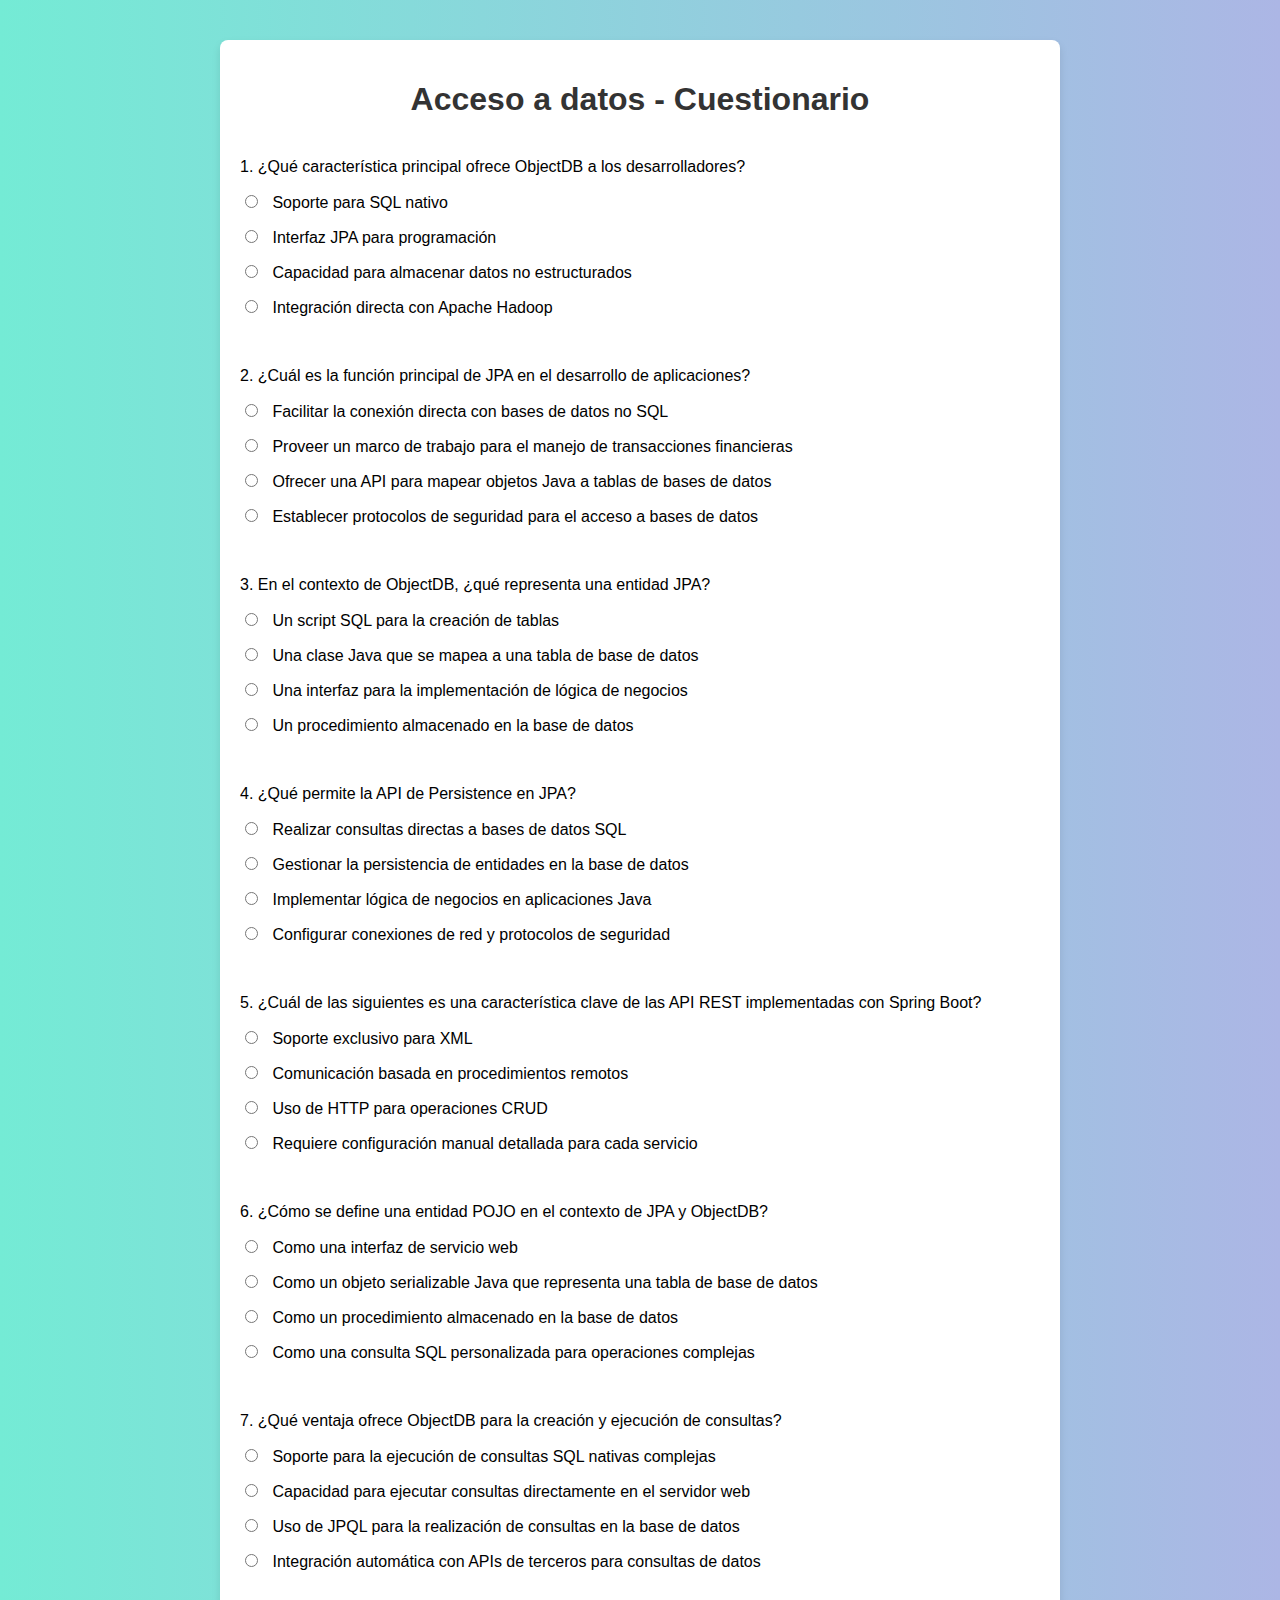
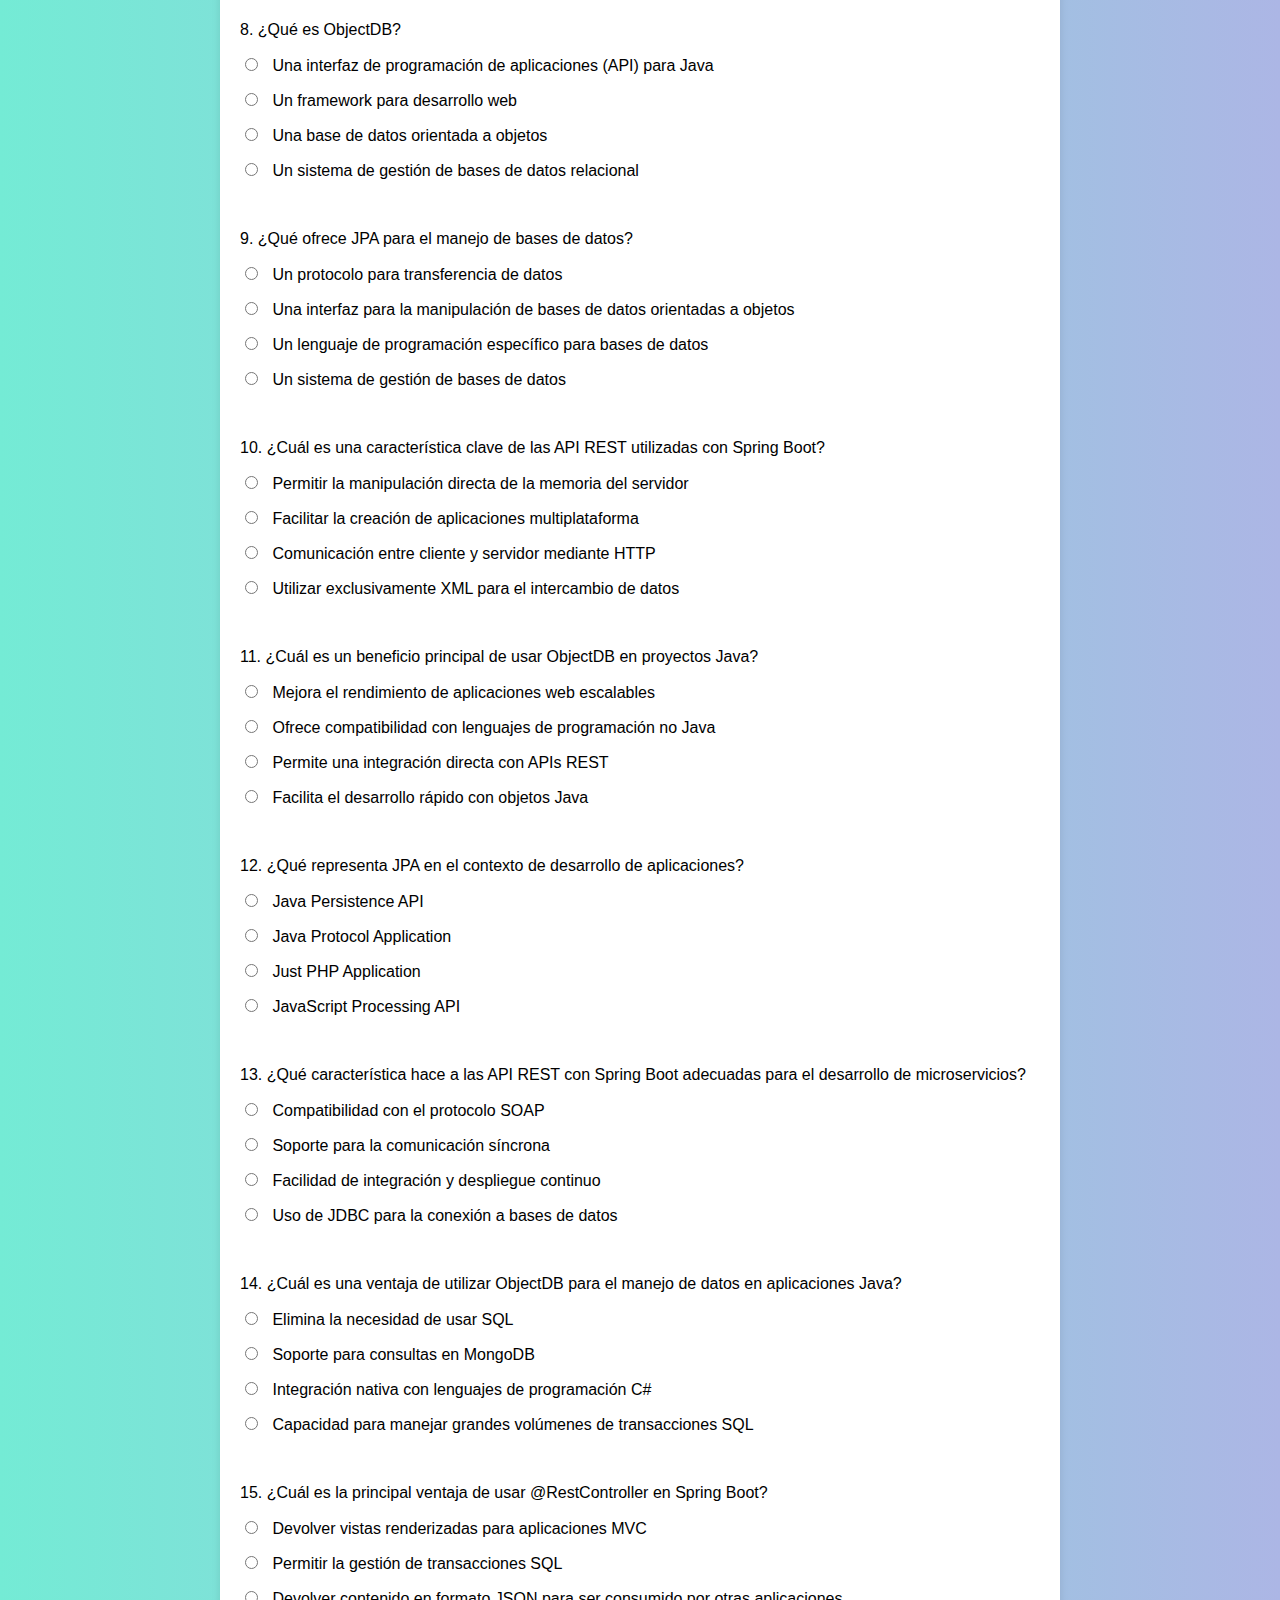
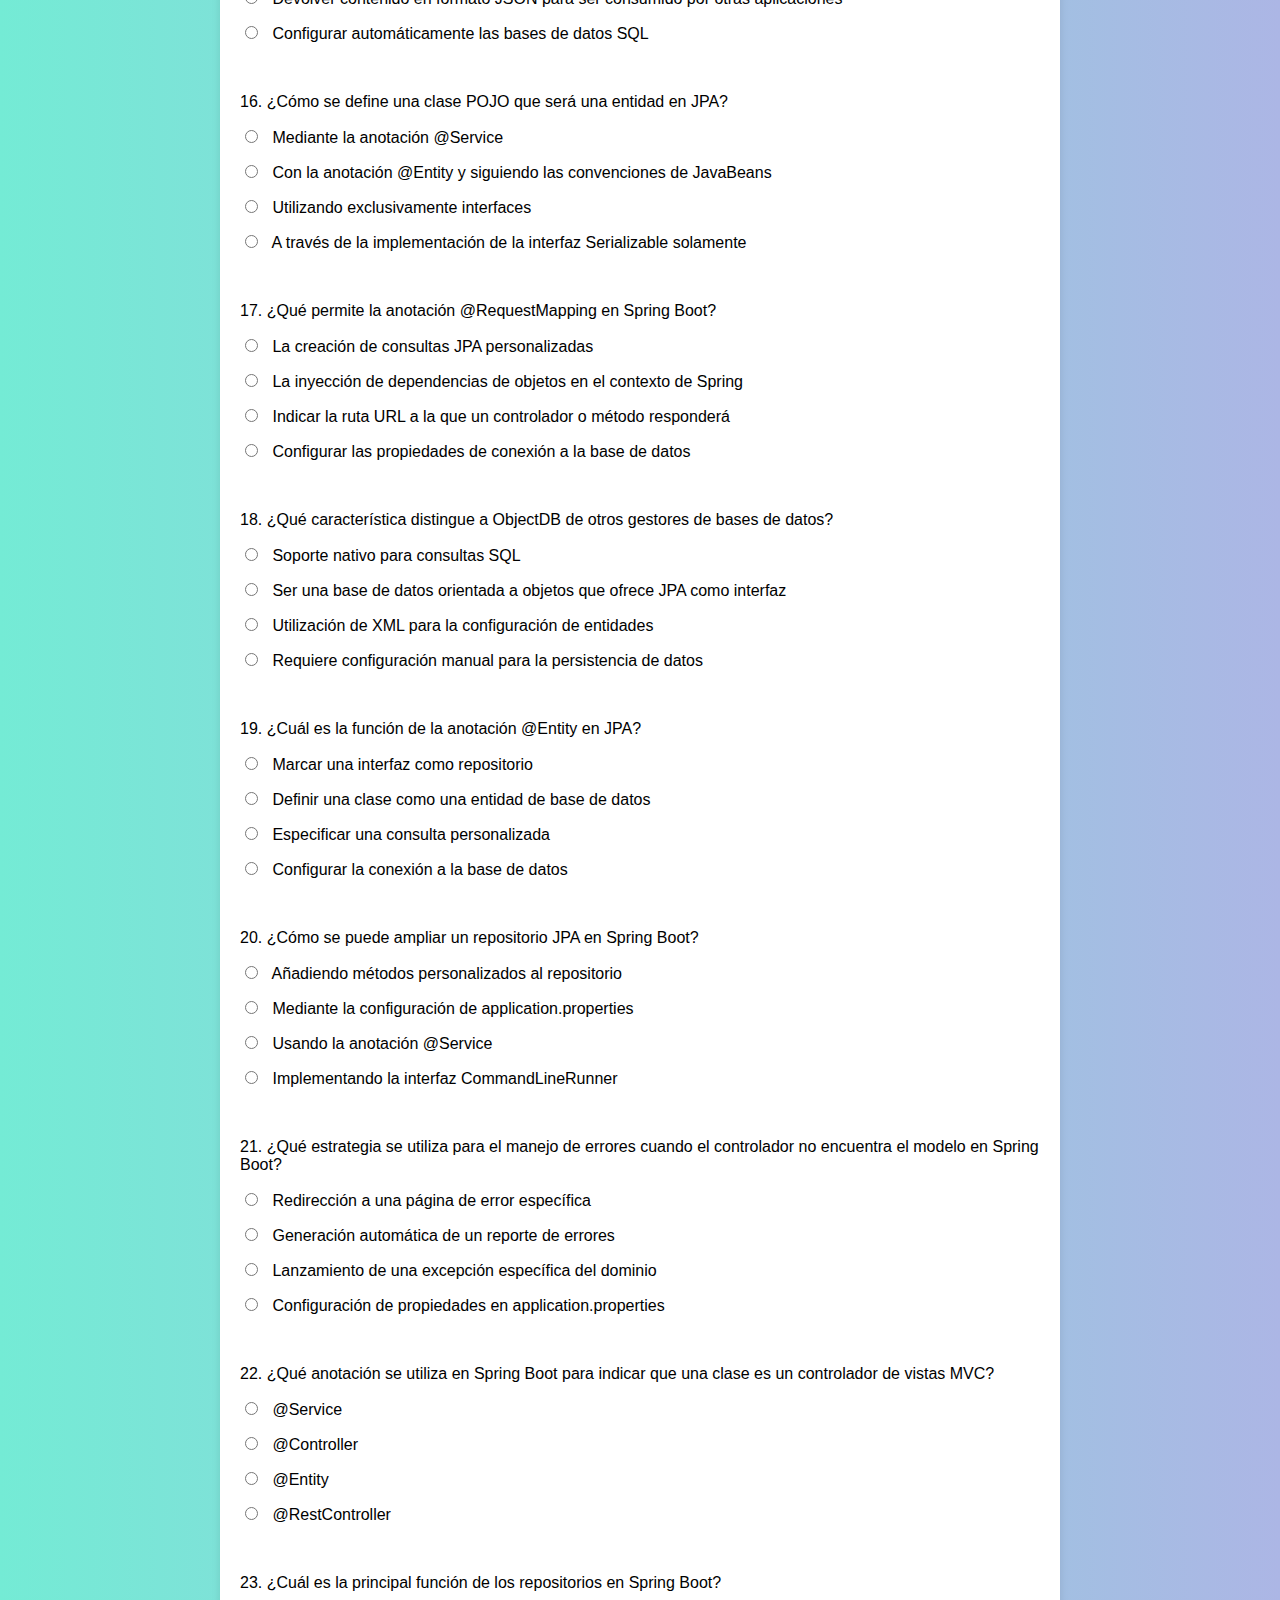
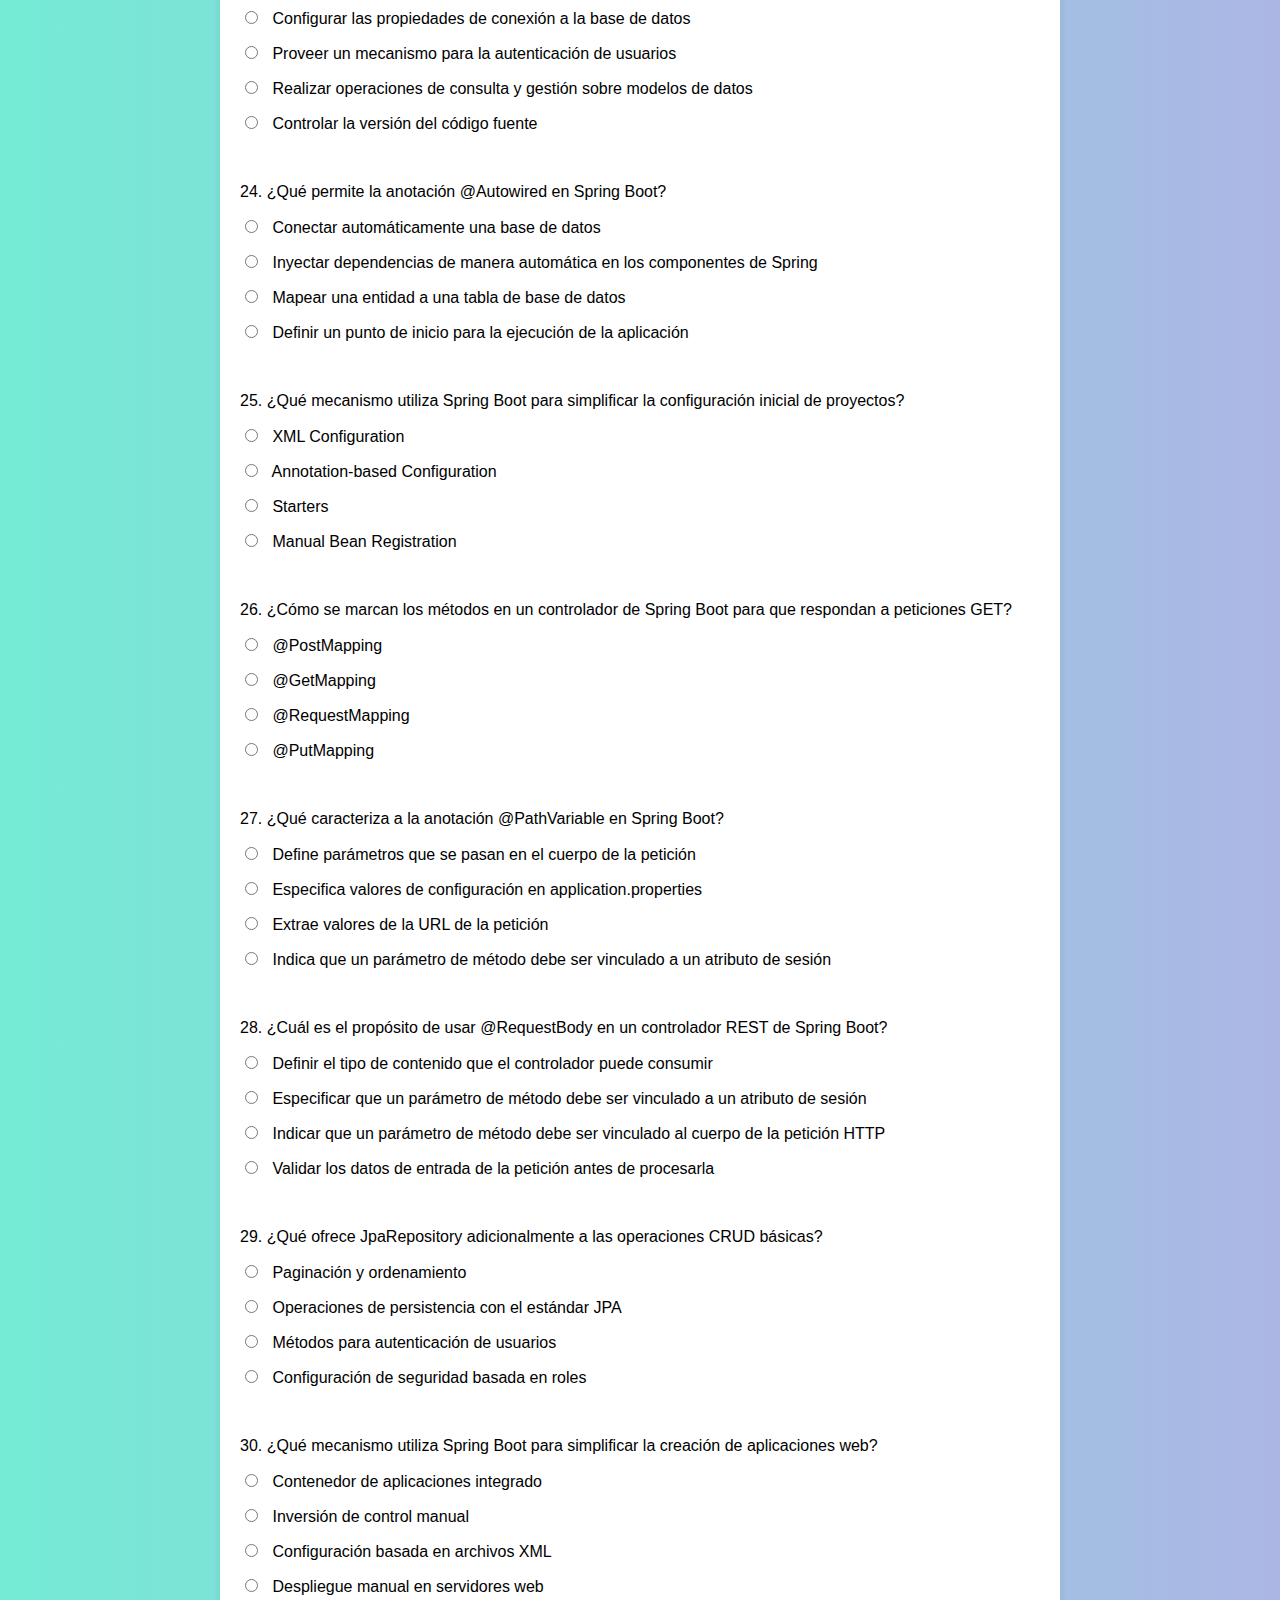
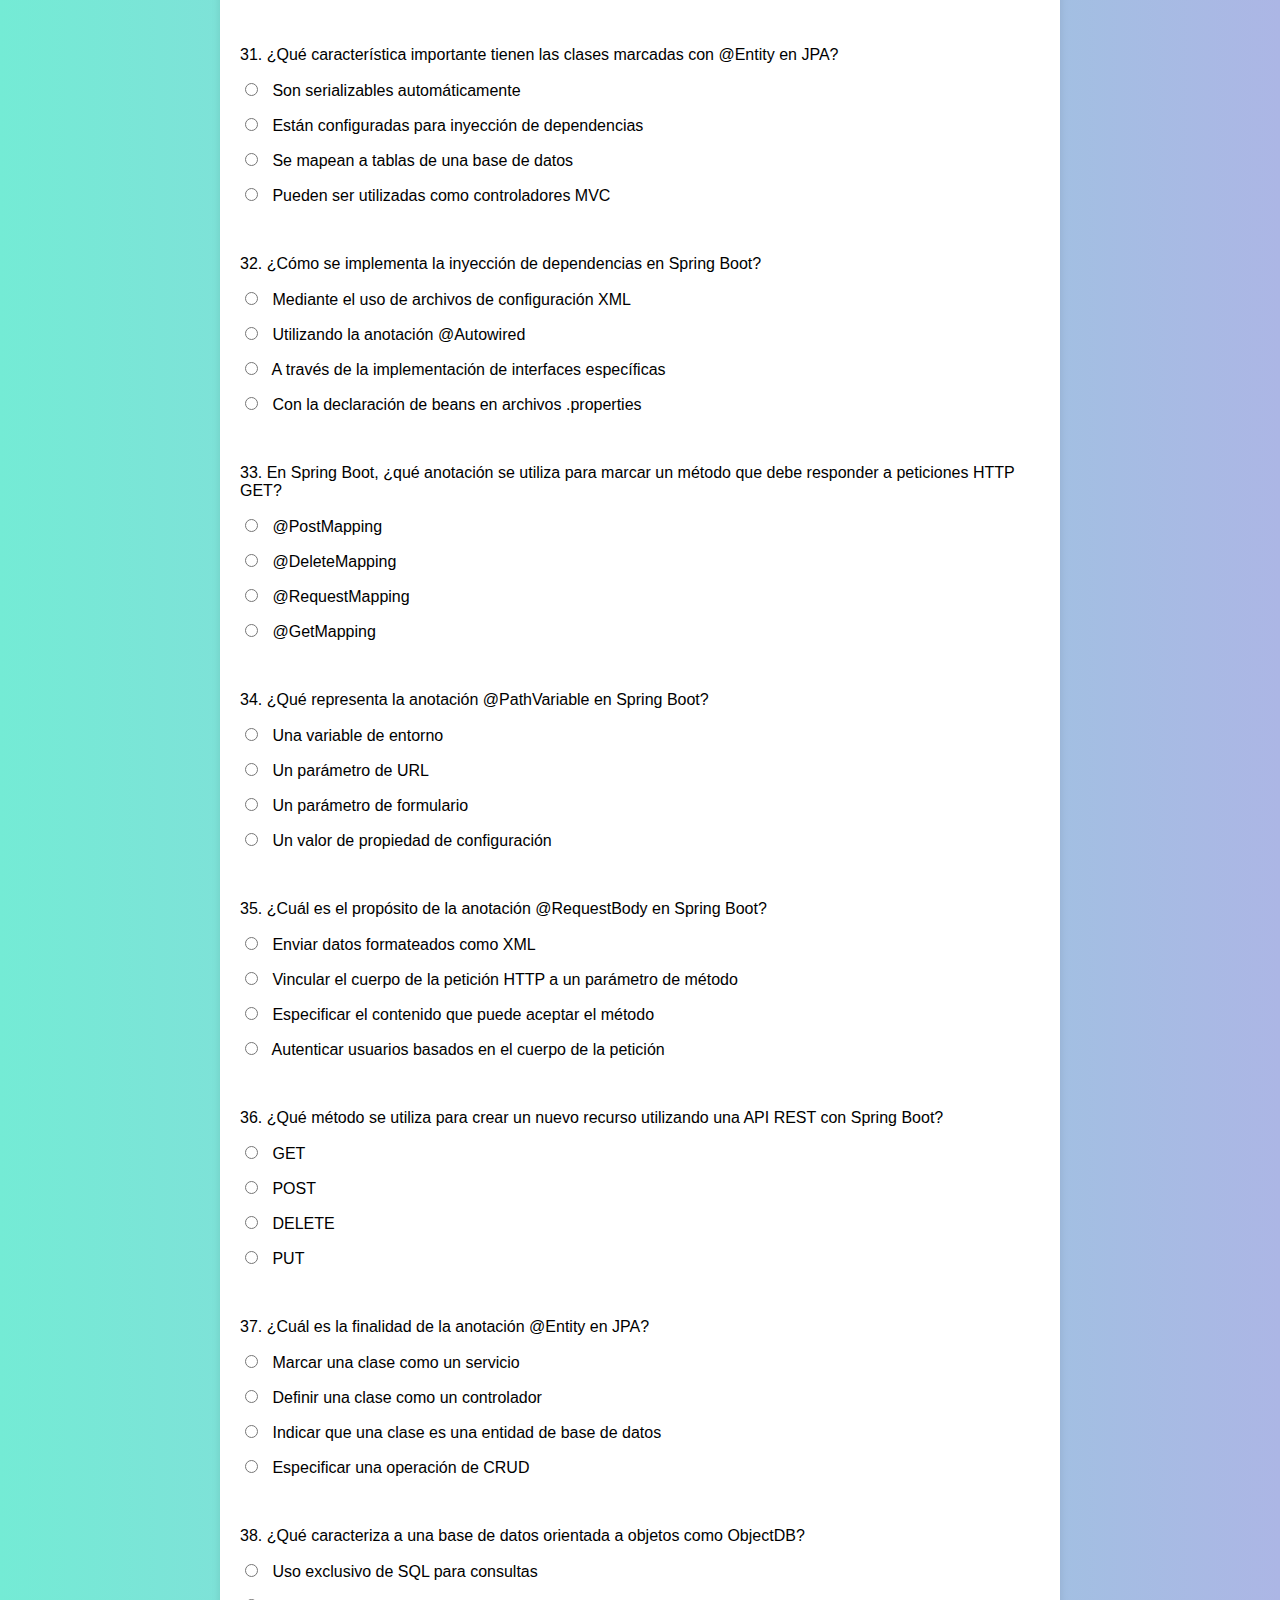
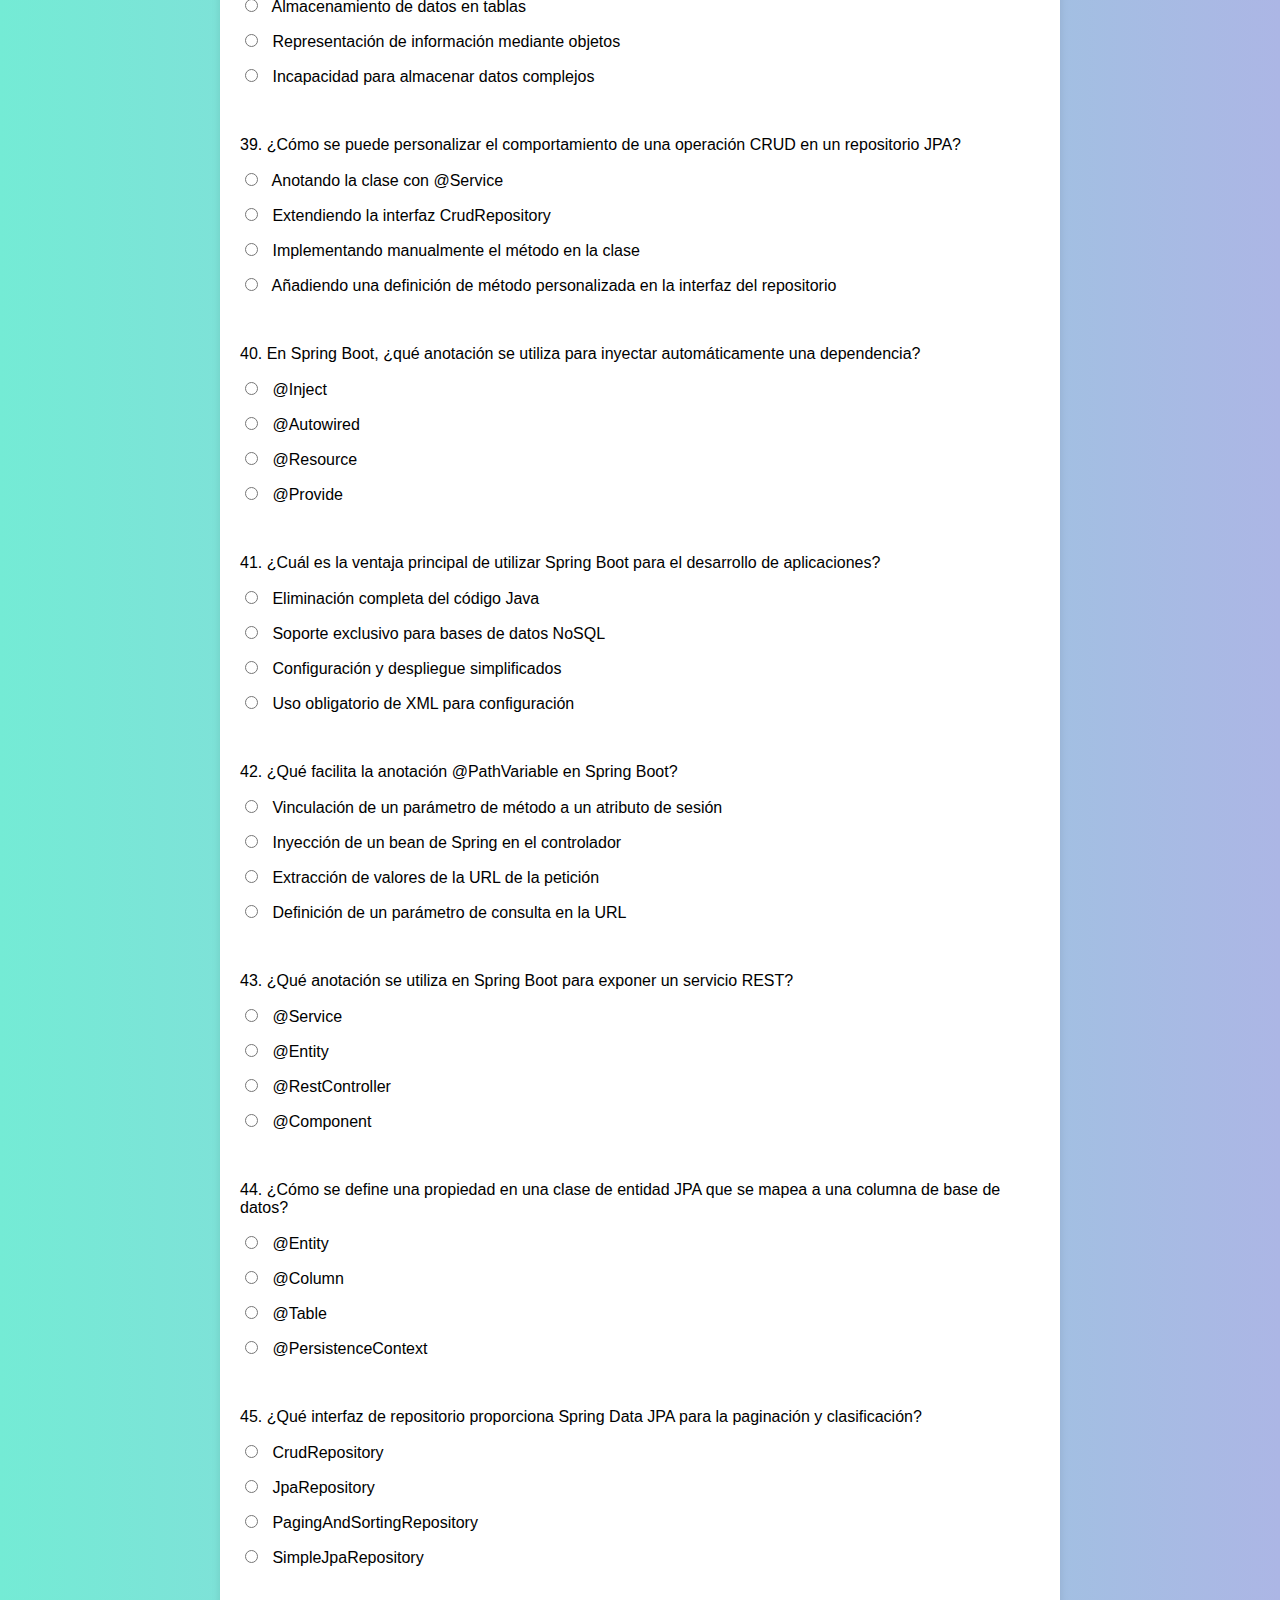
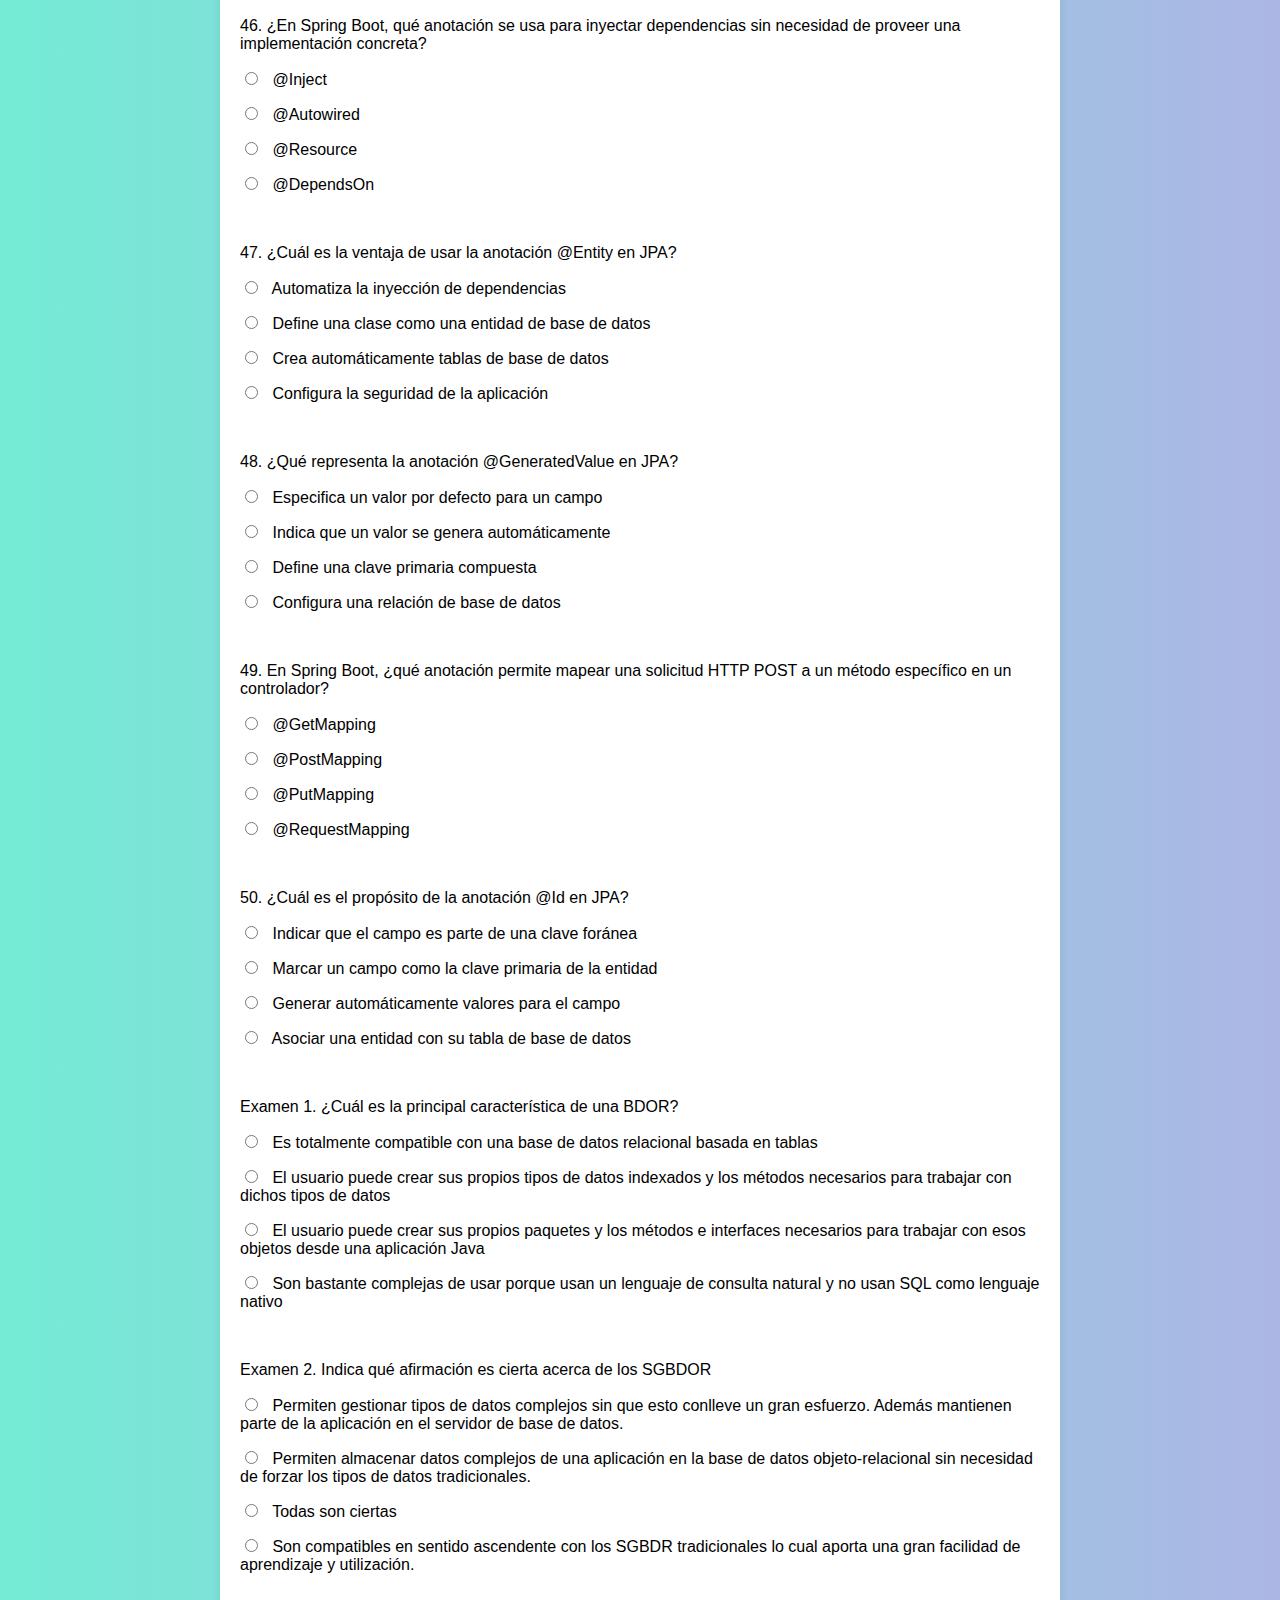
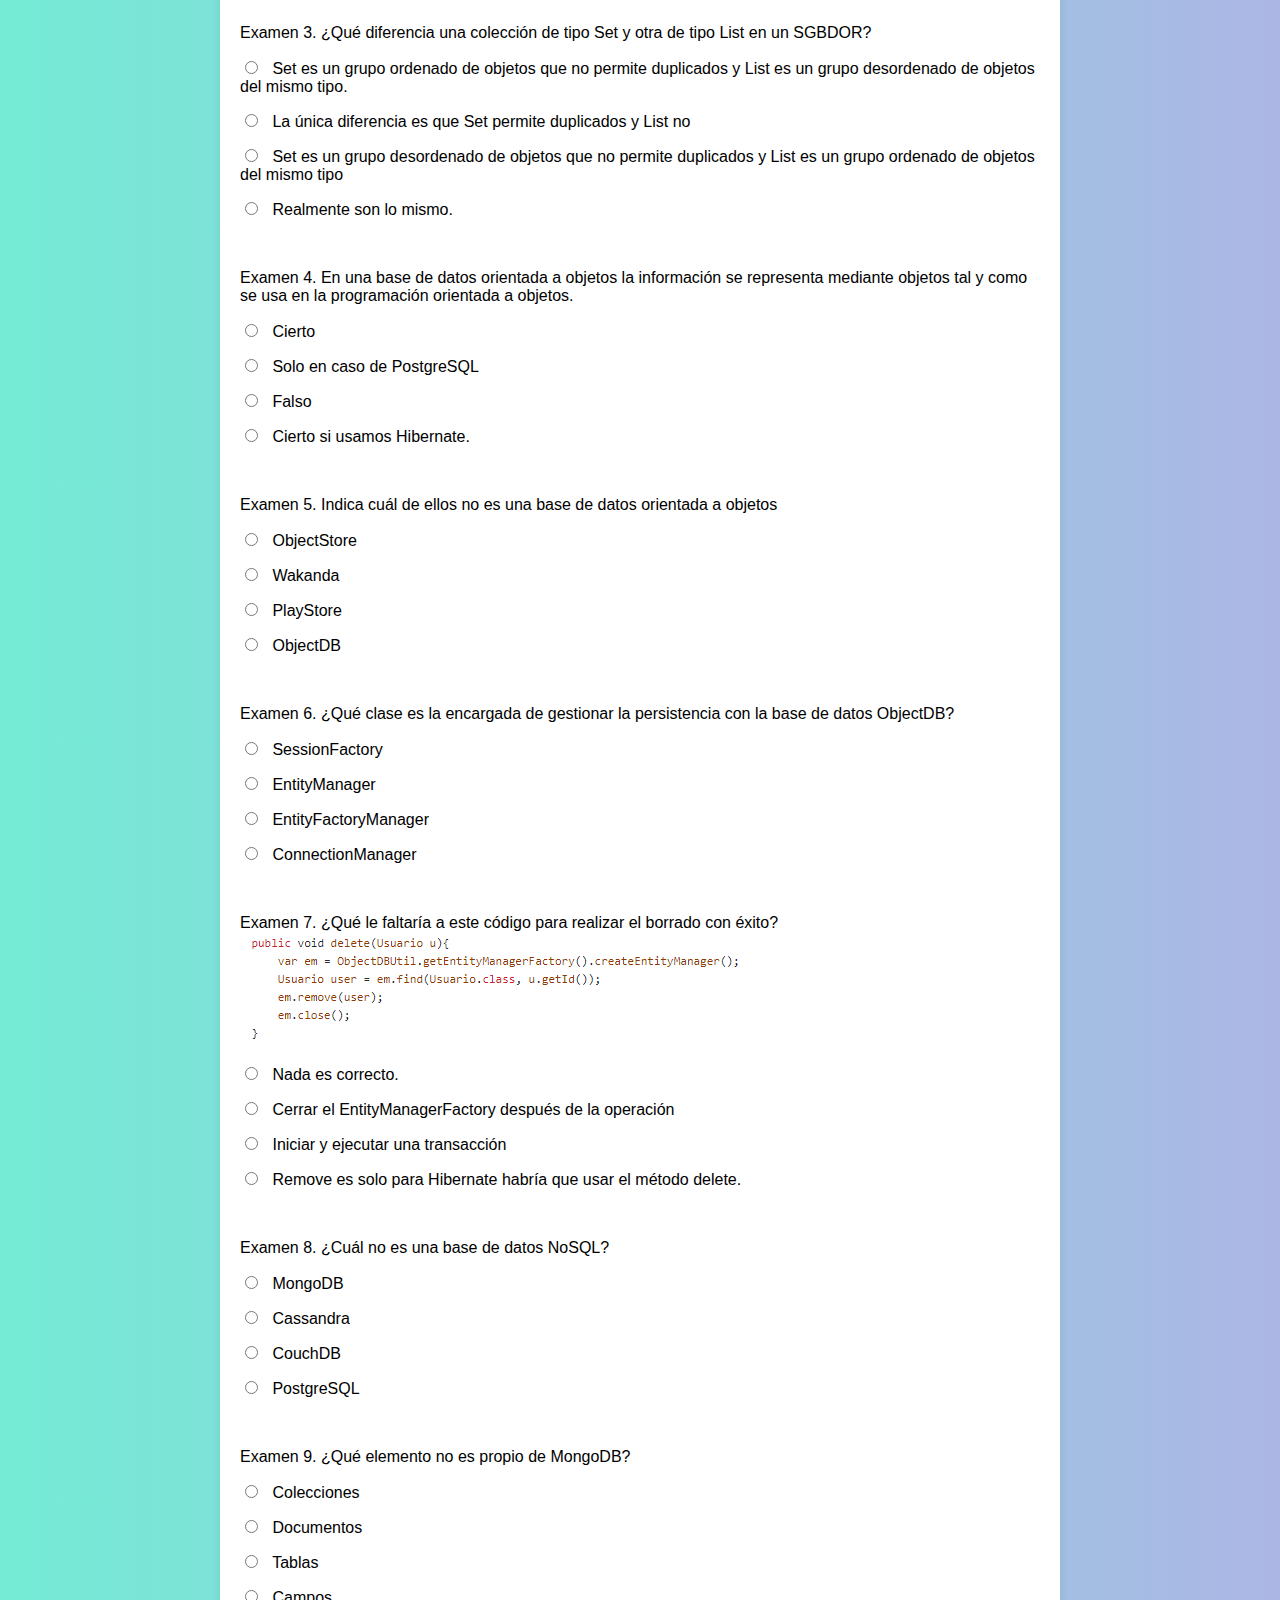
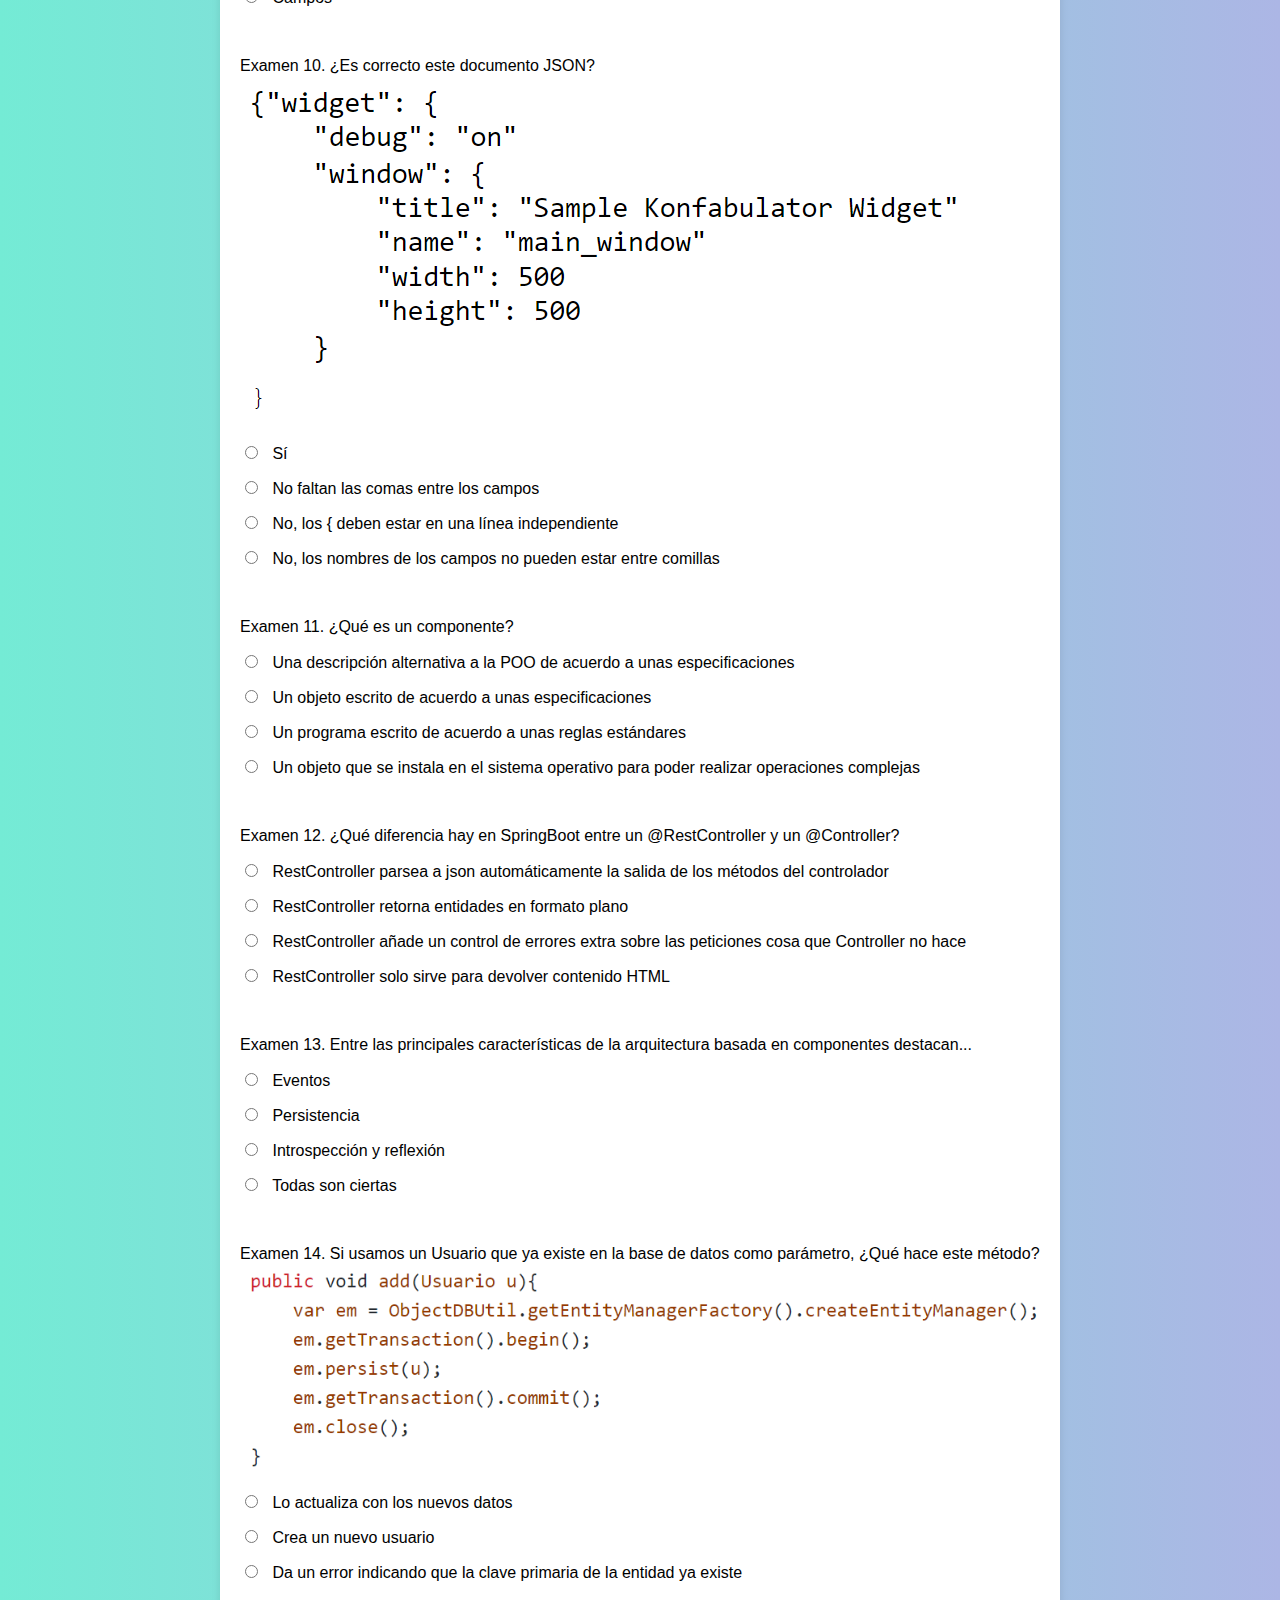
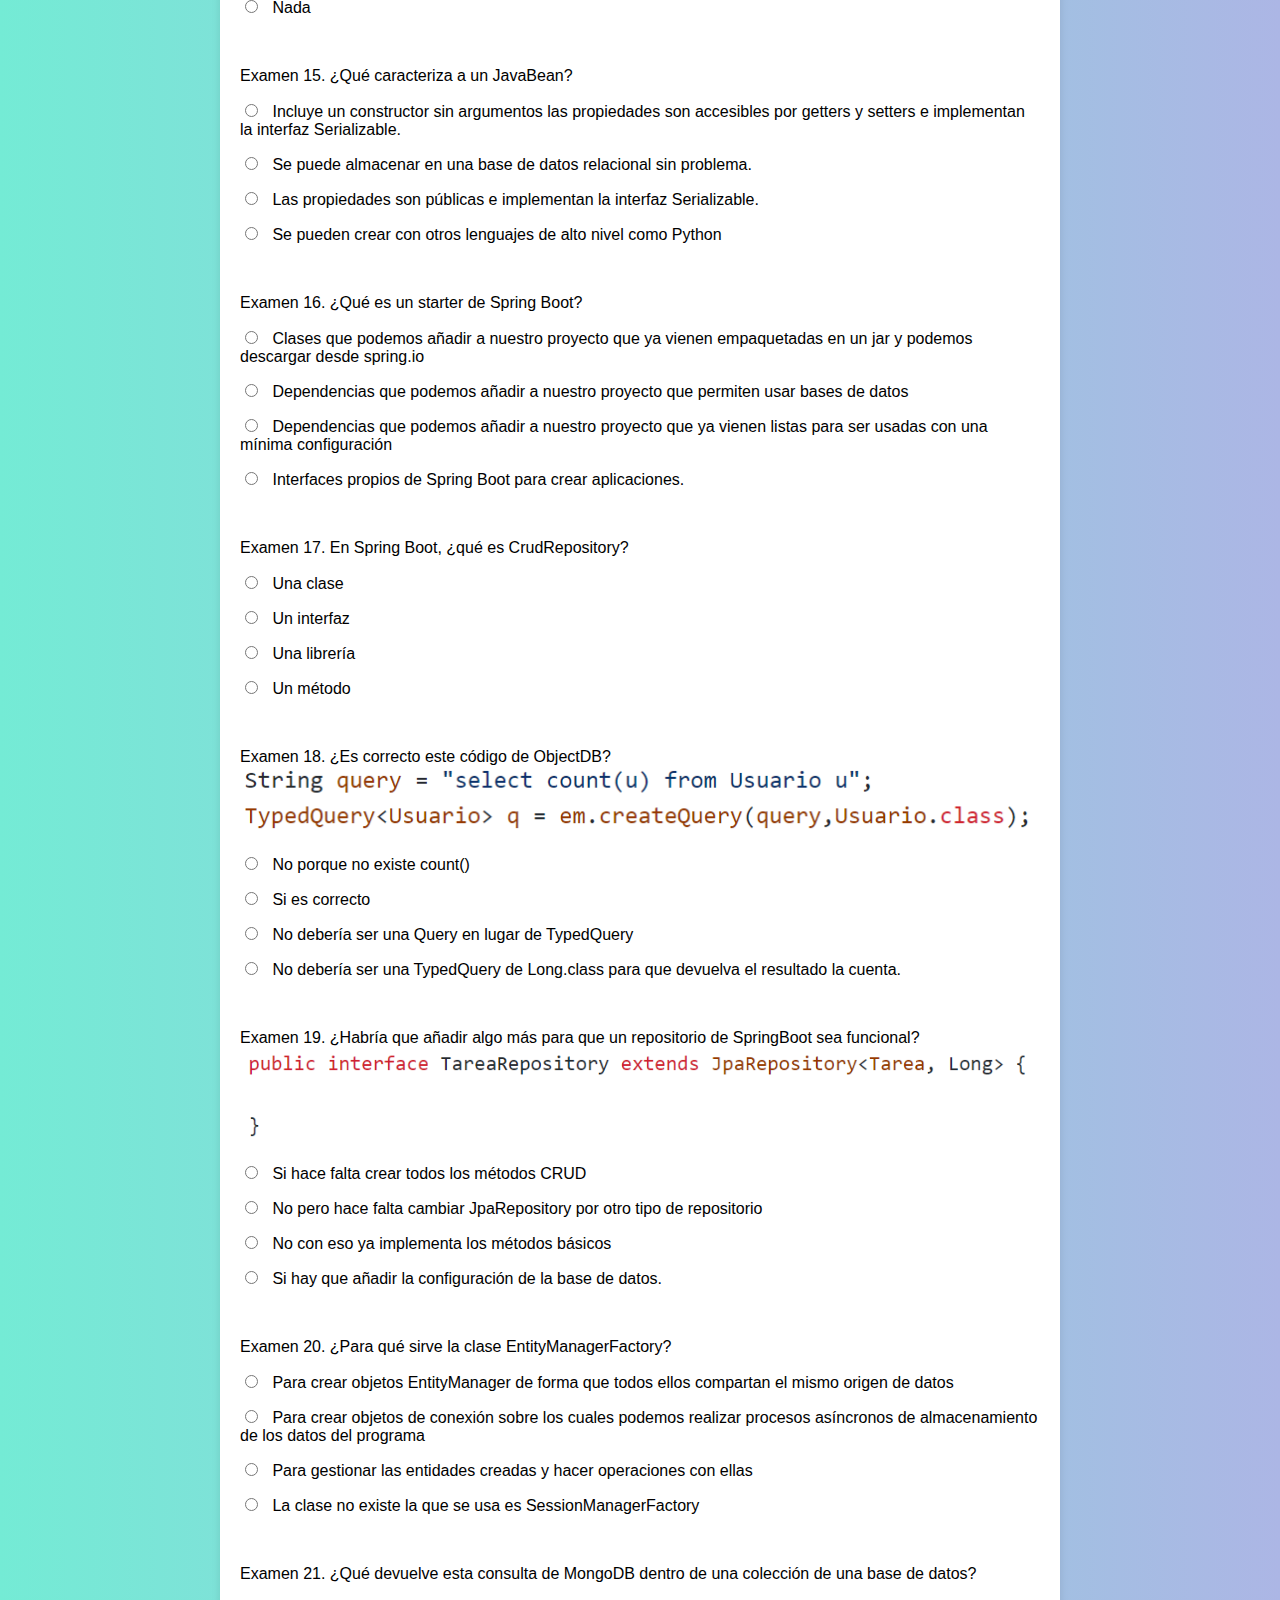
<file: CuestionarioADUltimoTrimestre/index.html>
<!DOCTYPE html>
<html lang="es">
<head>
    <meta charset="UTF-8">
    <meta name="viewport" content="width=device-width, initial-scale=1.0">
    <title>Acceso a datos - Cuestionario</title>
    <link rel="stylesheet" href="styles.css">
</head>
<body>
    <div class="quiz-container">
        <h1>Acceso a datos - Cuestionario</h1>
        <form id="quiz-form">
            <!-- Las preguntas se insertarán aquí desde JavaScript -->
        </form>
        <button onclick="submitQuiz()">Enviar Respuestas</button>
        <div id="result"></div>
        <button onclick="location.href='index.html'">Volver al Inicio</button>
        <button onclick="location.href='../CuestionarioUltimoTrimestre2DAM/index.html'">Volver</button>
    </div>
    <script src="script.js"></script>
</body>
</html>
</file>
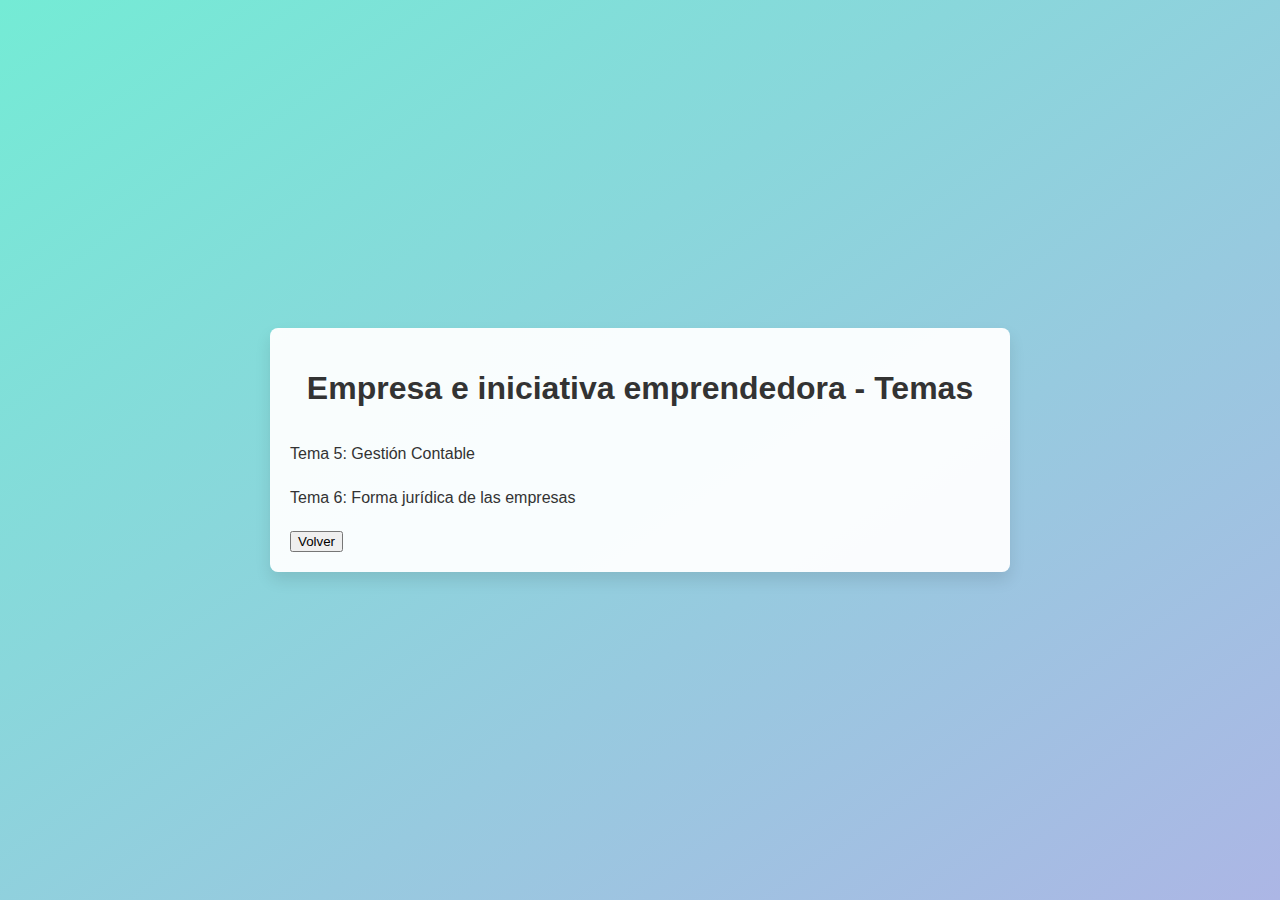
<file: CuestionarioEmpresarialUltimoTrimestre/index.html>
<!DOCTYPE html>
<html lang="es">
<head>
    <meta charset="UTF-8">
    <meta name="viewport" content="width=device-width, initial-scale=1.0">
    <title>EMPRESA E INICIATICA EMPRENDEDORA - Temas</title>
    <link rel="stylesheet" href="styleIndex.css">
</head>
<body>
    <div class="quiz-container">
        <h1>Empresa e iniciativa emprendedora - Temas</h1>
        <nav>
            <ul>
                <li><a href="Tema5.html">Tema 5: Gestión Contable</a></li>
                <li><a href="Tema6.html">Tema 6: Forma jurídica de las empresas</a></li>
            </ul>
        </nav>
        <button onclick="location.href='../CuestionarioUltimoTrimestre2DAM/index.html'">Volver</button>
    </div>
</body>
</html>
</file>
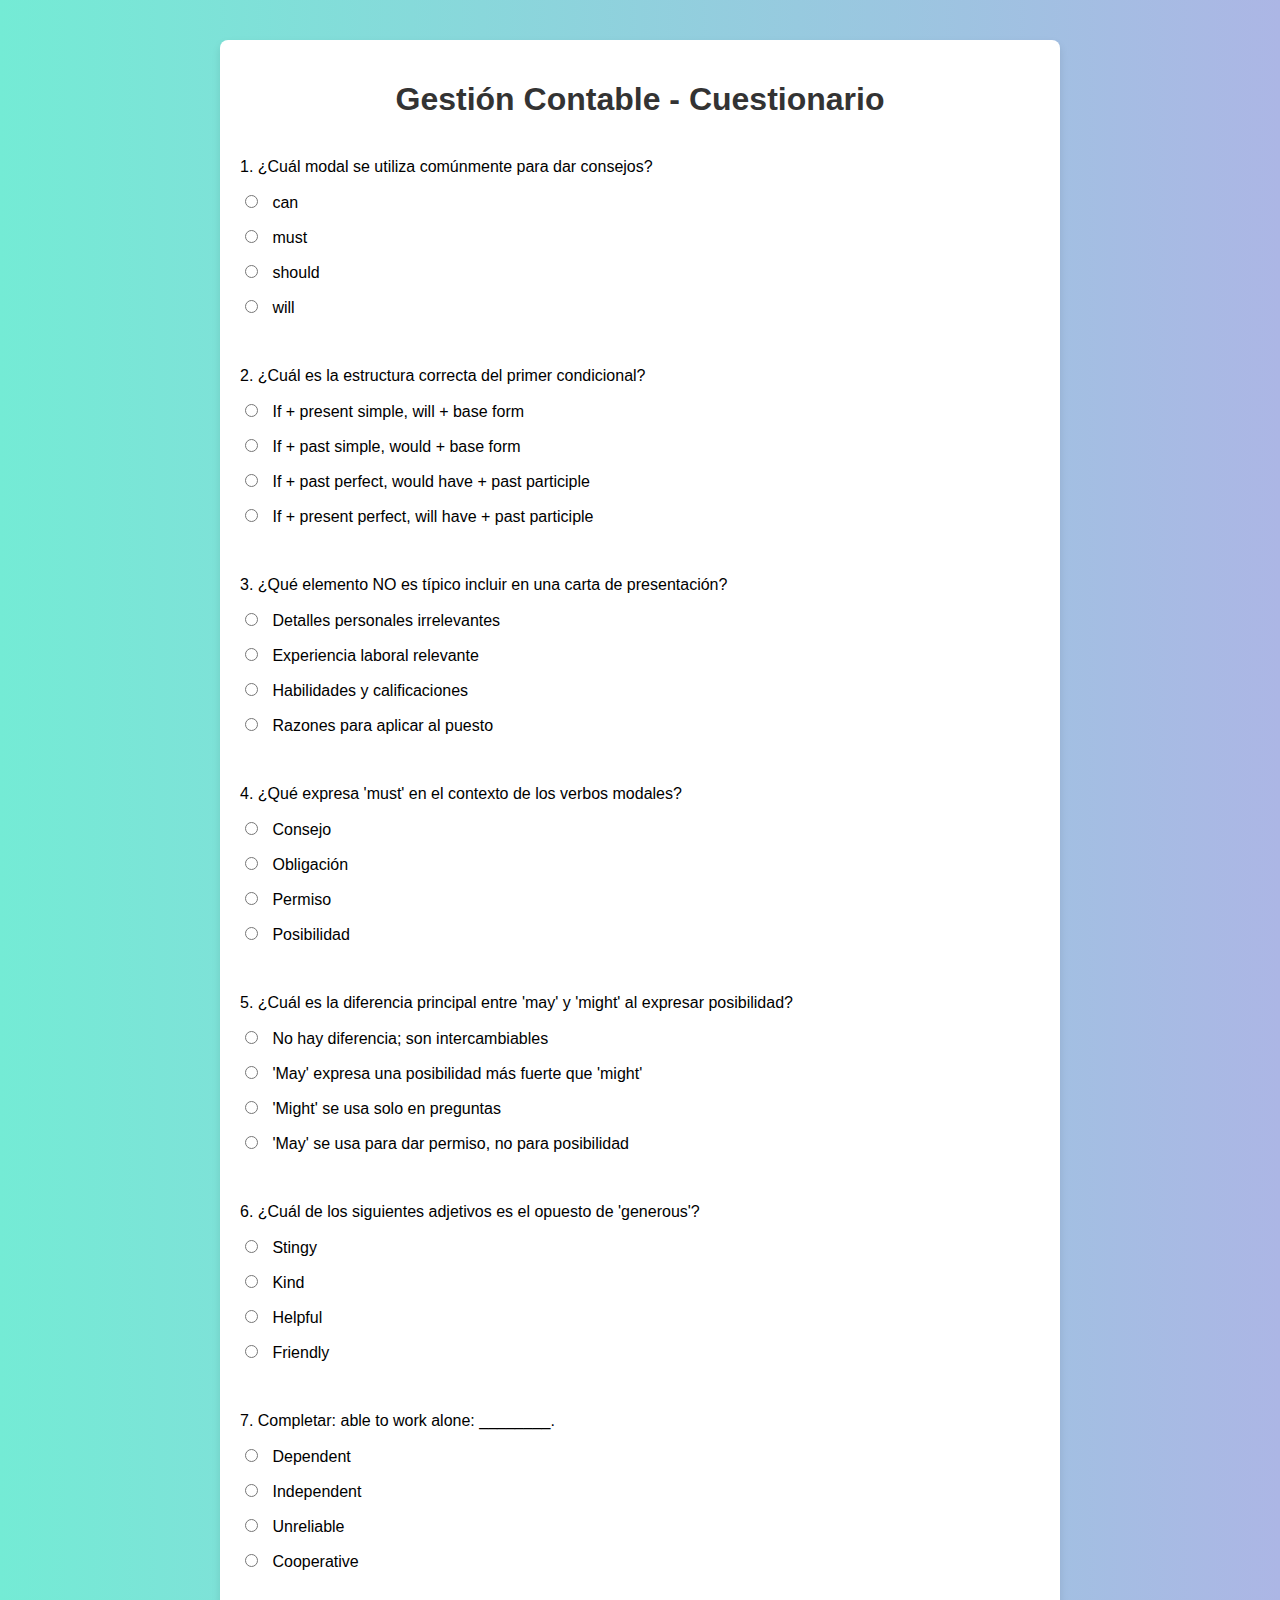
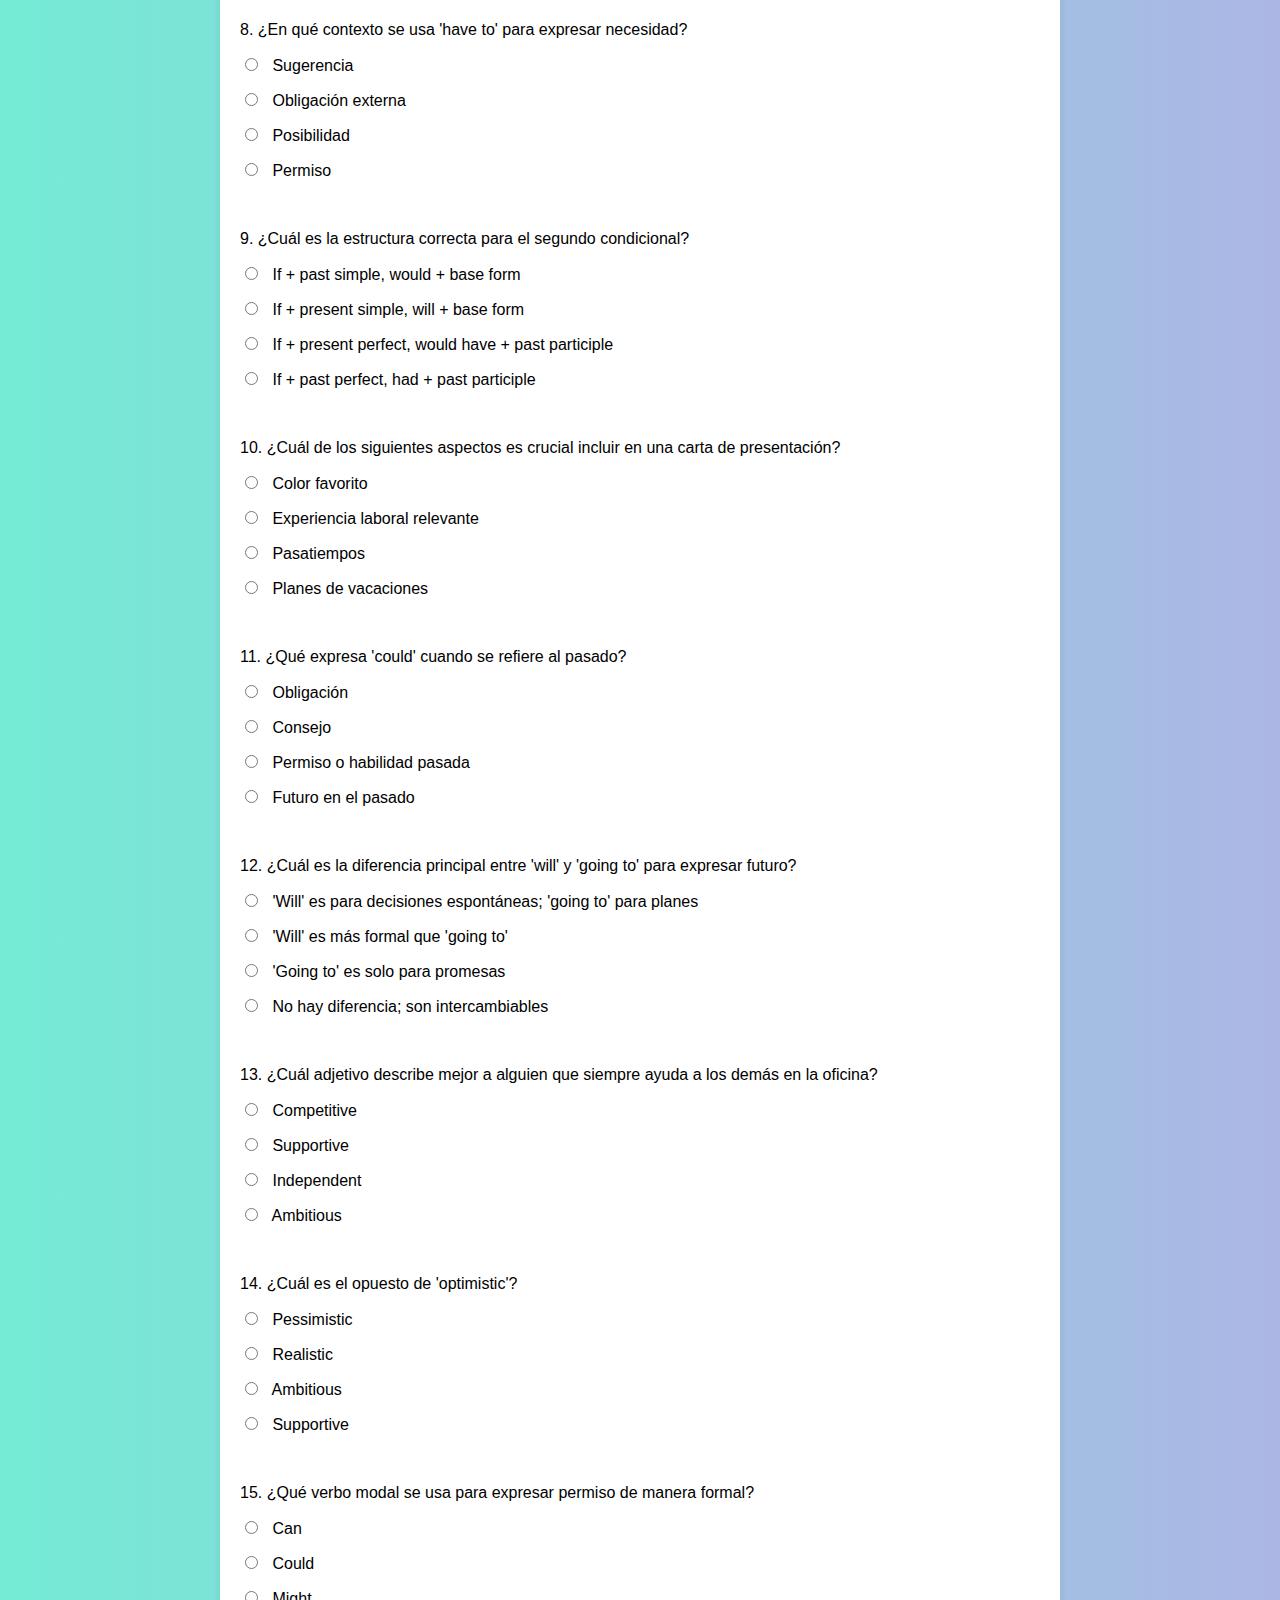
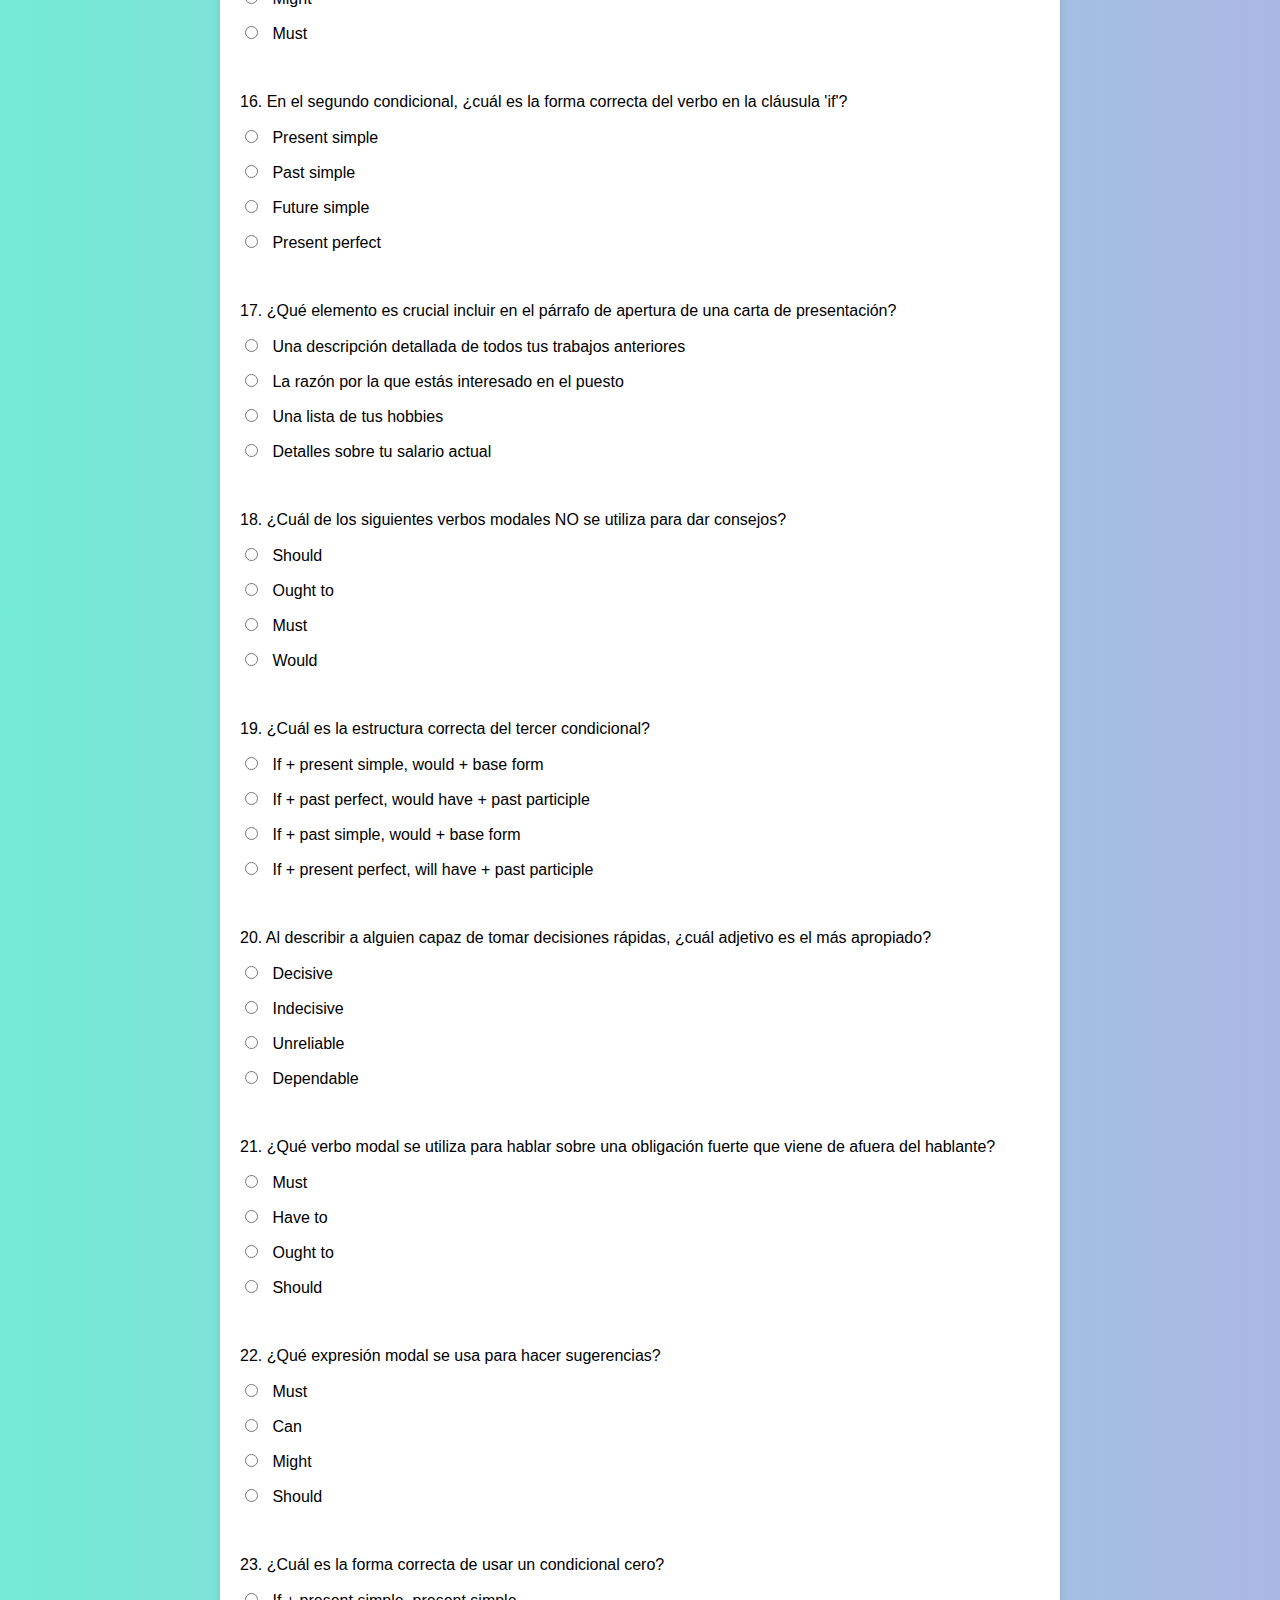
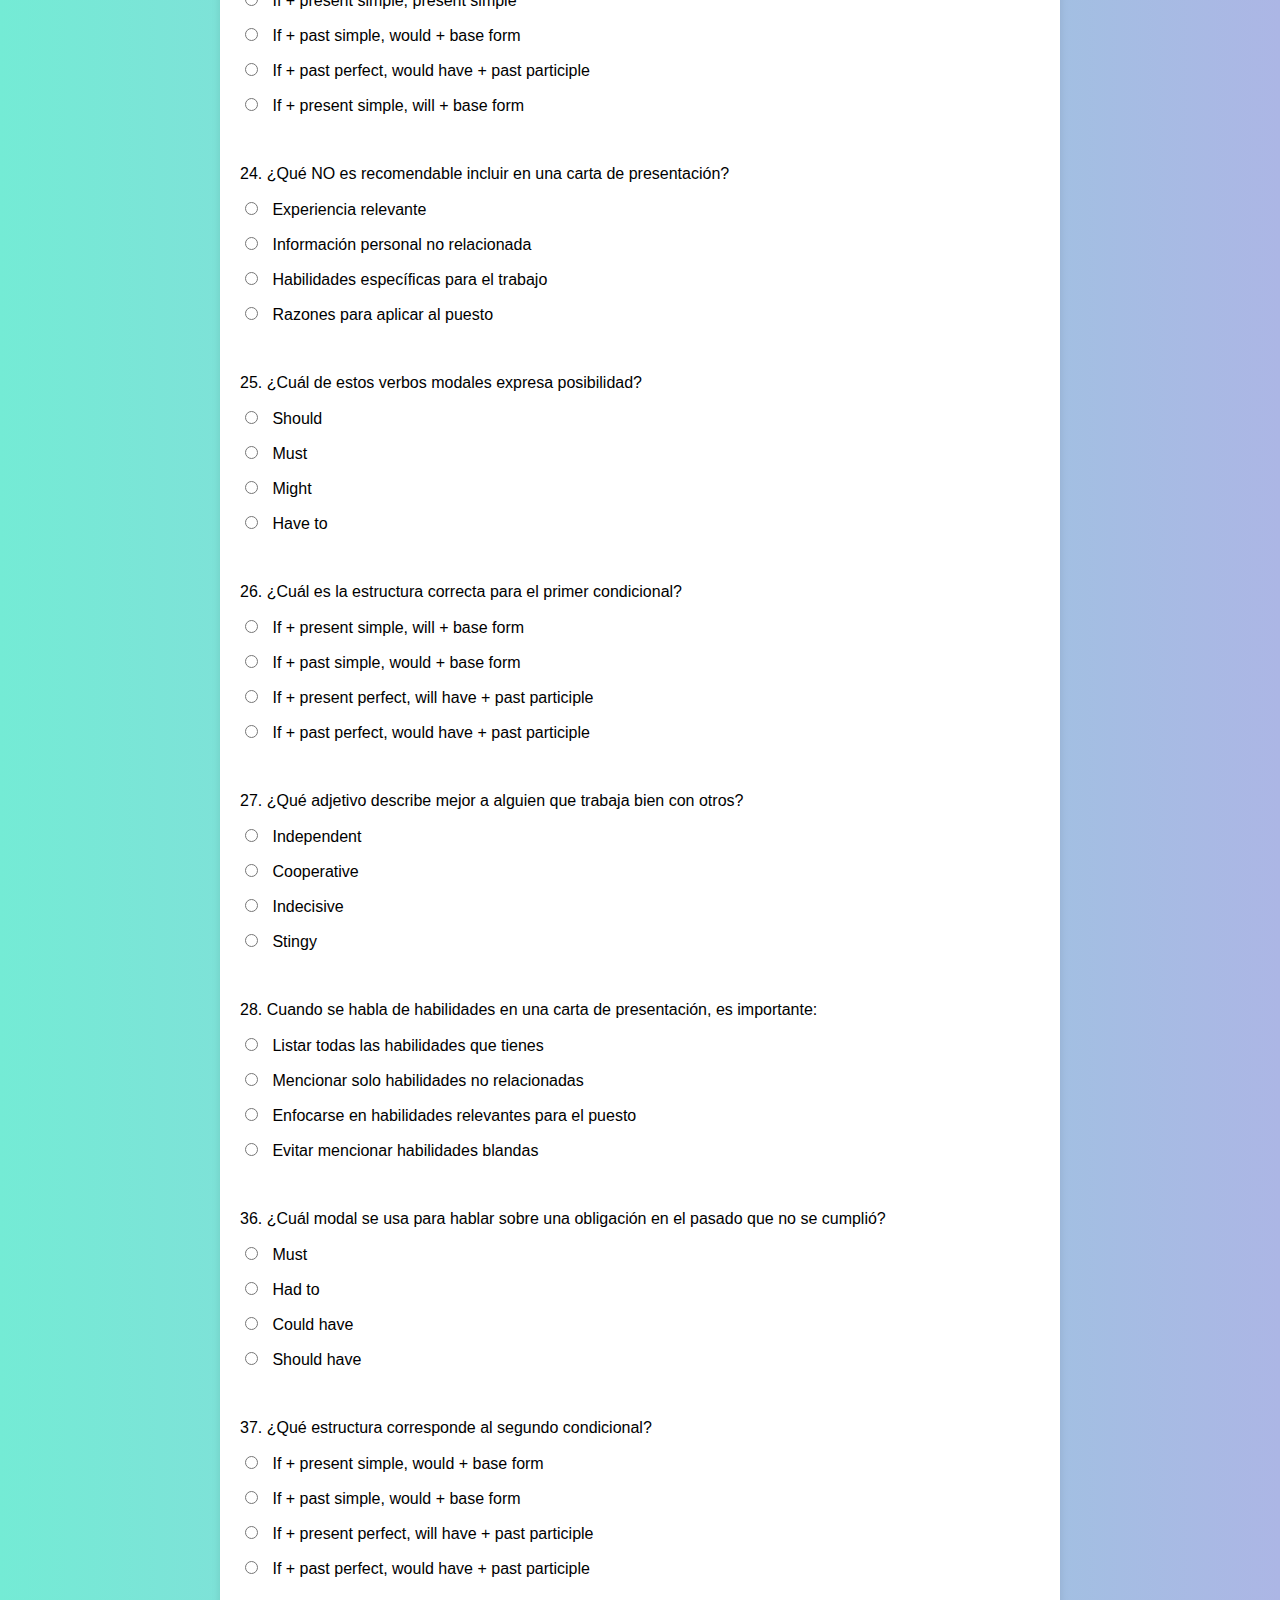
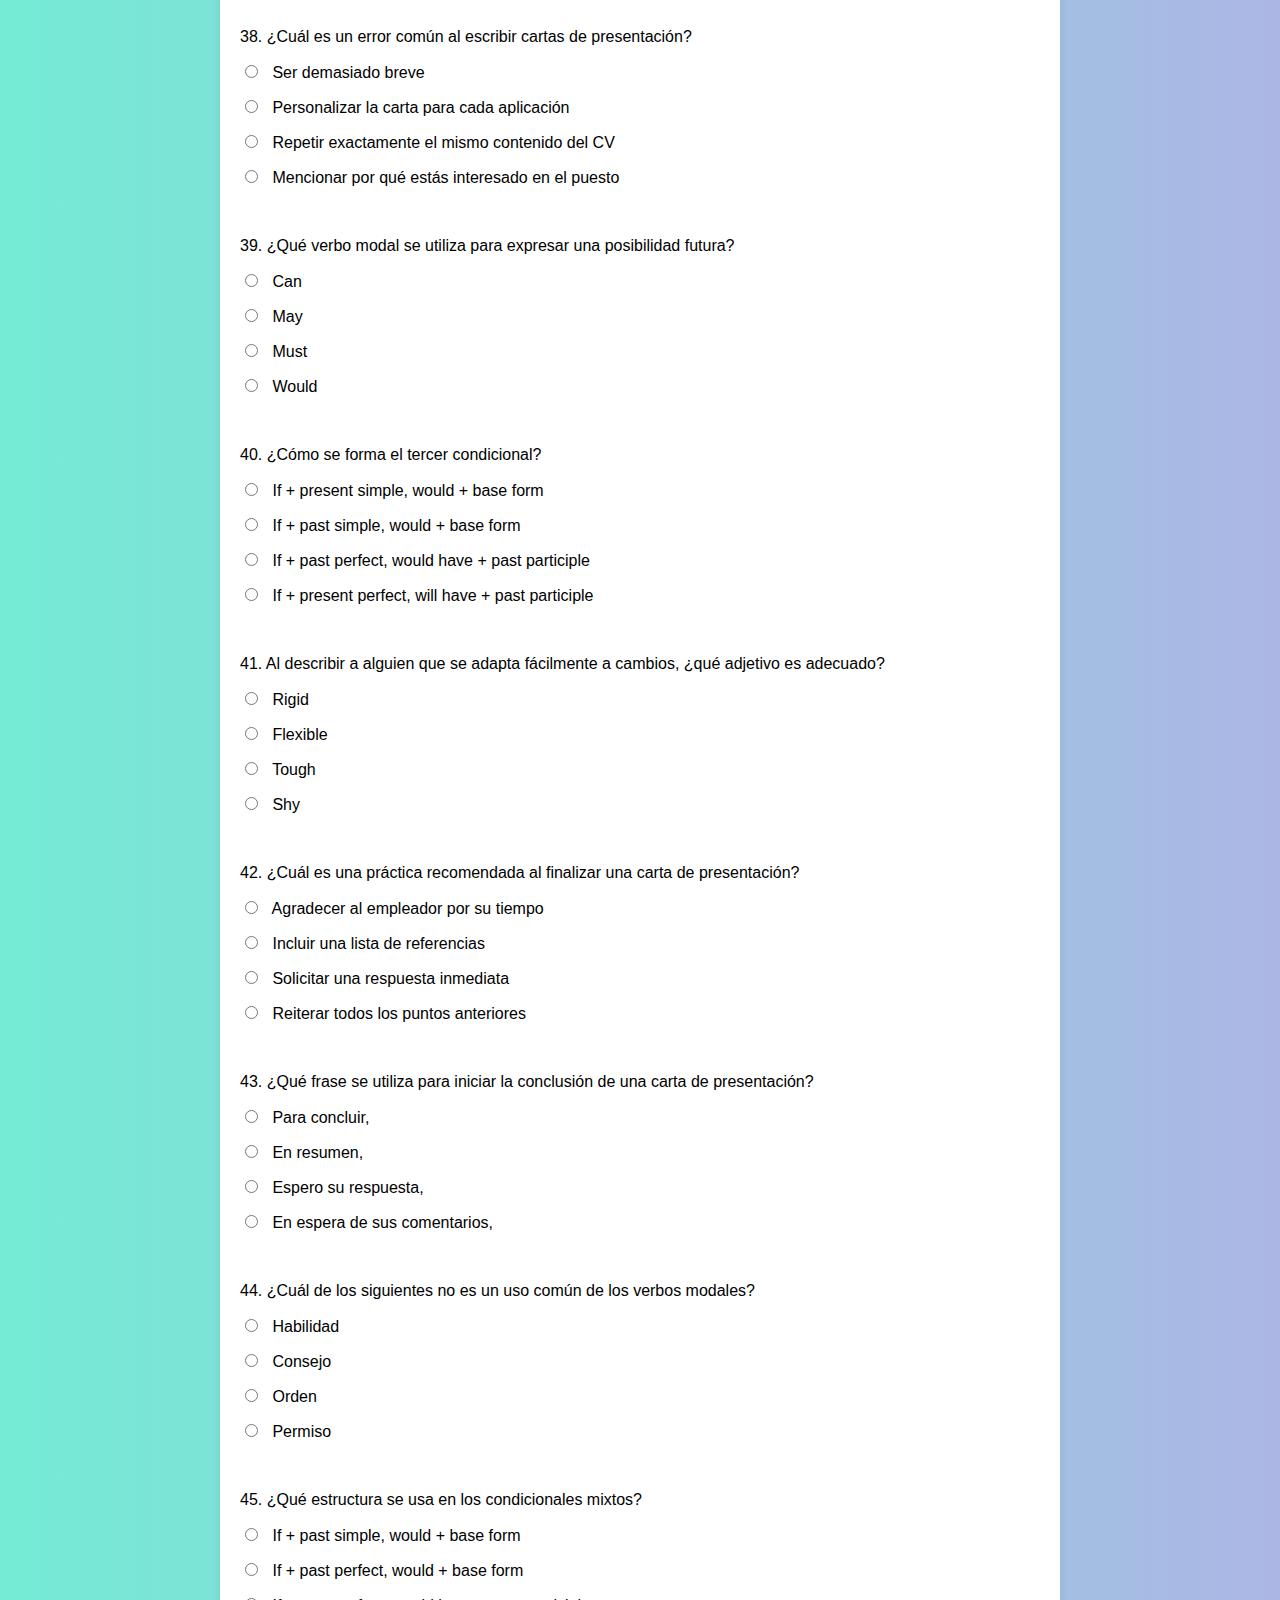
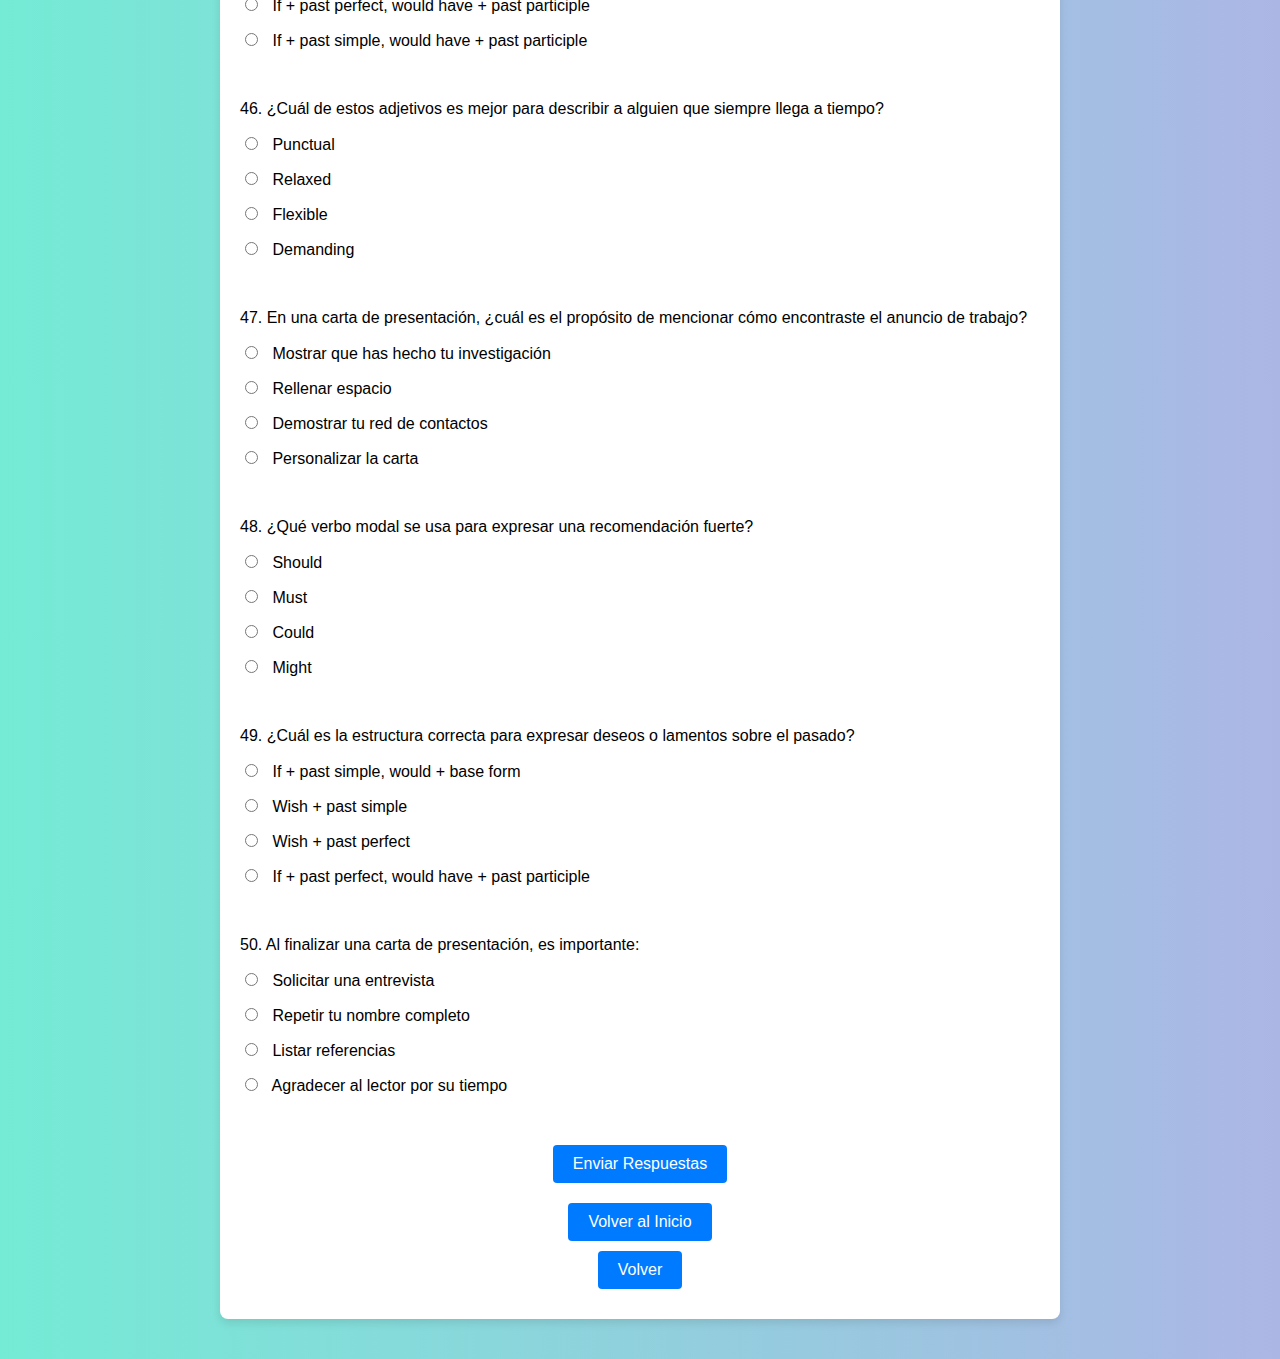
<file: CuestionarioInglesUltimoTrimestre/index.html>
<!DOCTYPE html>
<html lang="es">
<head>
    <meta charset="UTF-8">
    <meta name="viewport" content="width=device-width, initial-scale=1.0">
    <title>Gestión Contable - Cuestionario</title>
    <link rel="stylesheet" href="styles.css">
</head>
<body>
    <div class="quiz-container">
        <h1>Gestión Contable - Cuestionario</h1>
        <form id="quiz-form">
            <!-- Las preguntas se insertarán aquí desde JavaScript -->
        </form>
        <button onclick="submitQuiz()">Enviar Respuestas</button>
        <div id="result"></div>
        <button onclick="location.href='index.html'">Volver al Inicio</button>
        <button onclick="location.href='../CuestionarioUltimoTrimestre2DAM/index.html'">Volver</button>
    </div>
    <script src="script.js"></script>
</body>
</html>
</file>
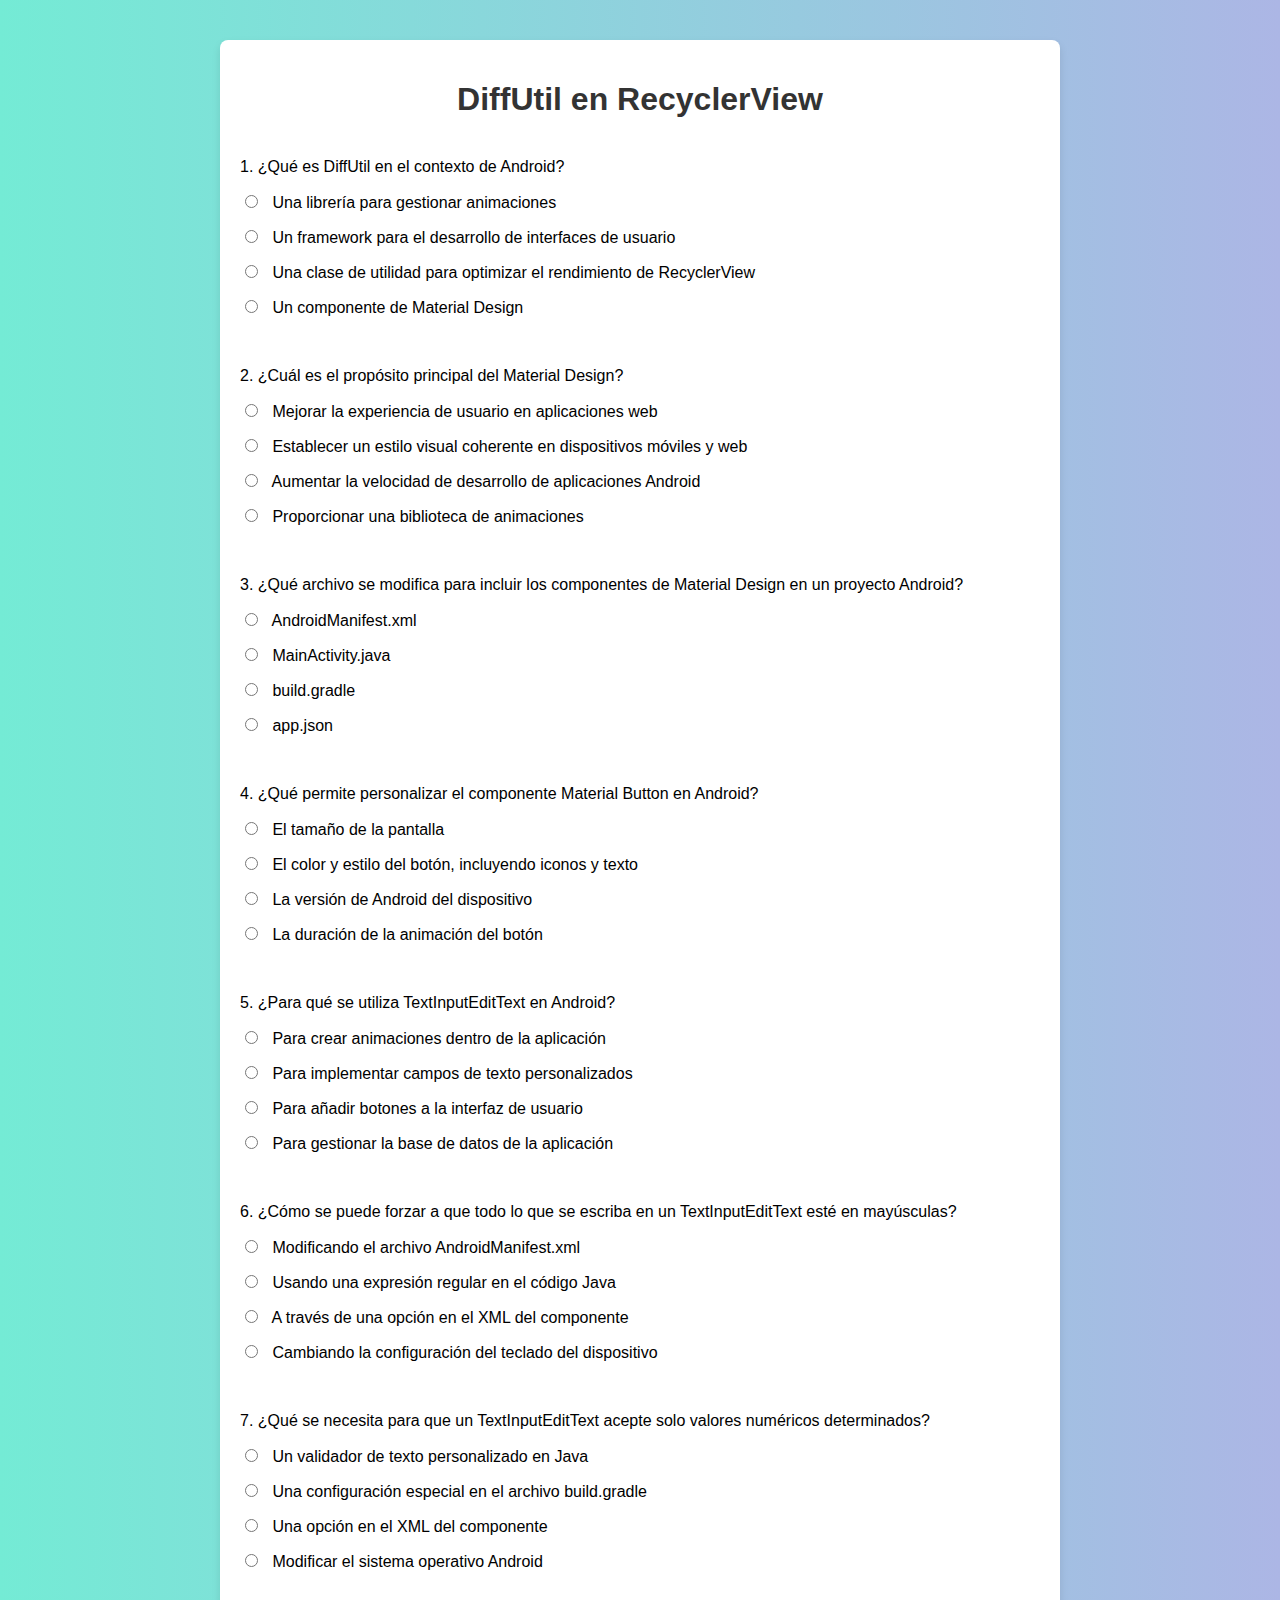
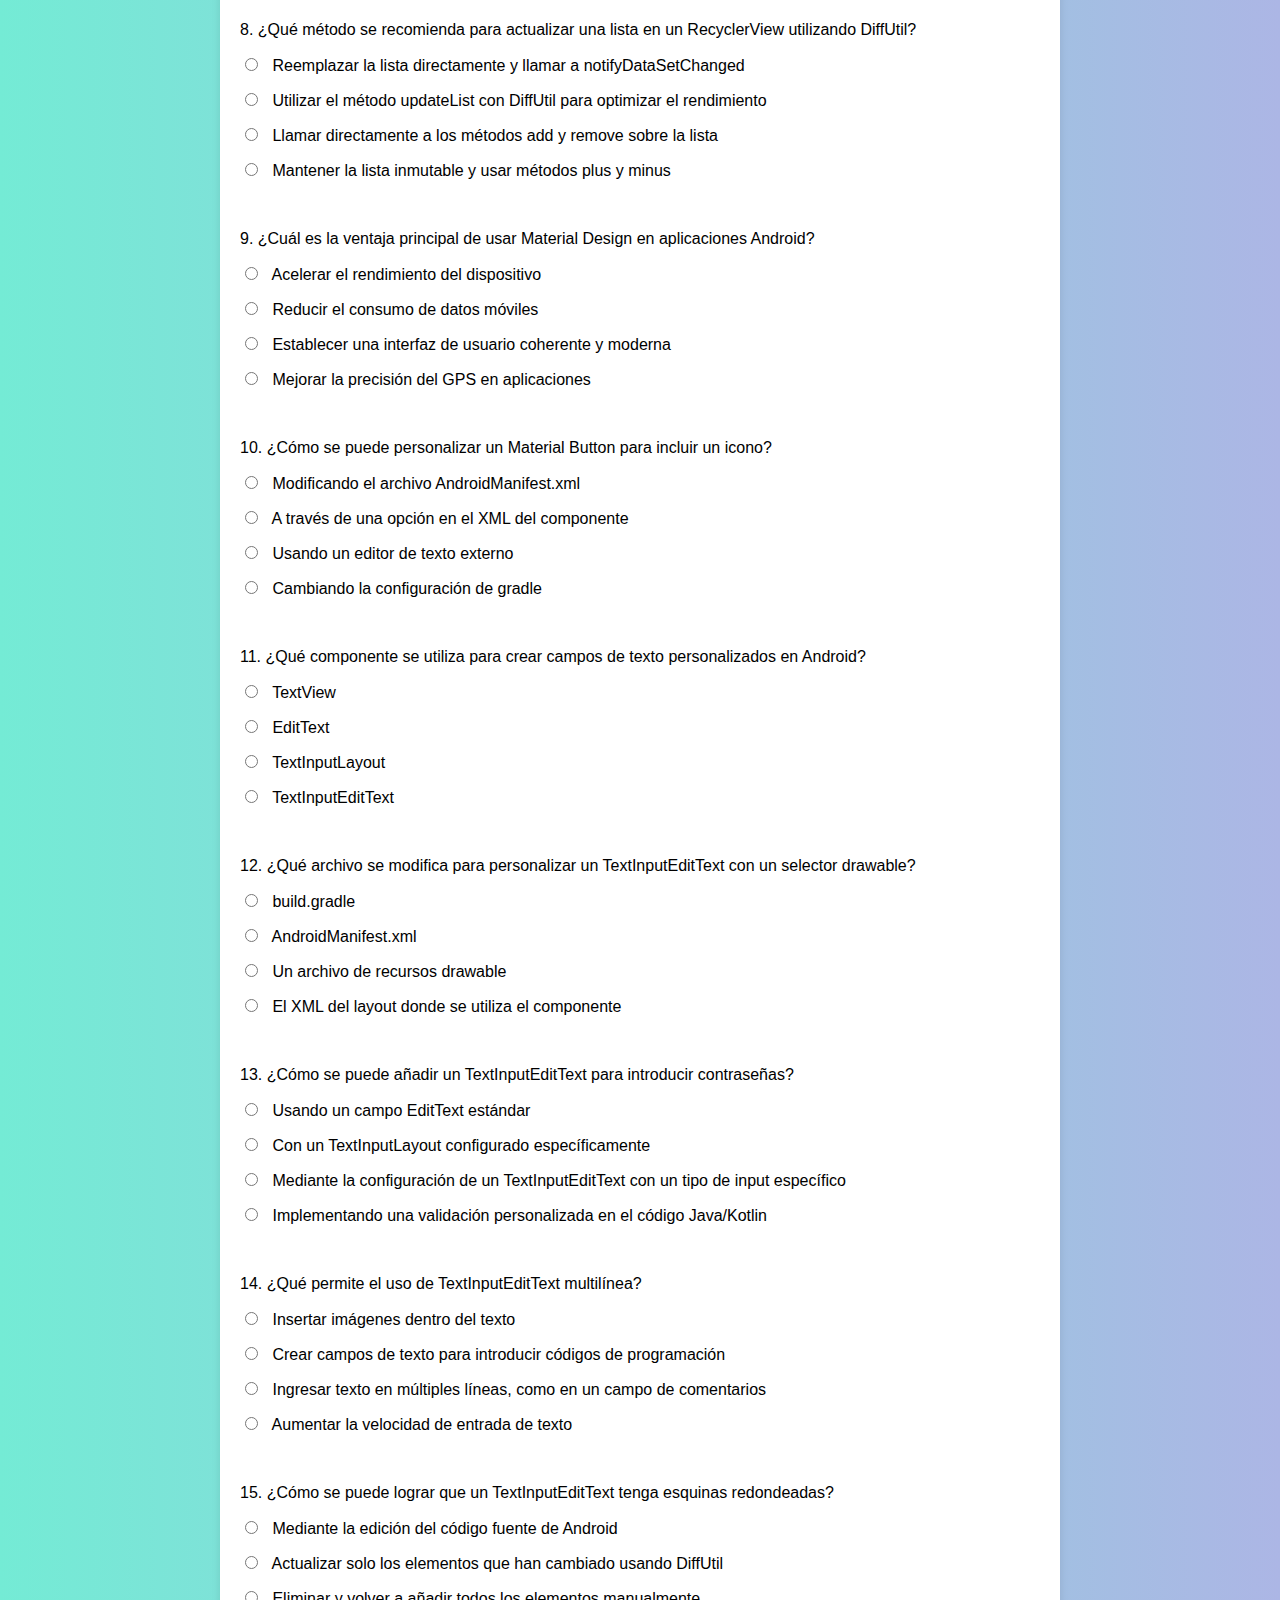
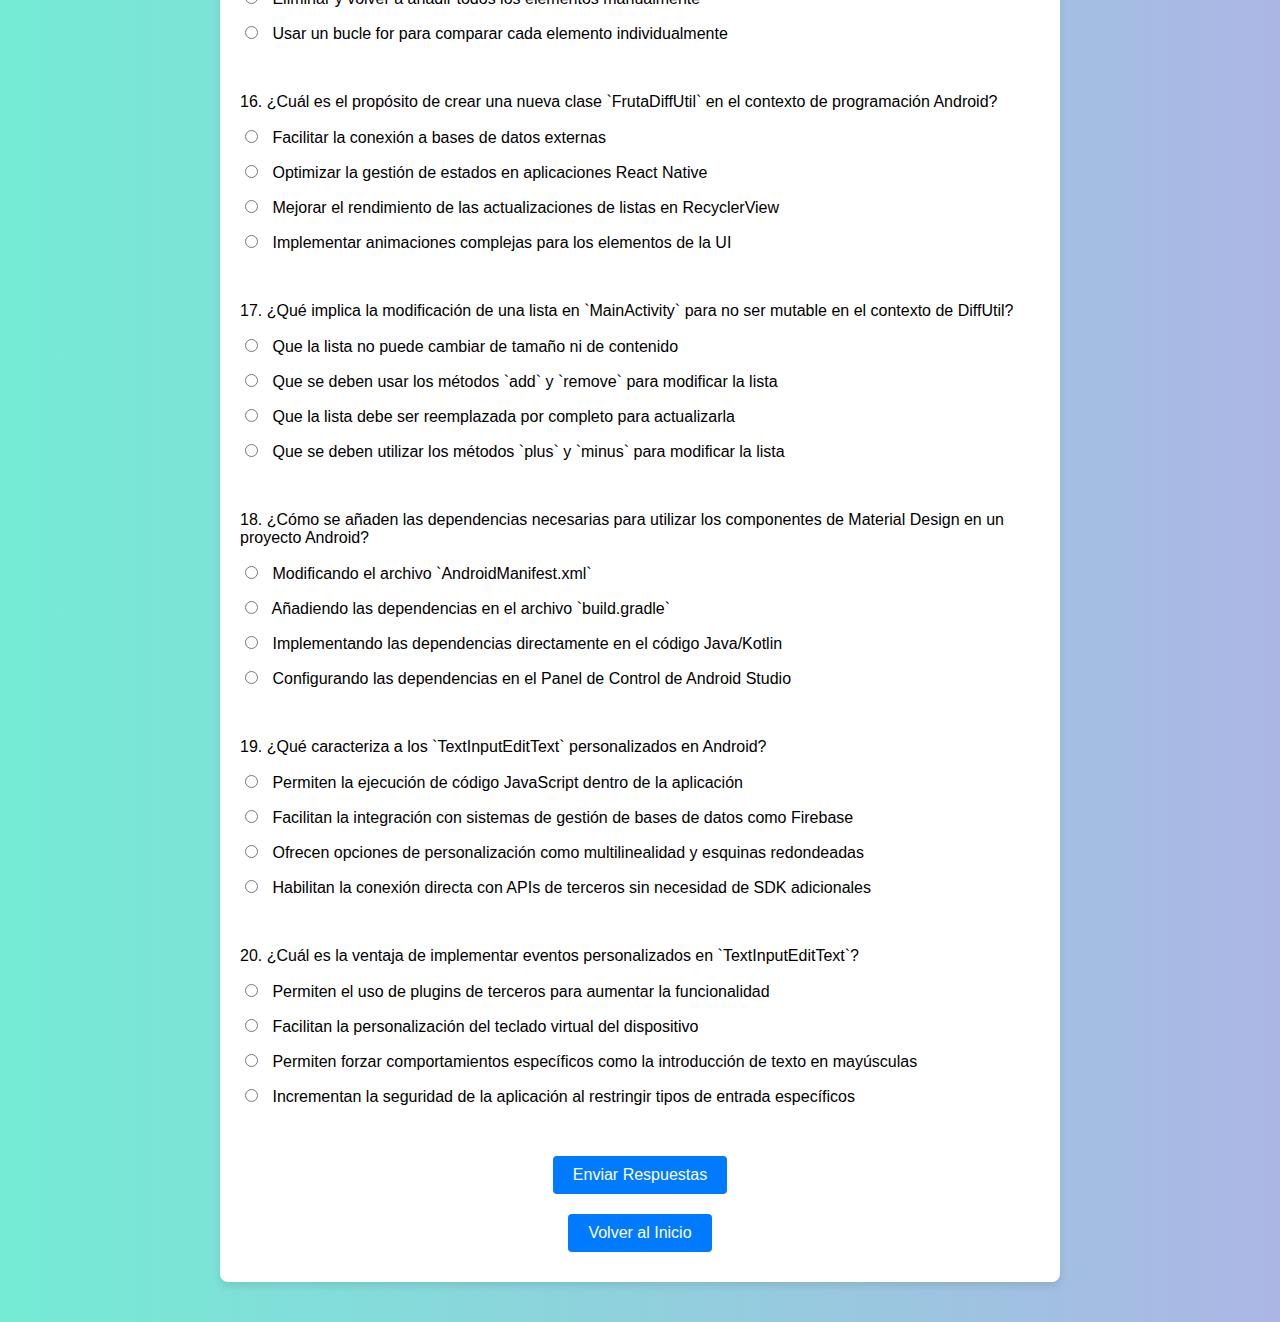
<file: CuestionarioAndroidUltimoTrimestre/tema10.html>
<!DOCTYPE html>
<html lang="es">
<head>
    <meta charset="UTF-8">
    <meta name="viewport" content="width=device-width, initial-scale=1.0">
    <title>DiffUtil en RecyclerView - Cuestionario</title>
    <link rel="stylesheet" href="styleTemas.css">
</head>
<body>
    <div class="quiz-container">
        <h1>DiffUtil en RecyclerView</h1>
        <form id="quiz-form">
            <!-- Las preguntas se insertarán aquí desde JavaScript -->
        </form>
        <button onclick="submitQuiz()">Enviar Respuestas</button>
        <div id="result"></div>
        <button onclick="location.href='index.html'">Volver al Inicio</button>
    </div>
    <script src="scriptTema10.js"></script>
</body>
</html>
</file>
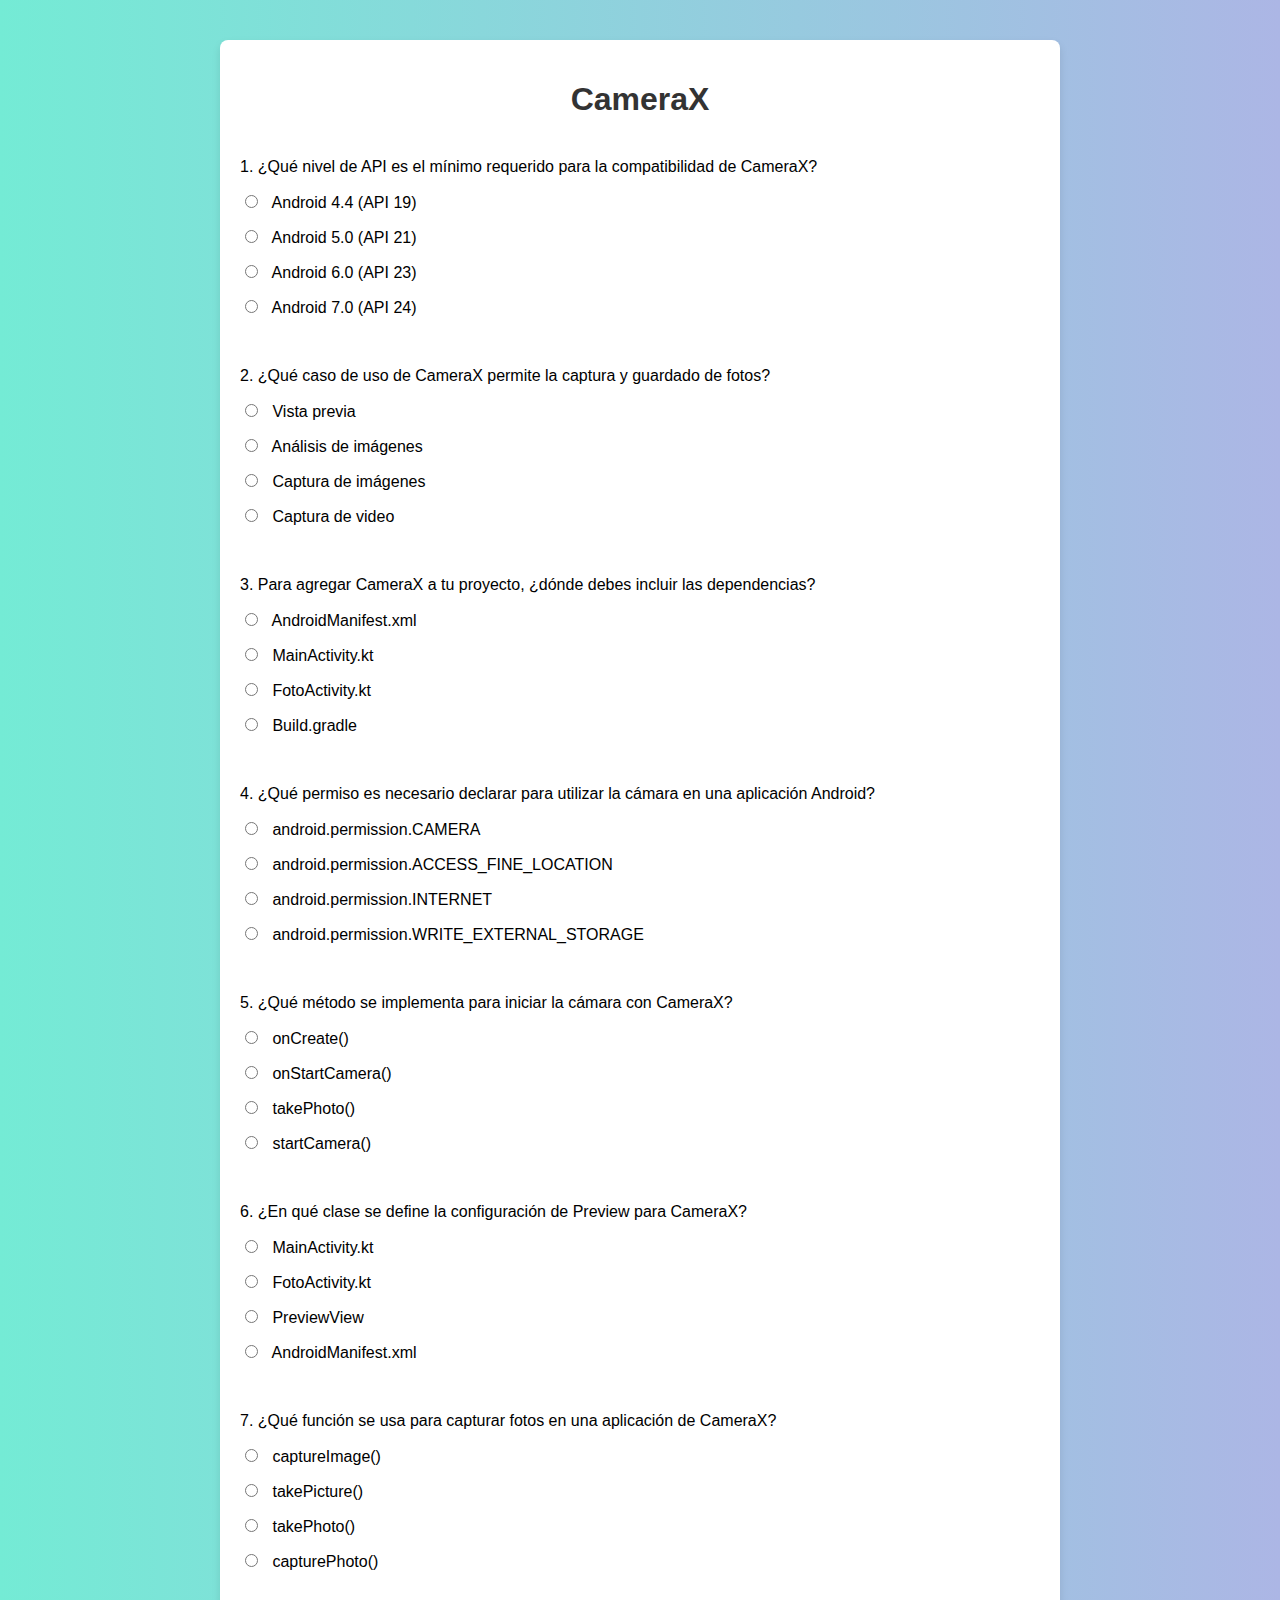
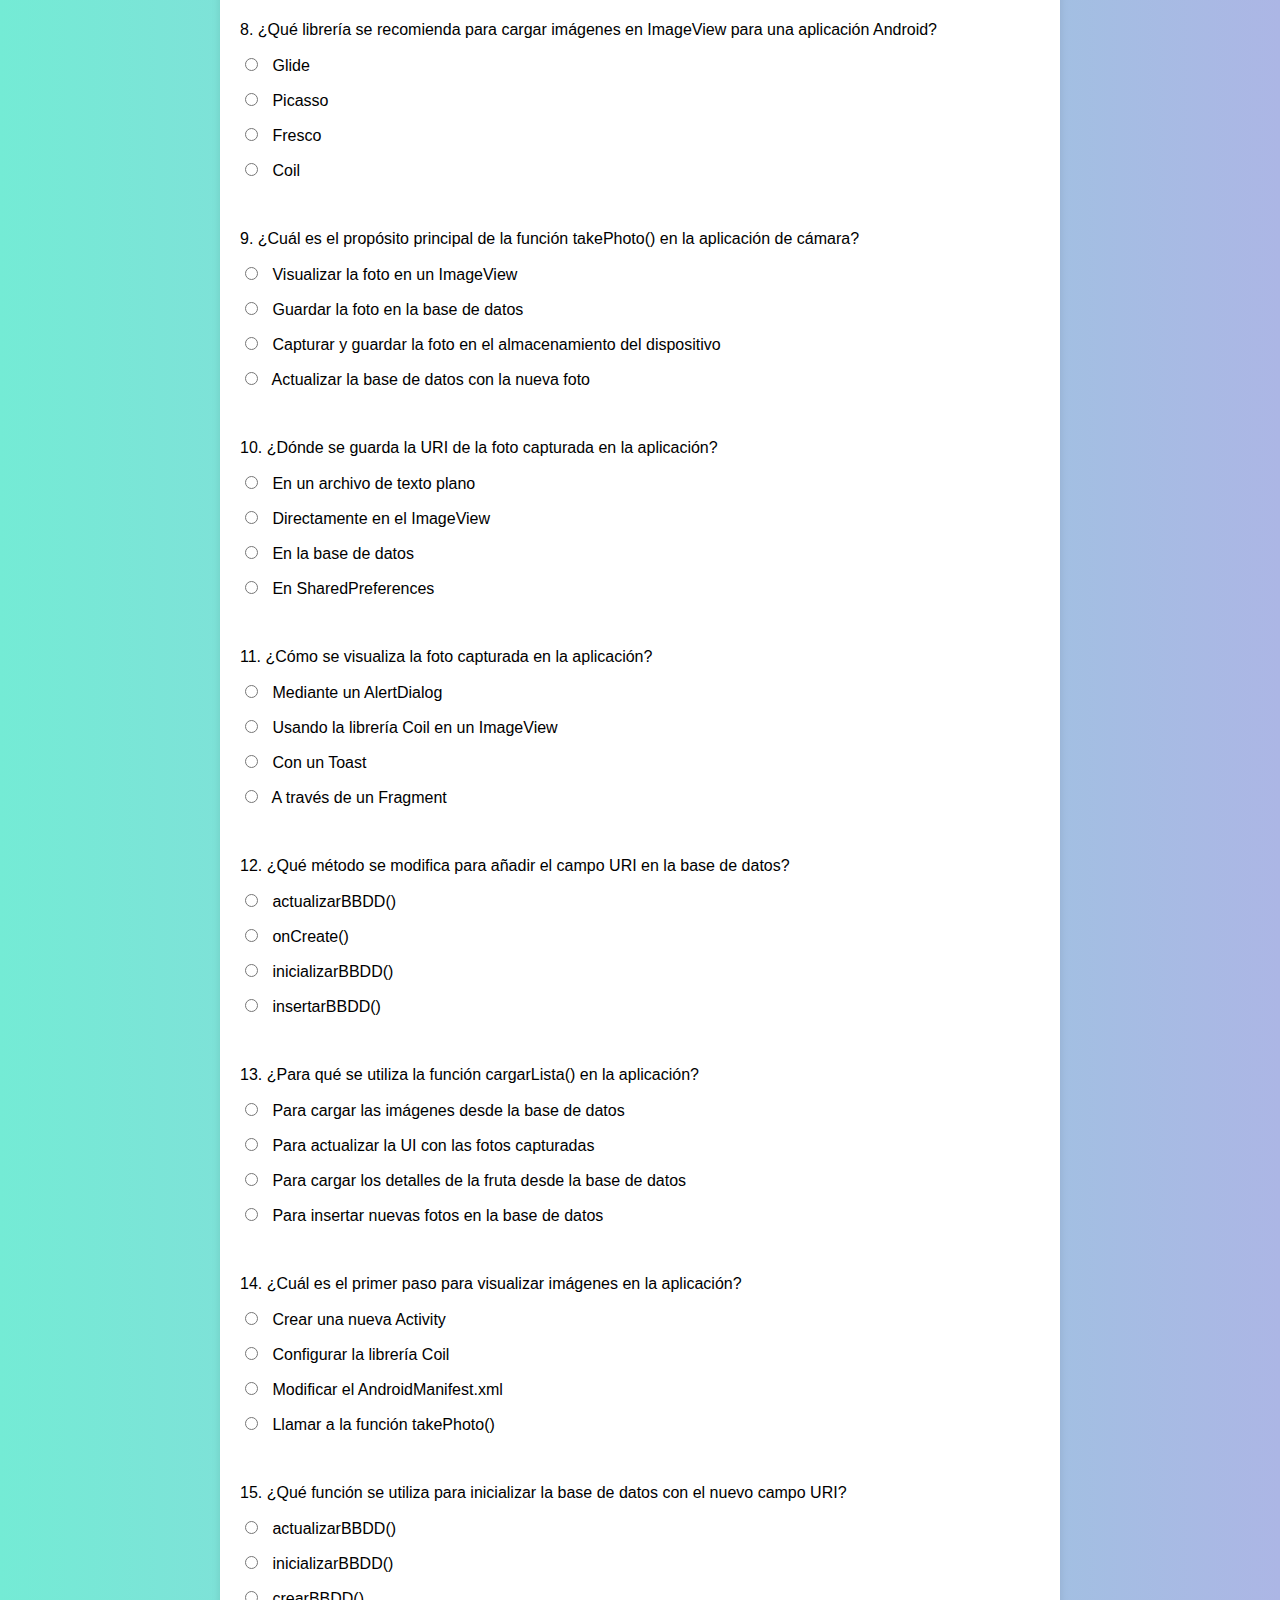
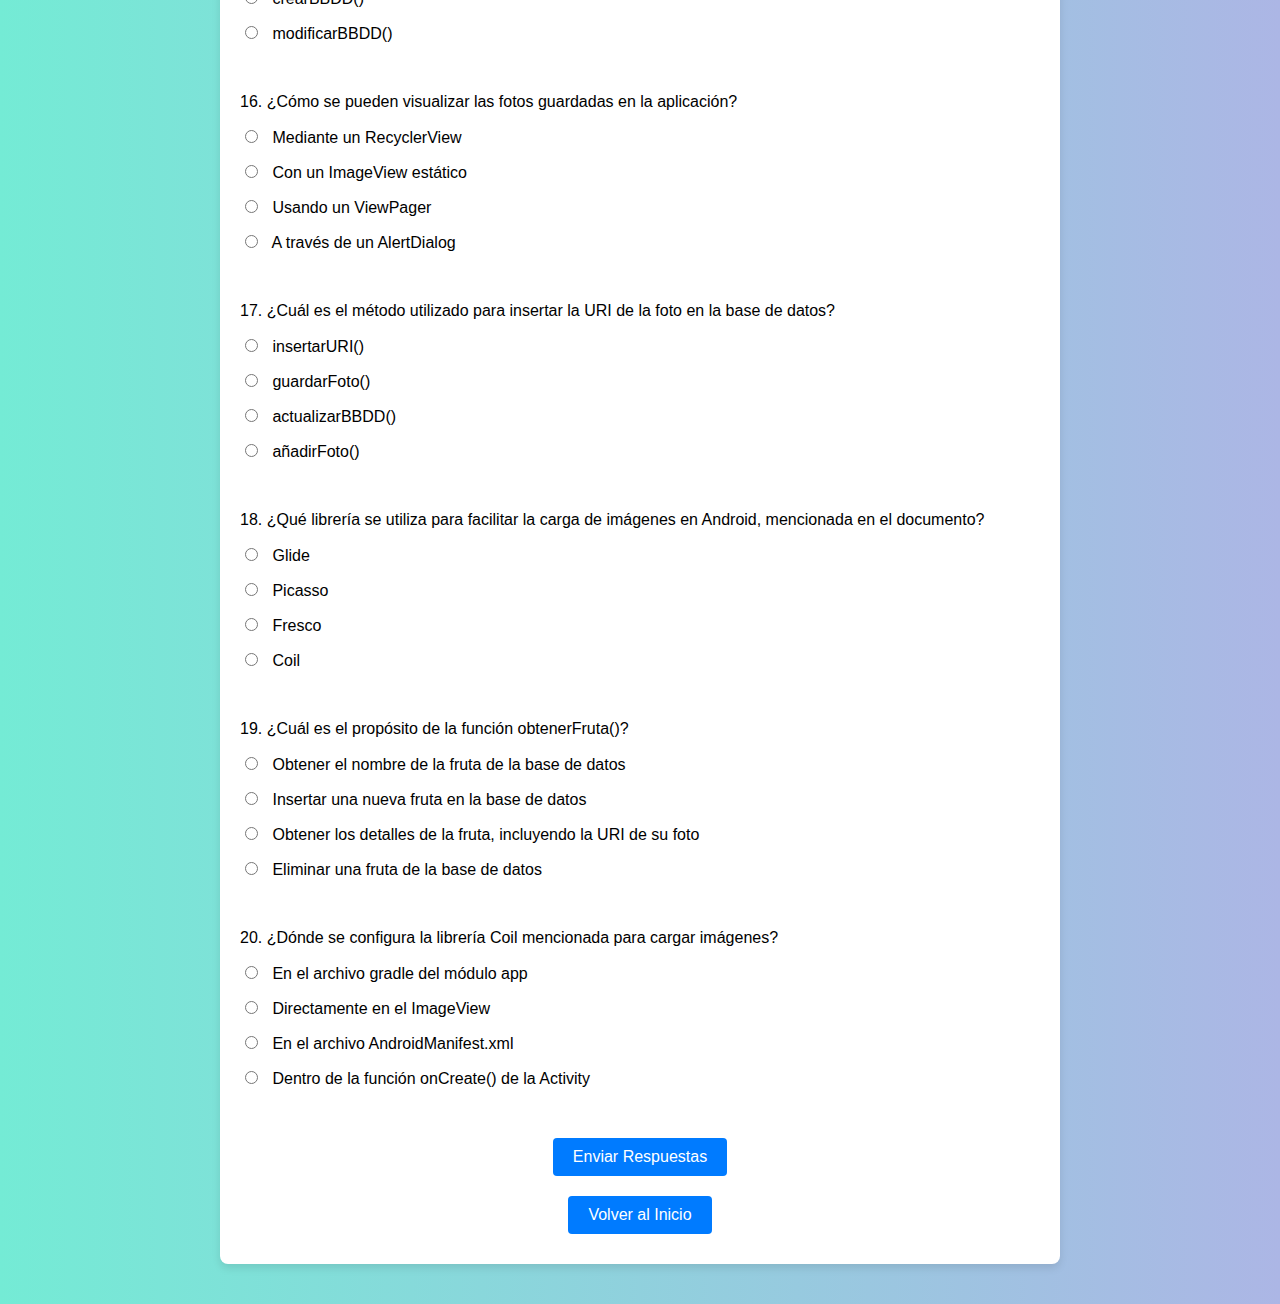
<file: CuestionarioAndroidUltimoTrimestre/tema11.html>
<!DOCTYPE html>
<html lang="es">
<head>
    <meta charset="UTF-8">
    <meta name="viewport" content="width=device-width, initial-scale=1.0">
    <title>CameraX - Cuestionario</title>
    <link rel="stylesheet" href="styleTemas.css">
</head>
<body>
    <div class="quiz-container">
        <h1>CameraX</h1>
        <form id="quiz-form">
            <!-- Las preguntas se insertarán aquí desde JavaScript -->
        </form>
        <button onclick="submitQuiz()">Enviar Respuestas</button>
        <div id="result"></div>
        <button onclick="location.href='index.html'">Volver al Inicio</button>
    </div>
    <script src="scriptTema11.js"></script>
</body>
</html>
</file>
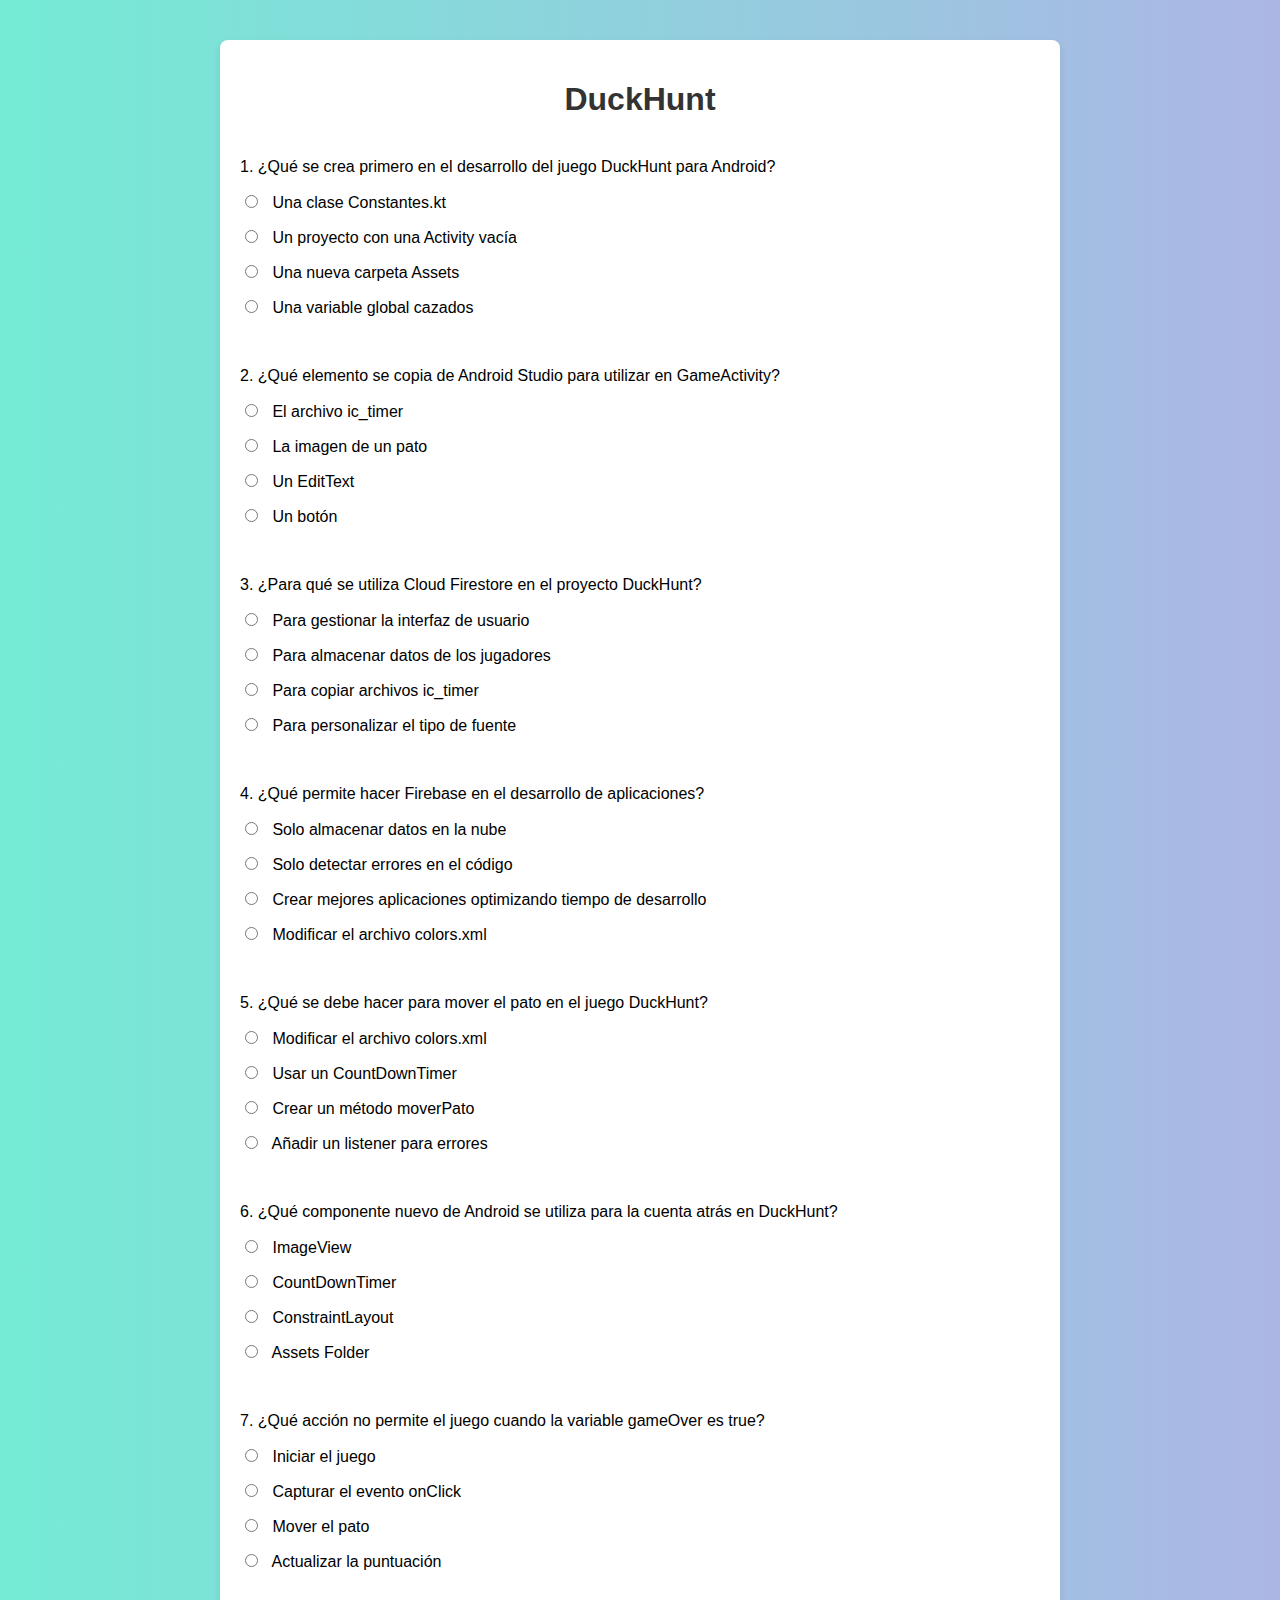
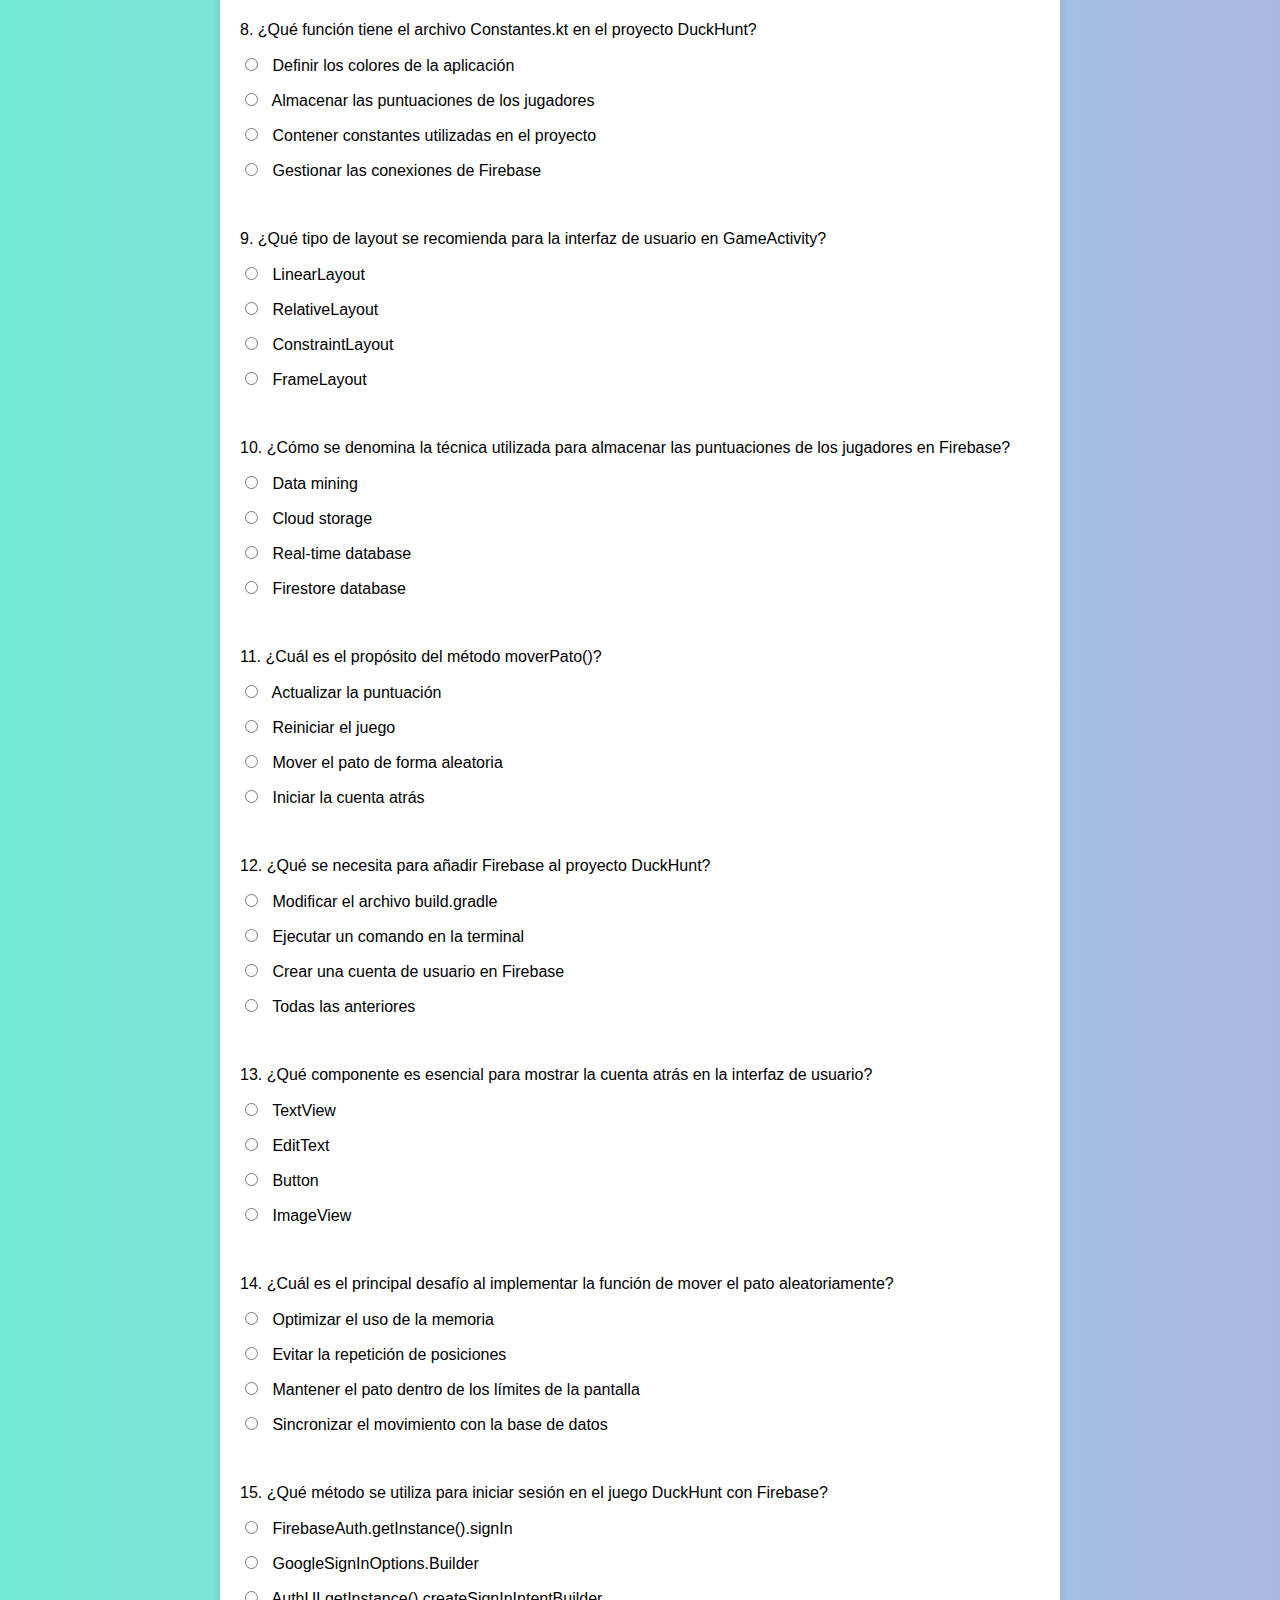
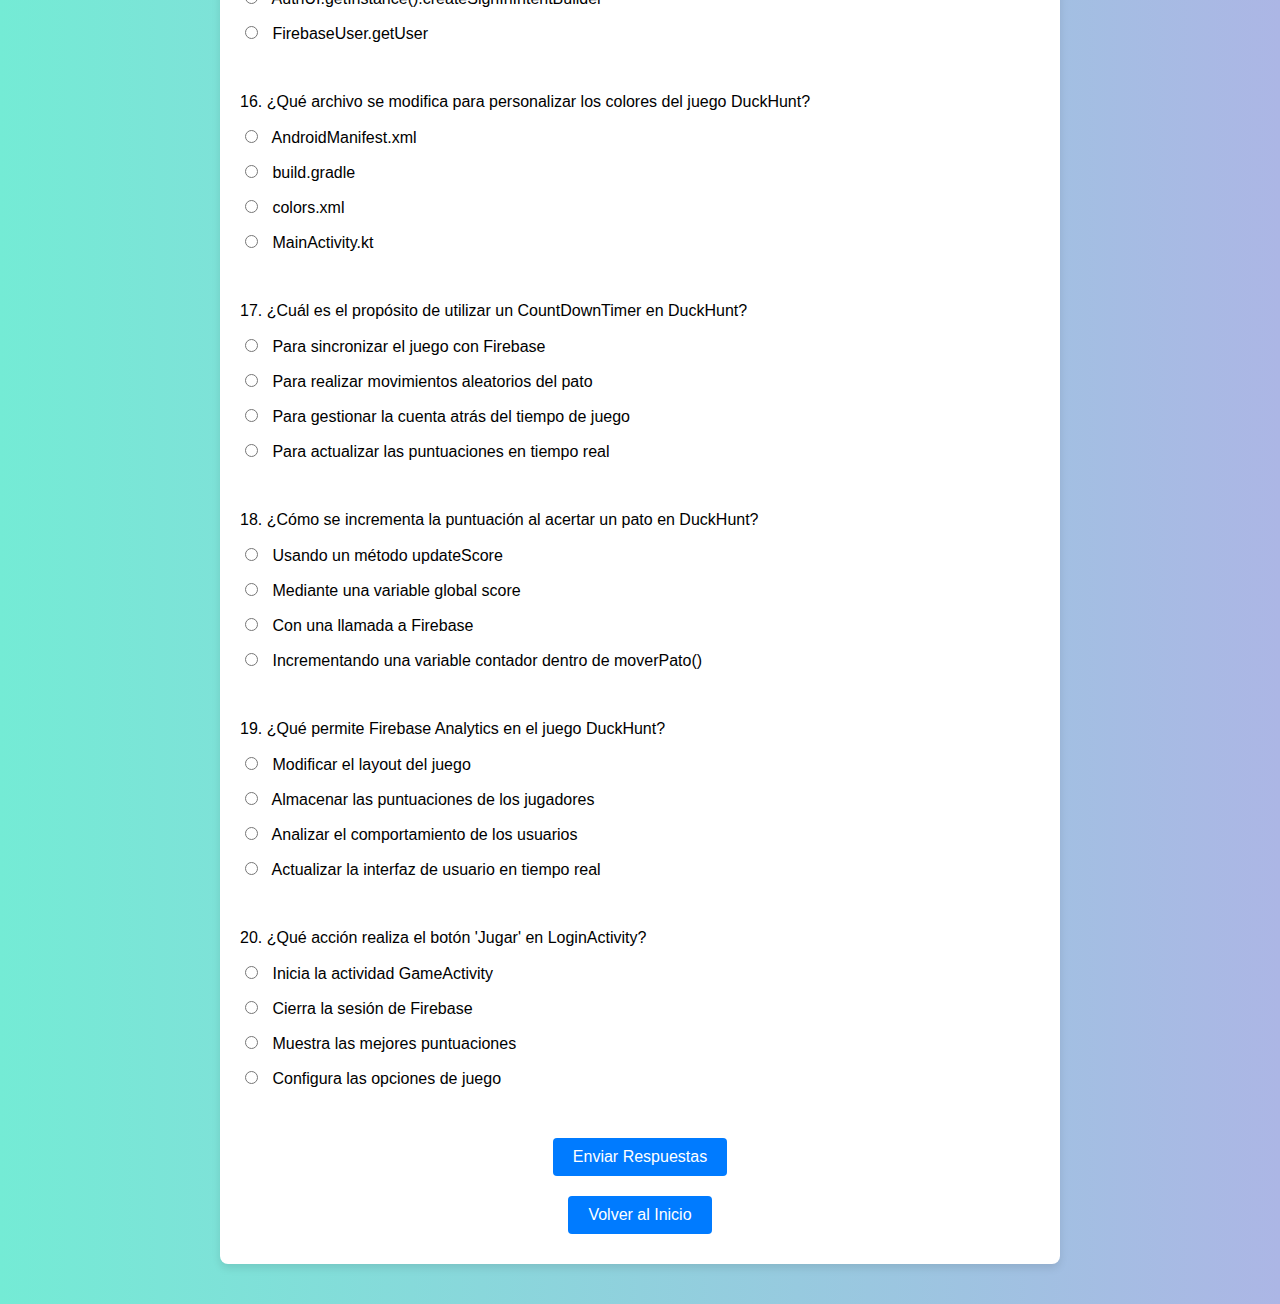
<file: CuestionarioAndroidUltimoTrimestre/tema12.html>
<!DOCTYPE html>
<html lang="es">
<head>
    <meta charset="UTF-8">
    <meta name="viewport" content="width=device-width, initial-scale=1.0">
    <title>DuckHunt - Cuestionario</title>
    <link rel="stylesheet" href="styleTemas.css">
</head>
<body>
    <div class="quiz-container">
        <h1>DuckHunt</h1>
        <form id="quiz-form">
            <!-- Las preguntas se insertarán aquí desde JavaScript -->
        </form>
        <button onclick="submitQuiz()">Enviar Respuestas</button>
        <div id="result"></div>
        <button onclick="location.href='index.html'">Volver al Inicio</button>
    </div>
    <script src="scriptTema12.js"></script>
</body>
</html>
</file>
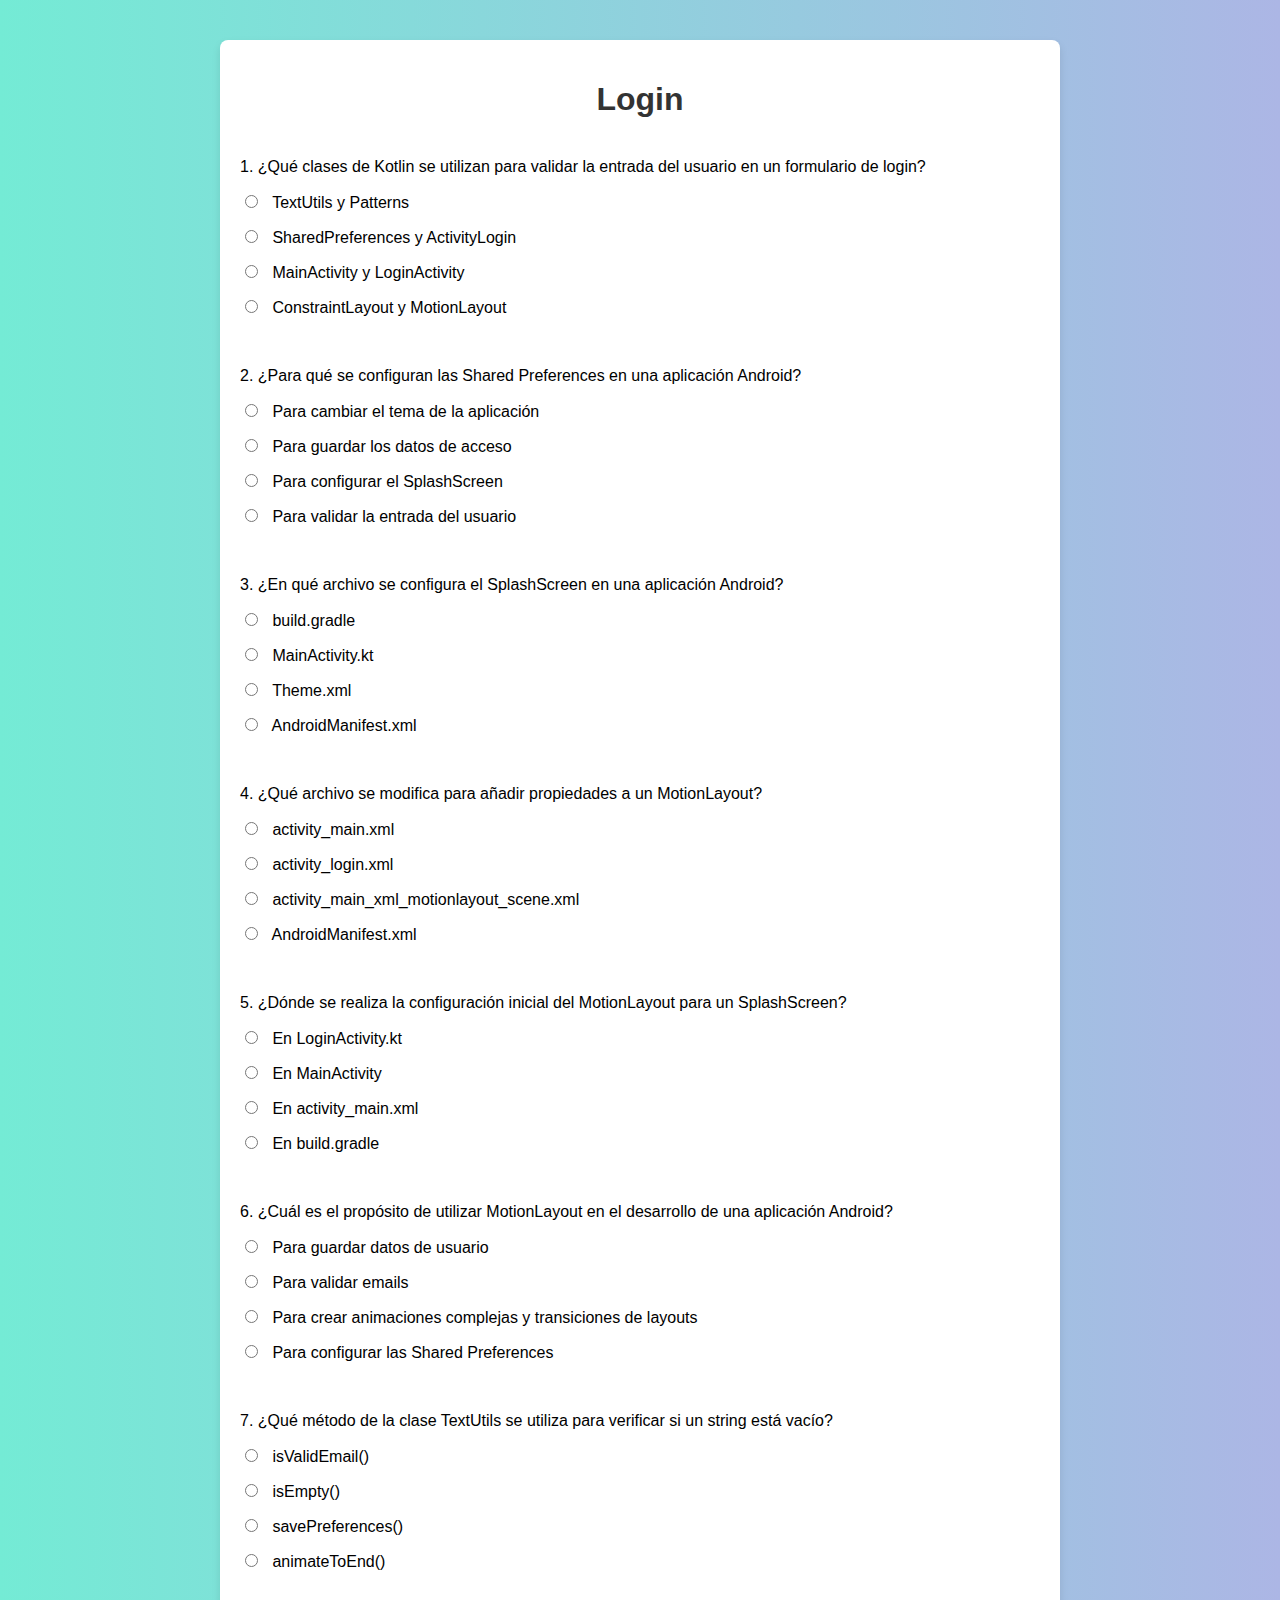
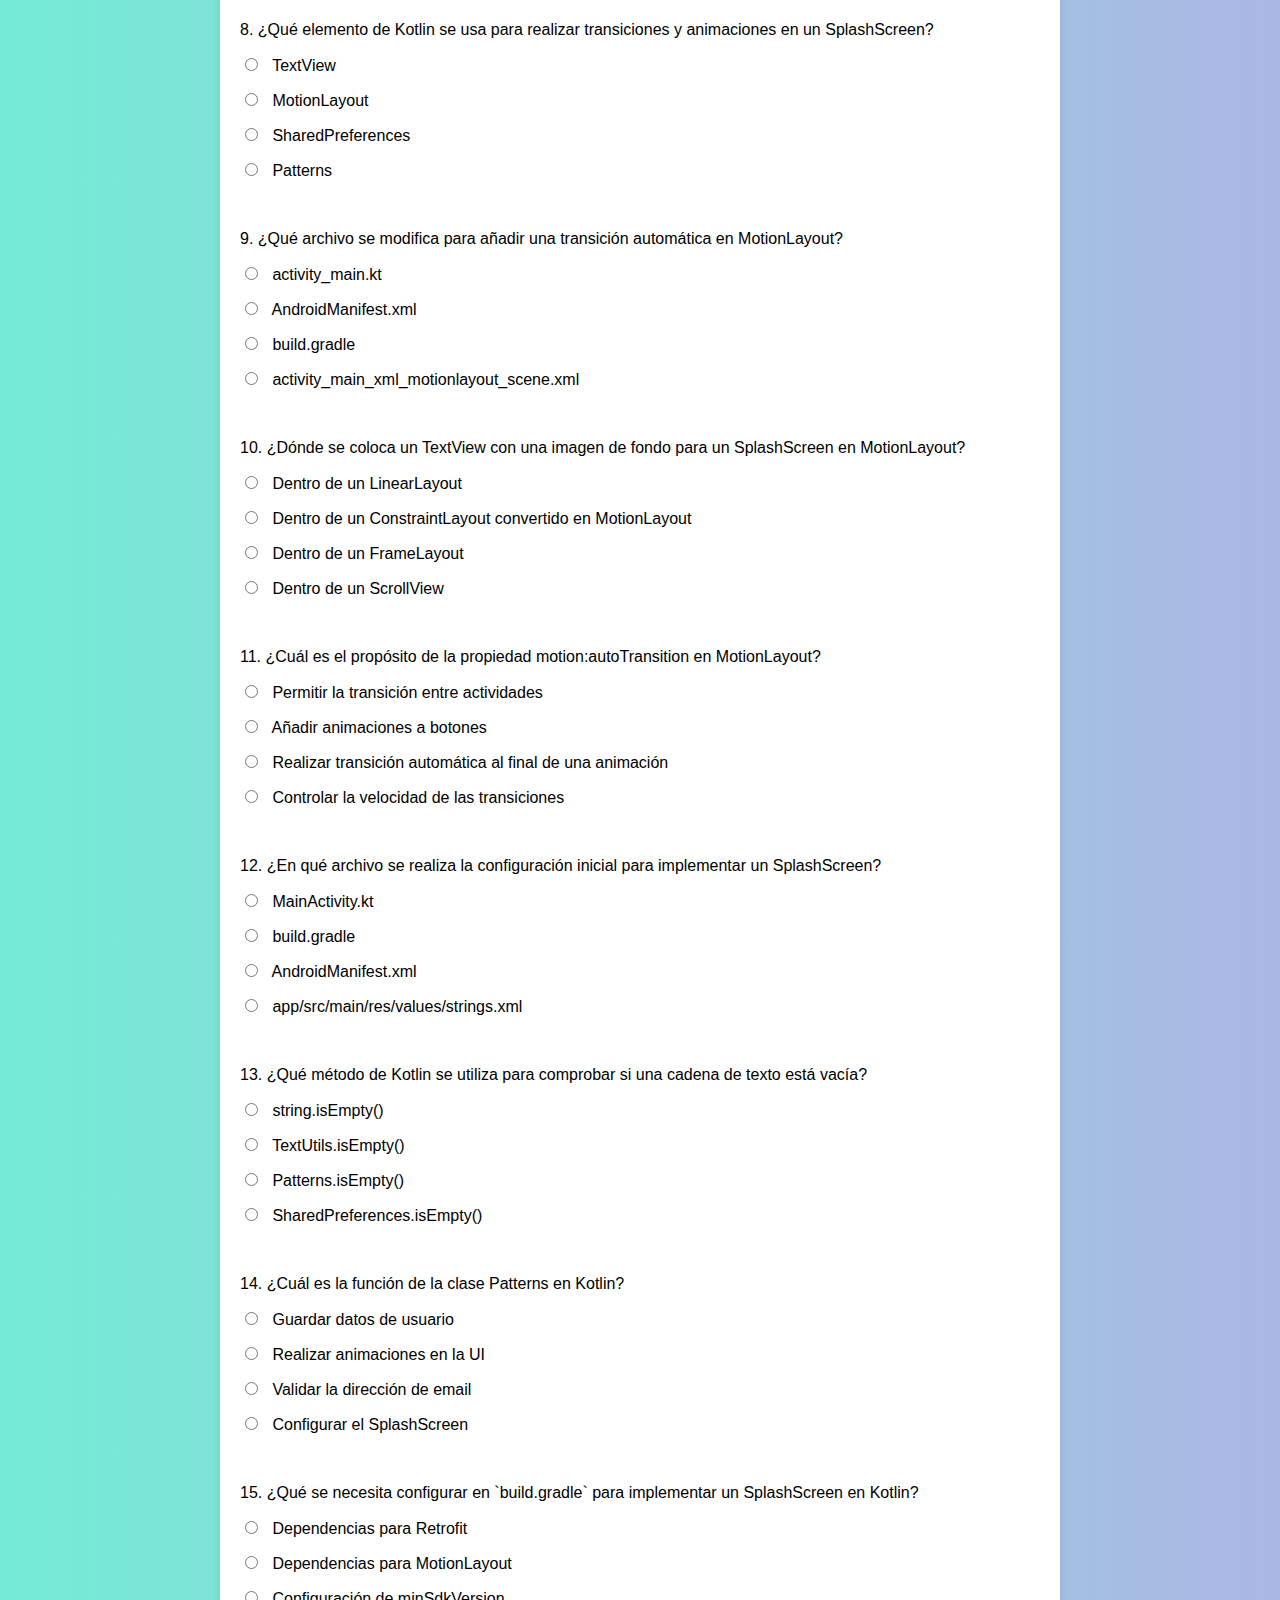
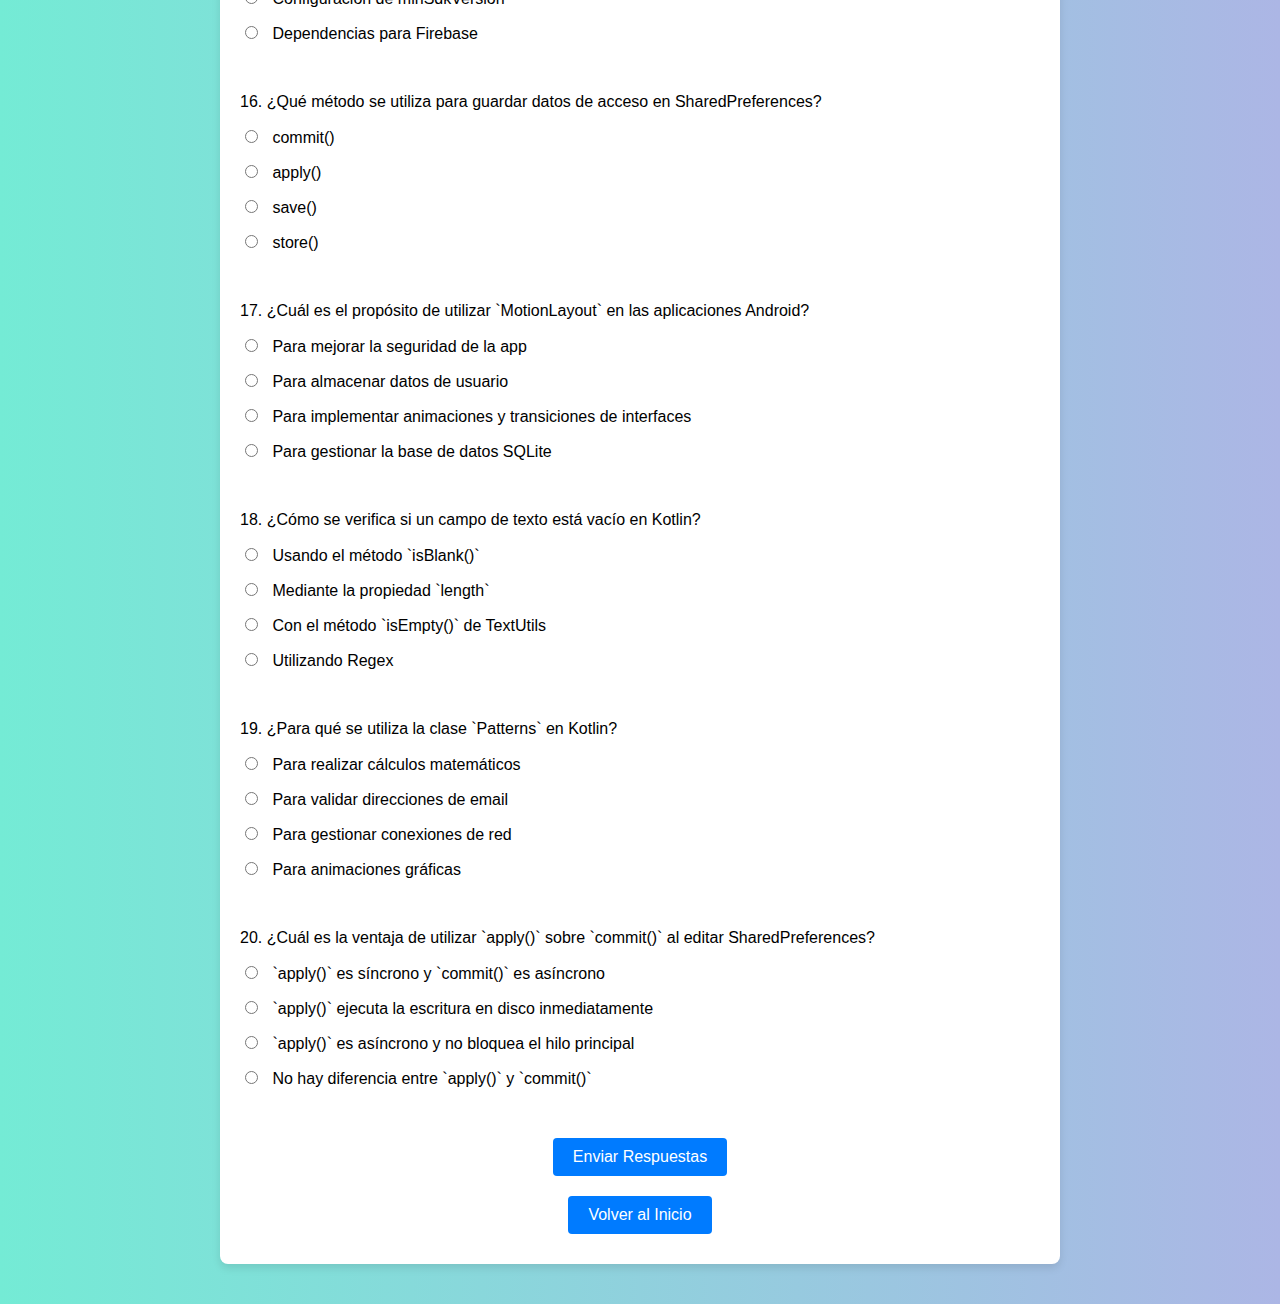
<file: CuestionarioAndroidUltimoTrimestre/tema8.html>
<!DOCTYPE html>
<html lang="es">
<head>
    <meta charset="UTF-8">
    <meta name="viewport" content="width=device-width, initial-scale=1.0">
    <title>Login - Cuestionario</title>
    <link rel="stylesheet" href="styleTemas.css">
</head>
<body>
    <div class="quiz-container">
        <h1>Login</h1>
        <form id="quiz-form">
            <!-- Las preguntas se insertarán aquí desde JavaScript -->
        </form>
        <button onclick="submitQuiz()">Enviar Respuestas</button>
        <div id="result"></div>
        <button onclick="location.href='index.html'">Volver al Inicio</button>
    </div>
    <script src="scriptTema8.js"></script>
</body>
</html>
</file>
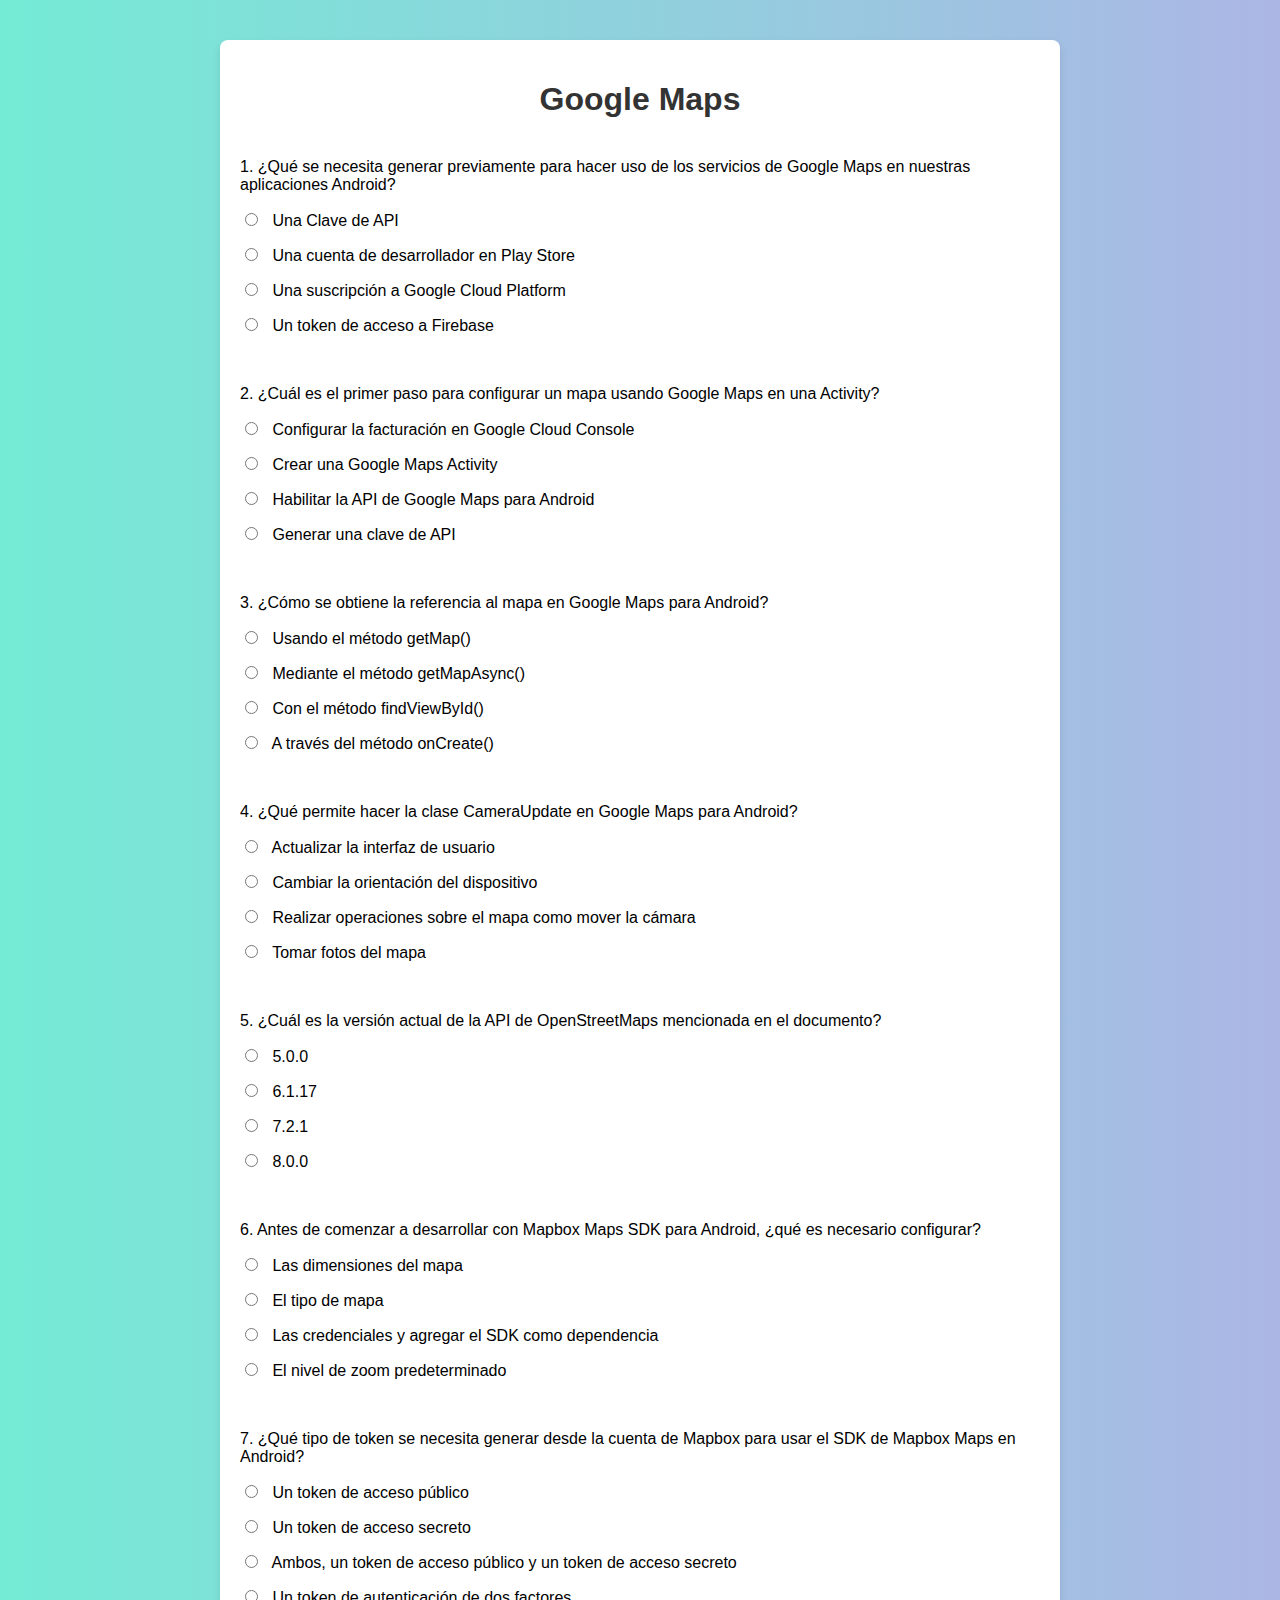
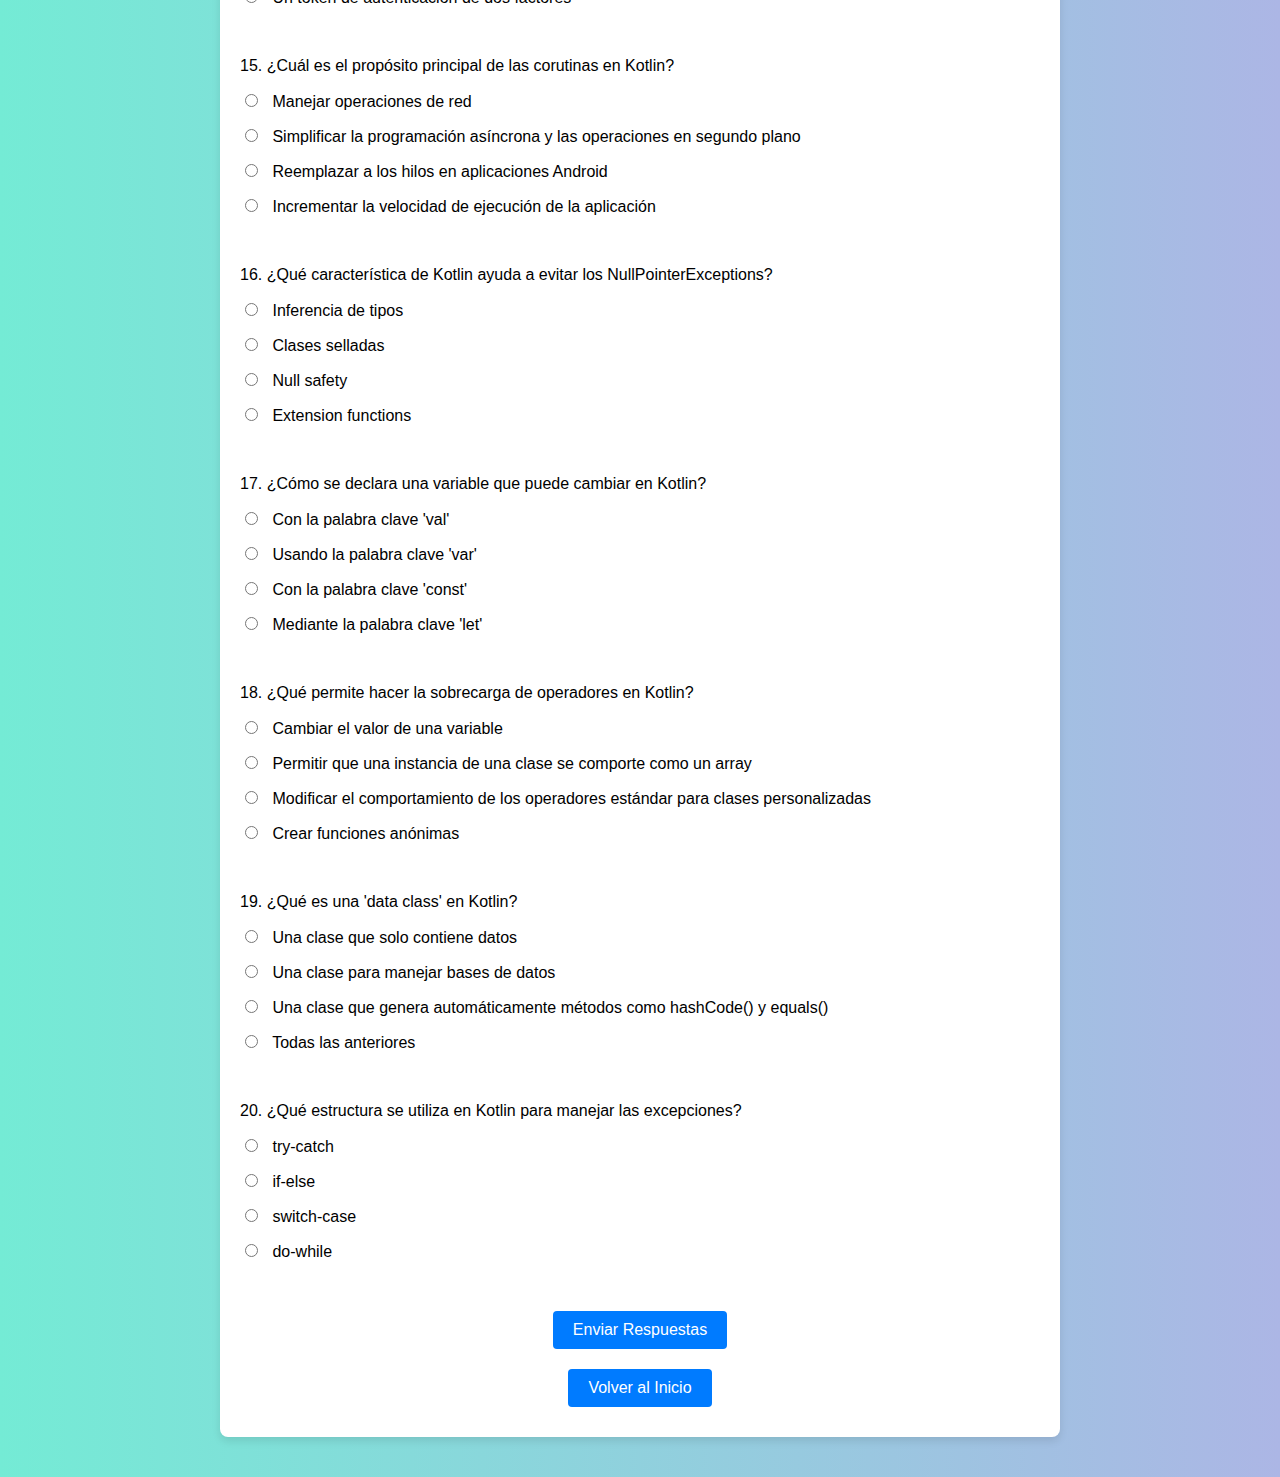
<file: CuestionarioAndroidUltimoTrimestre/tema9.html>
<!DOCTYPE html>
<html lang="es">
<head>
    <meta charset="UTF-8">
    <meta name="viewport" content="width=device-width, initial-scale=1.0">
    <title>Google Maps - Cuestionario</title>
    <link rel="stylesheet" href="styleTemas.css">
</head>
<body>
    <div class="quiz-container">
        <h1>Google Maps</h1>
        <form id="quiz-form">
            <!-- Las preguntas se insertarán aquí desde JavaScript -->
        </form>
        <button onclick="submitQuiz()">Enviar Respuestas</button>
        <div id="result"></div>
        <button onclick="location.href='index.html'">Volver al Inicio</button>
    </div>
    <script src="scriptTema9.js"></script>
</body>
</html>
</file>
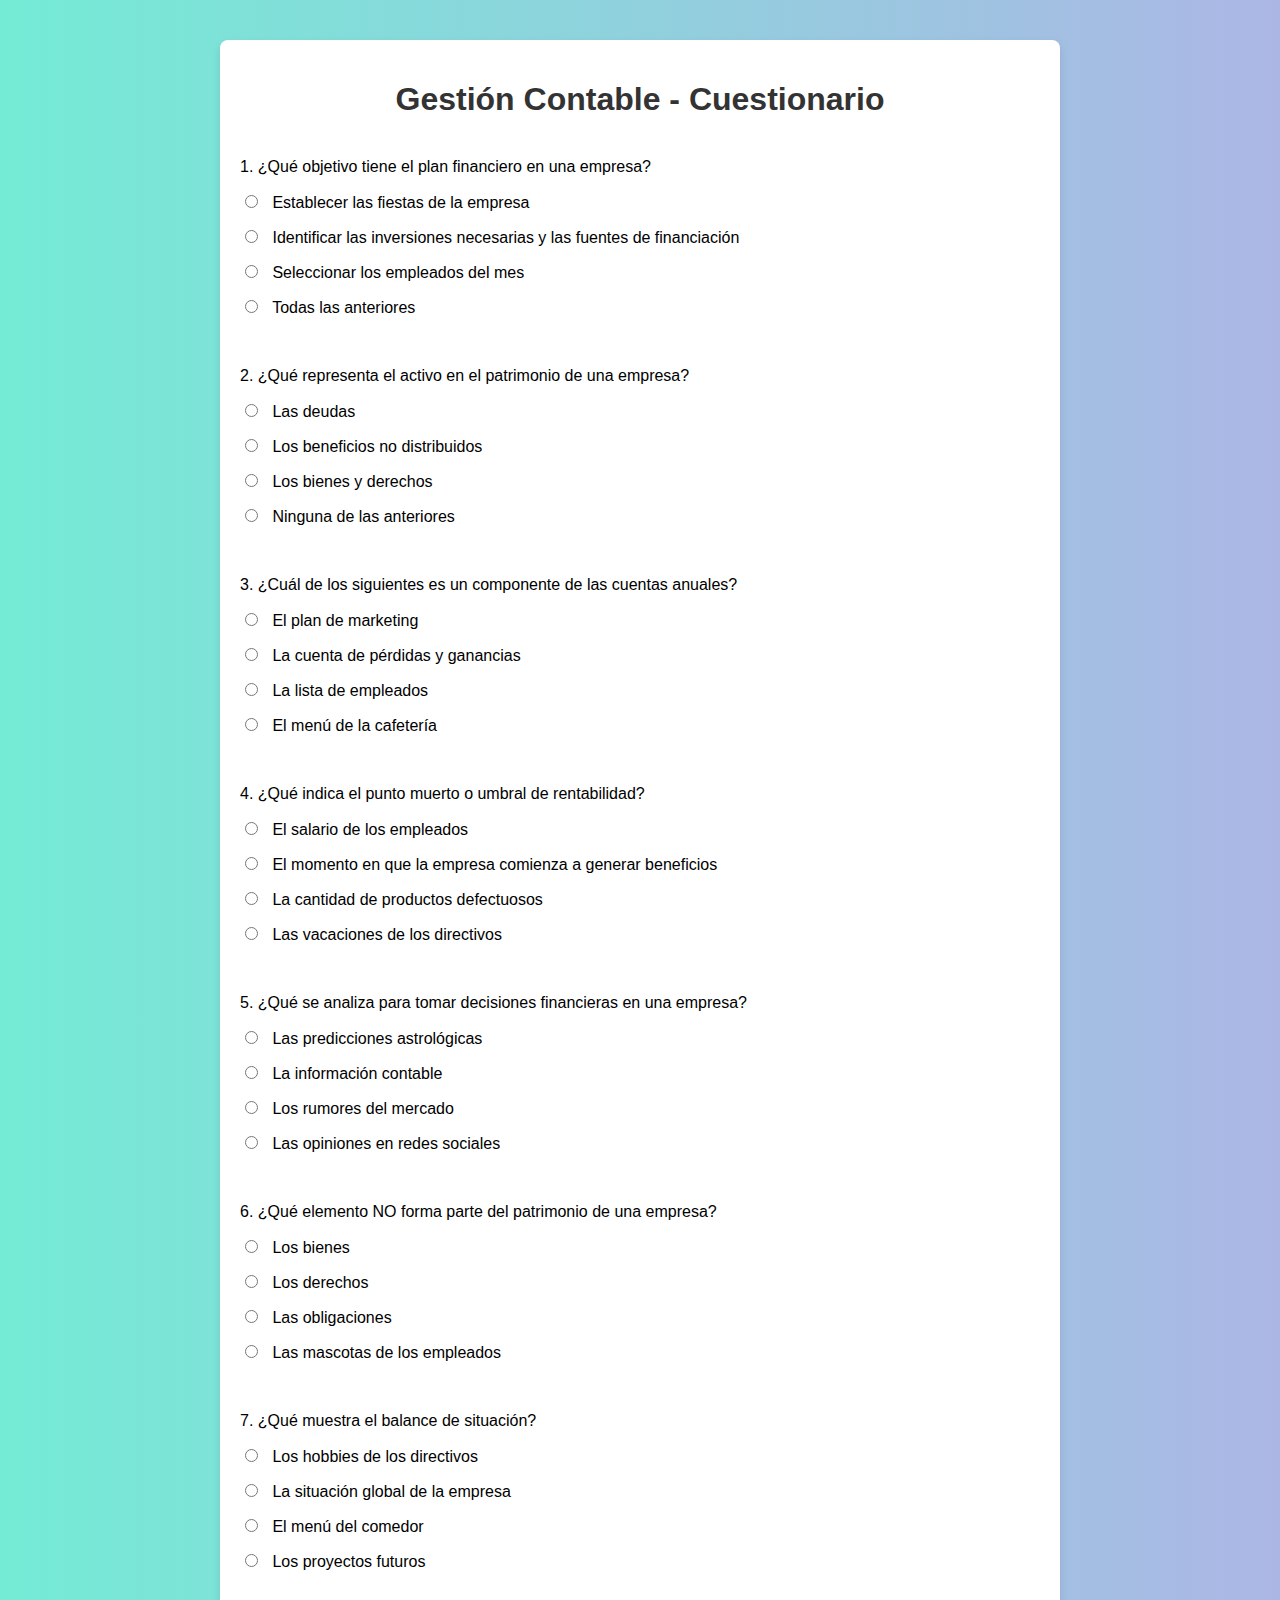
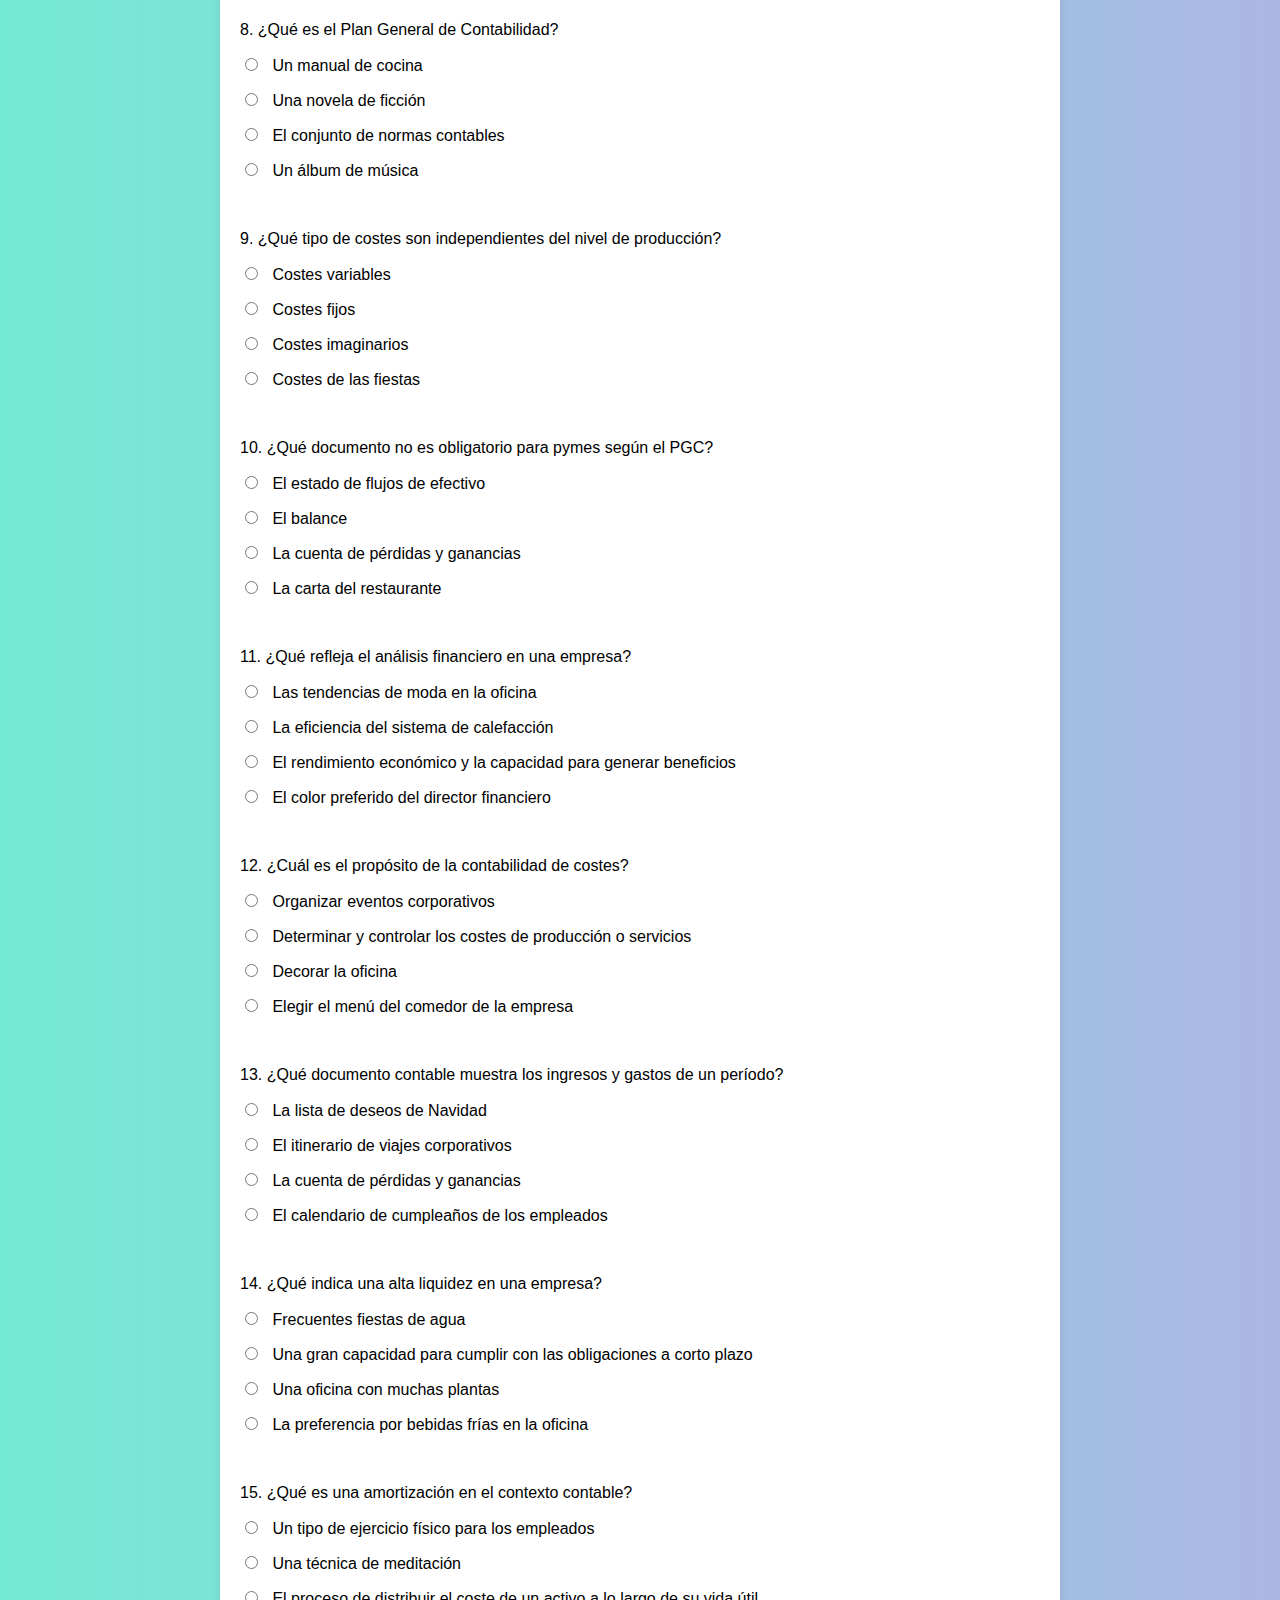
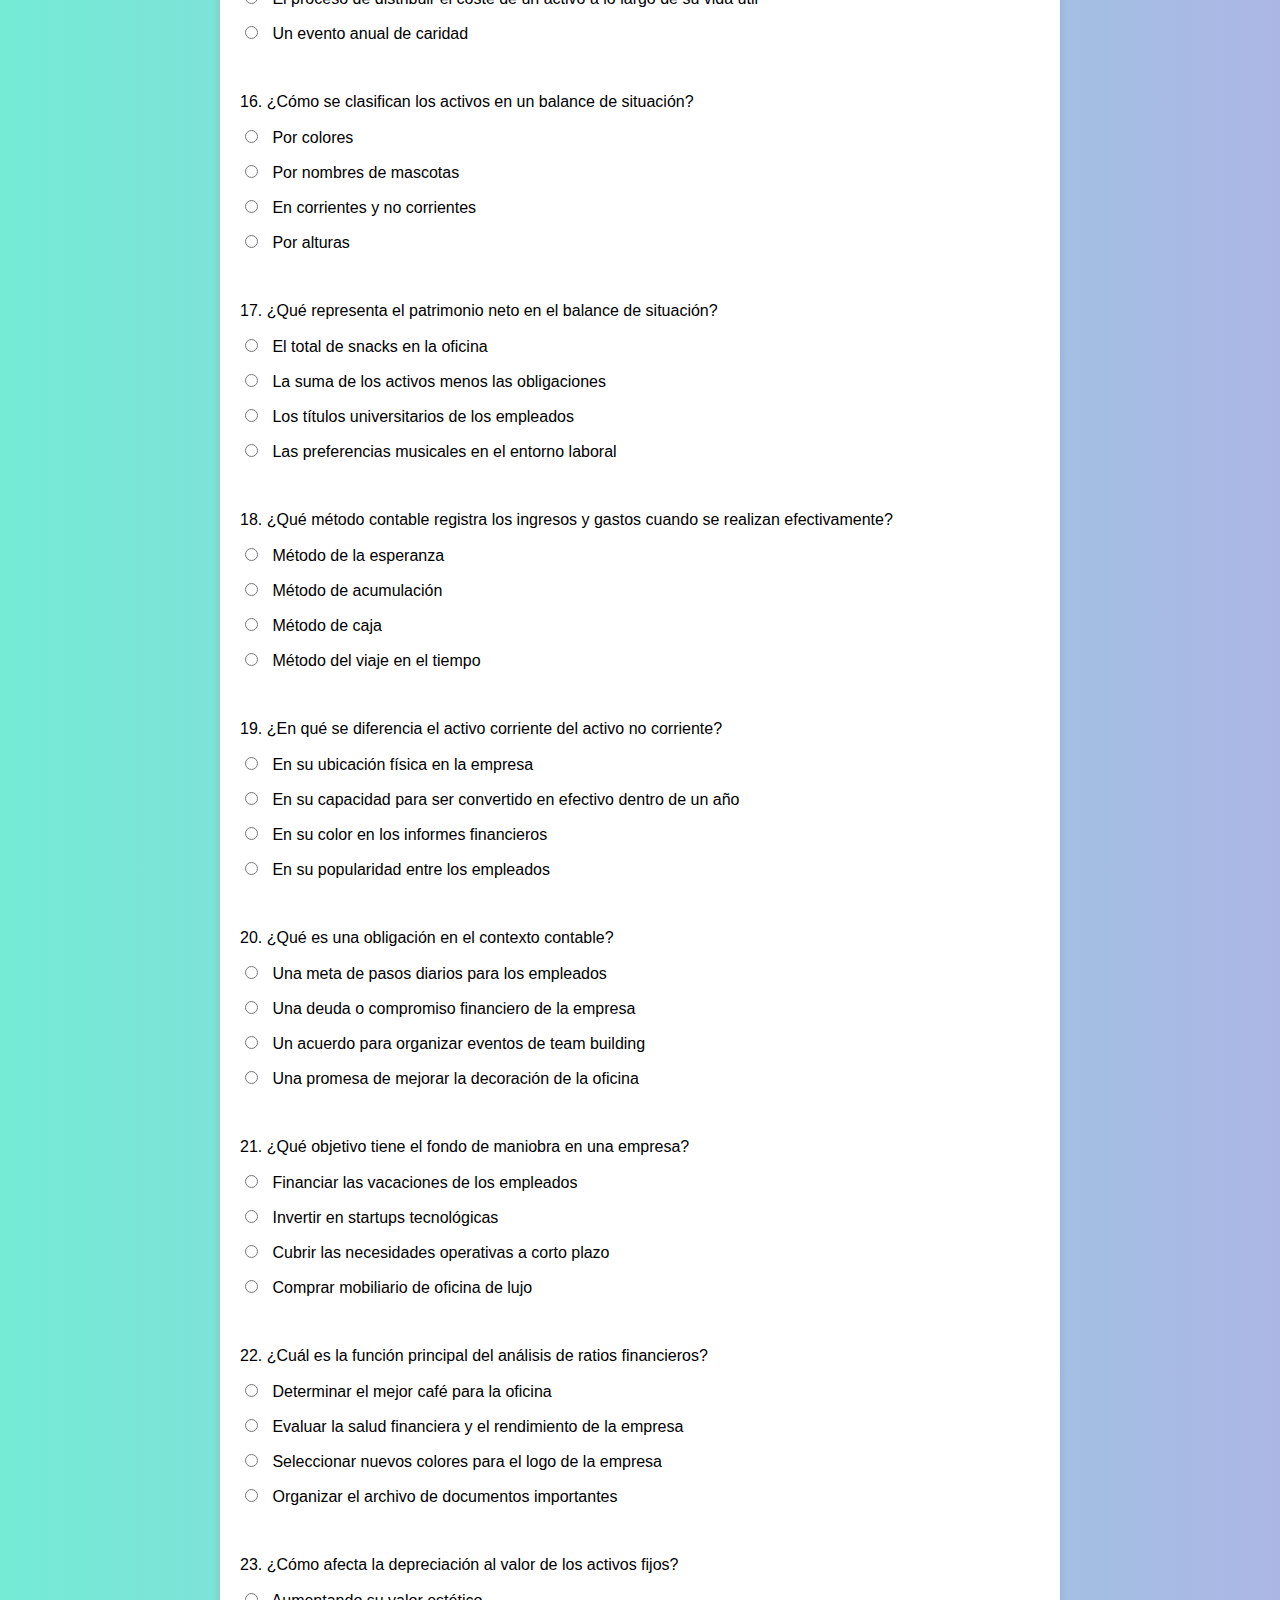
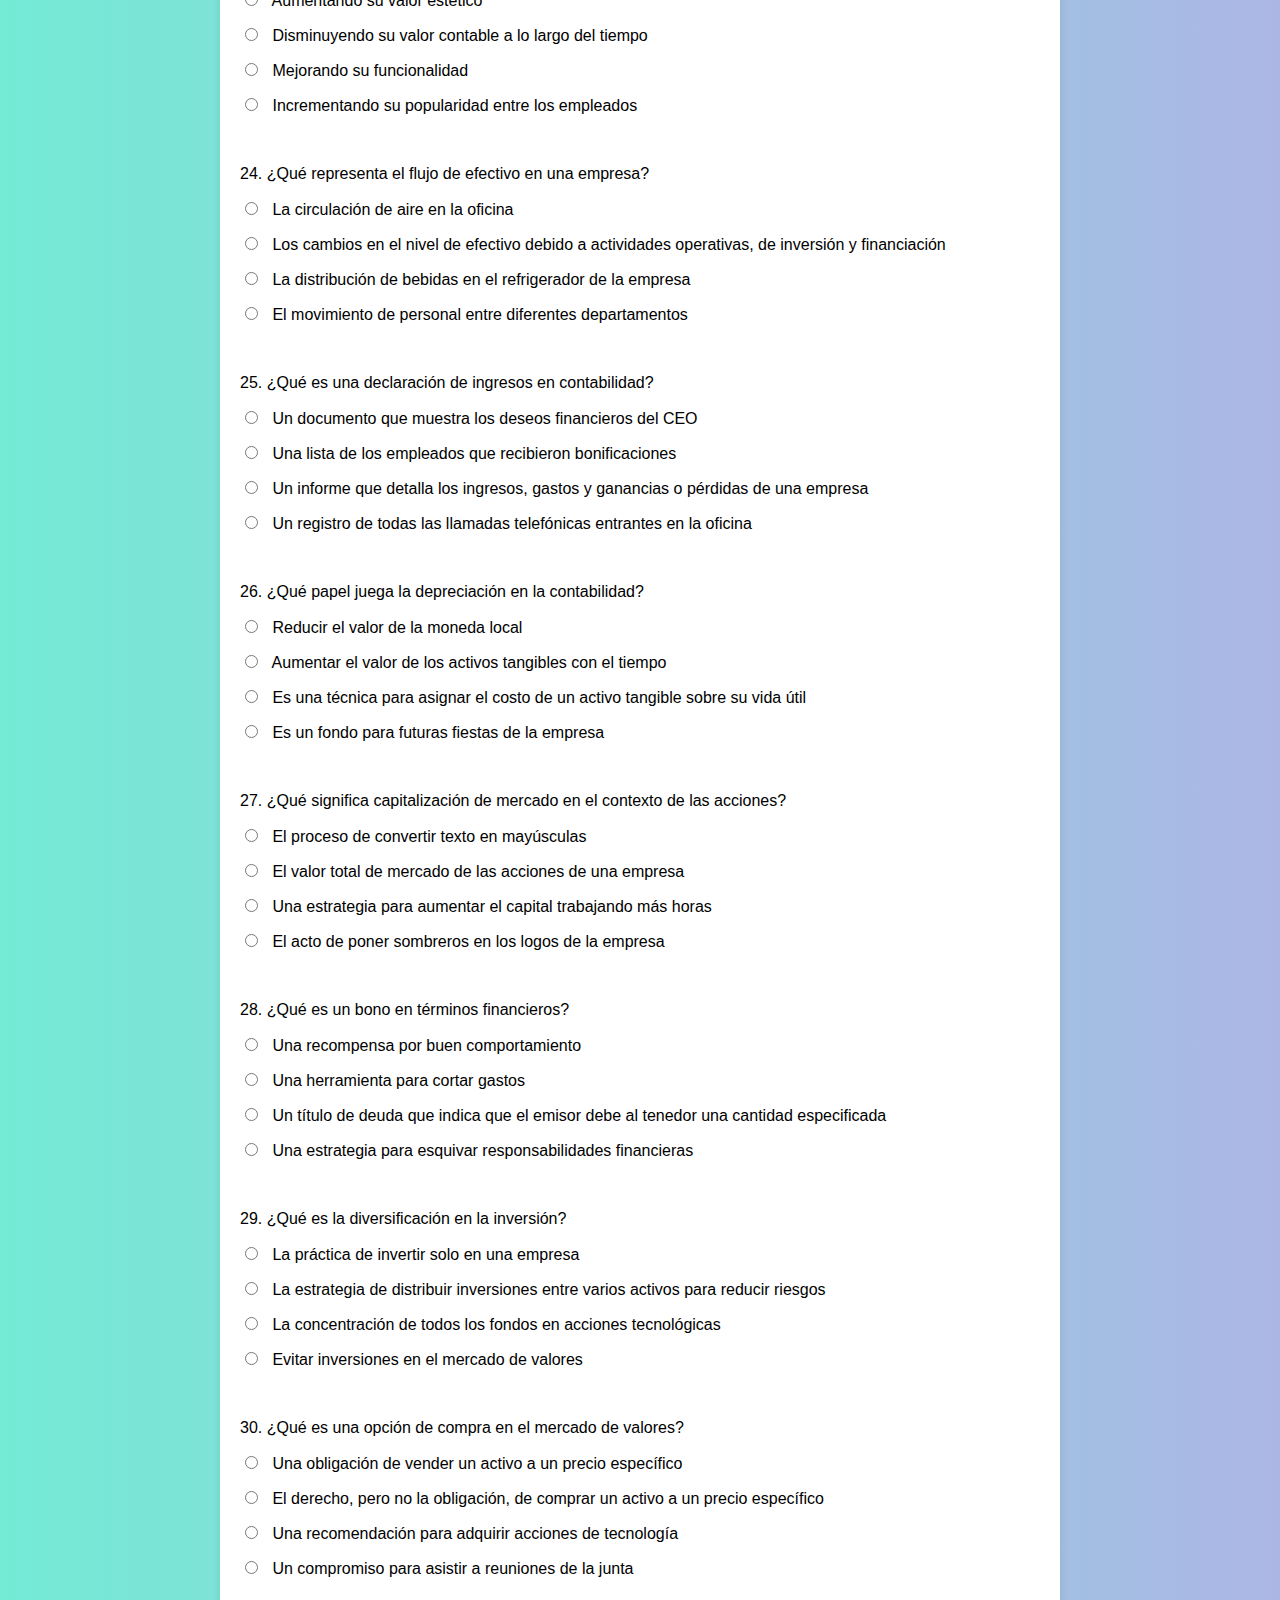
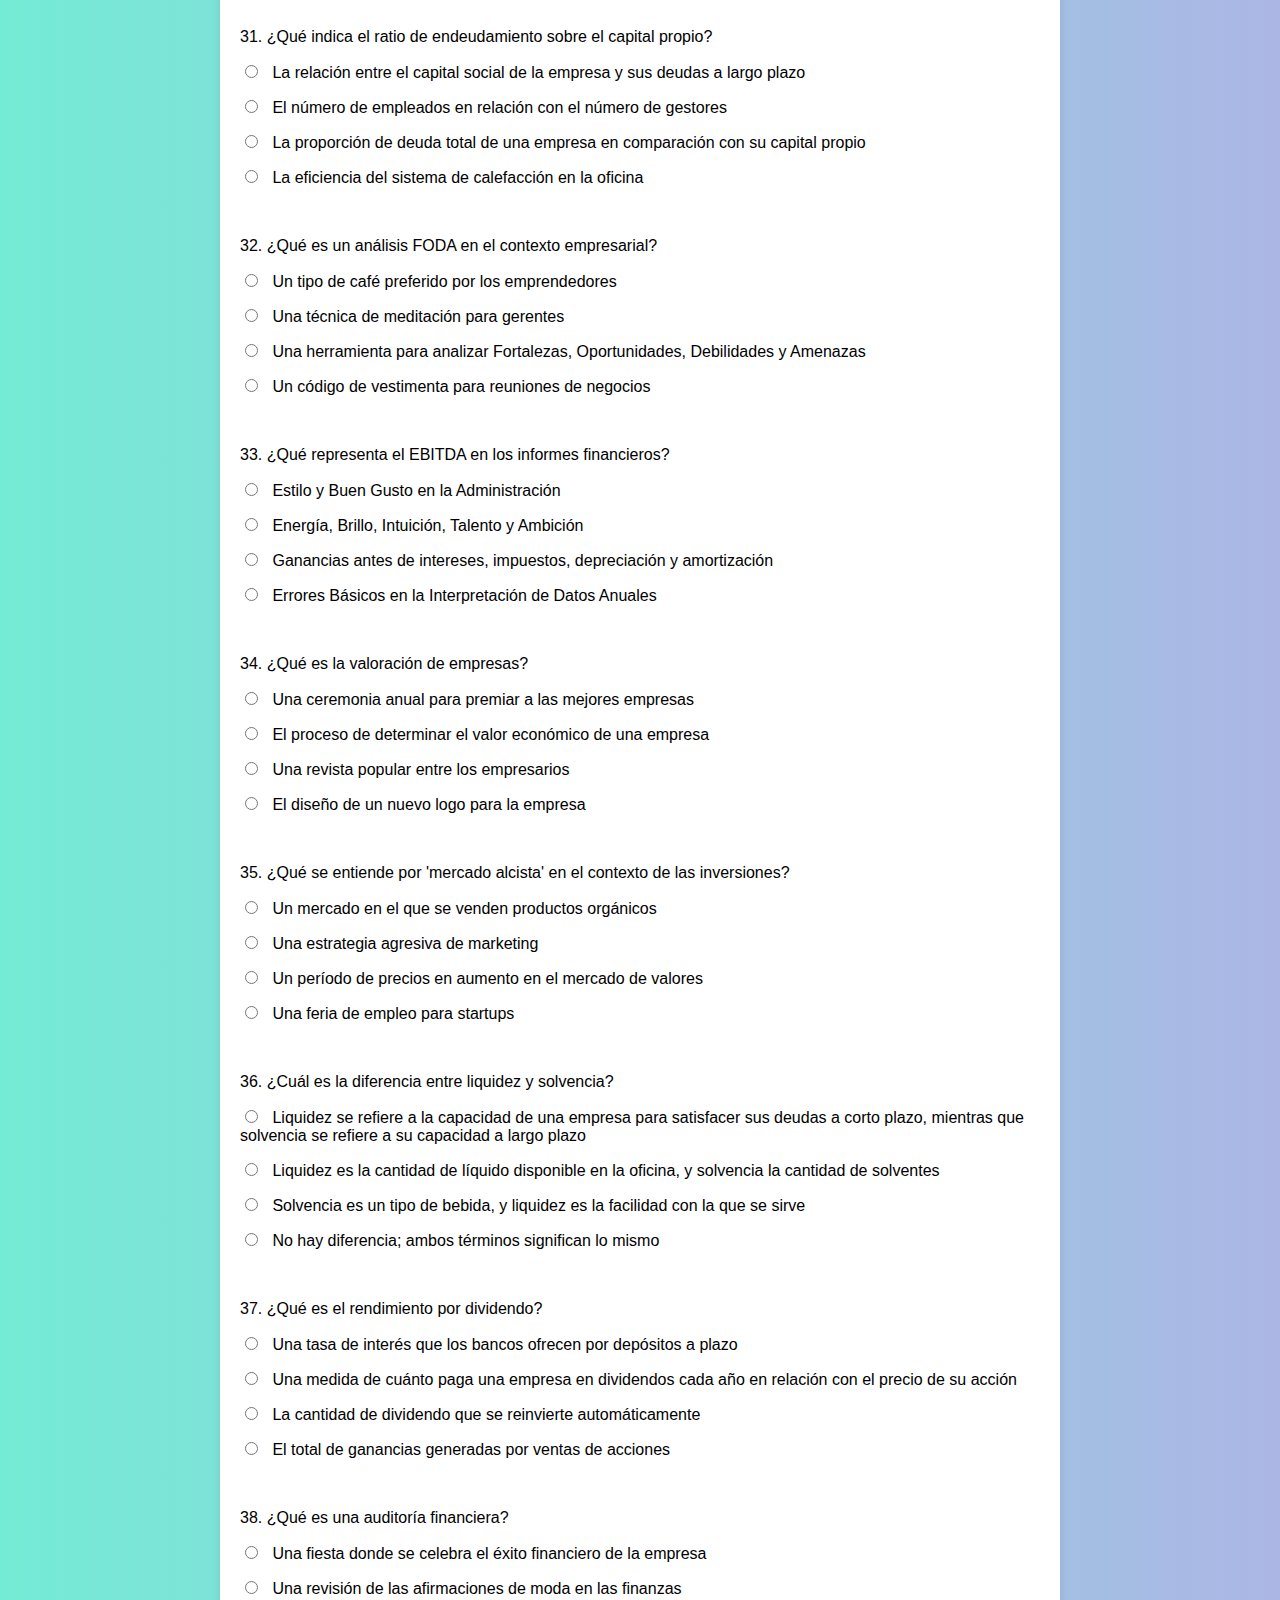
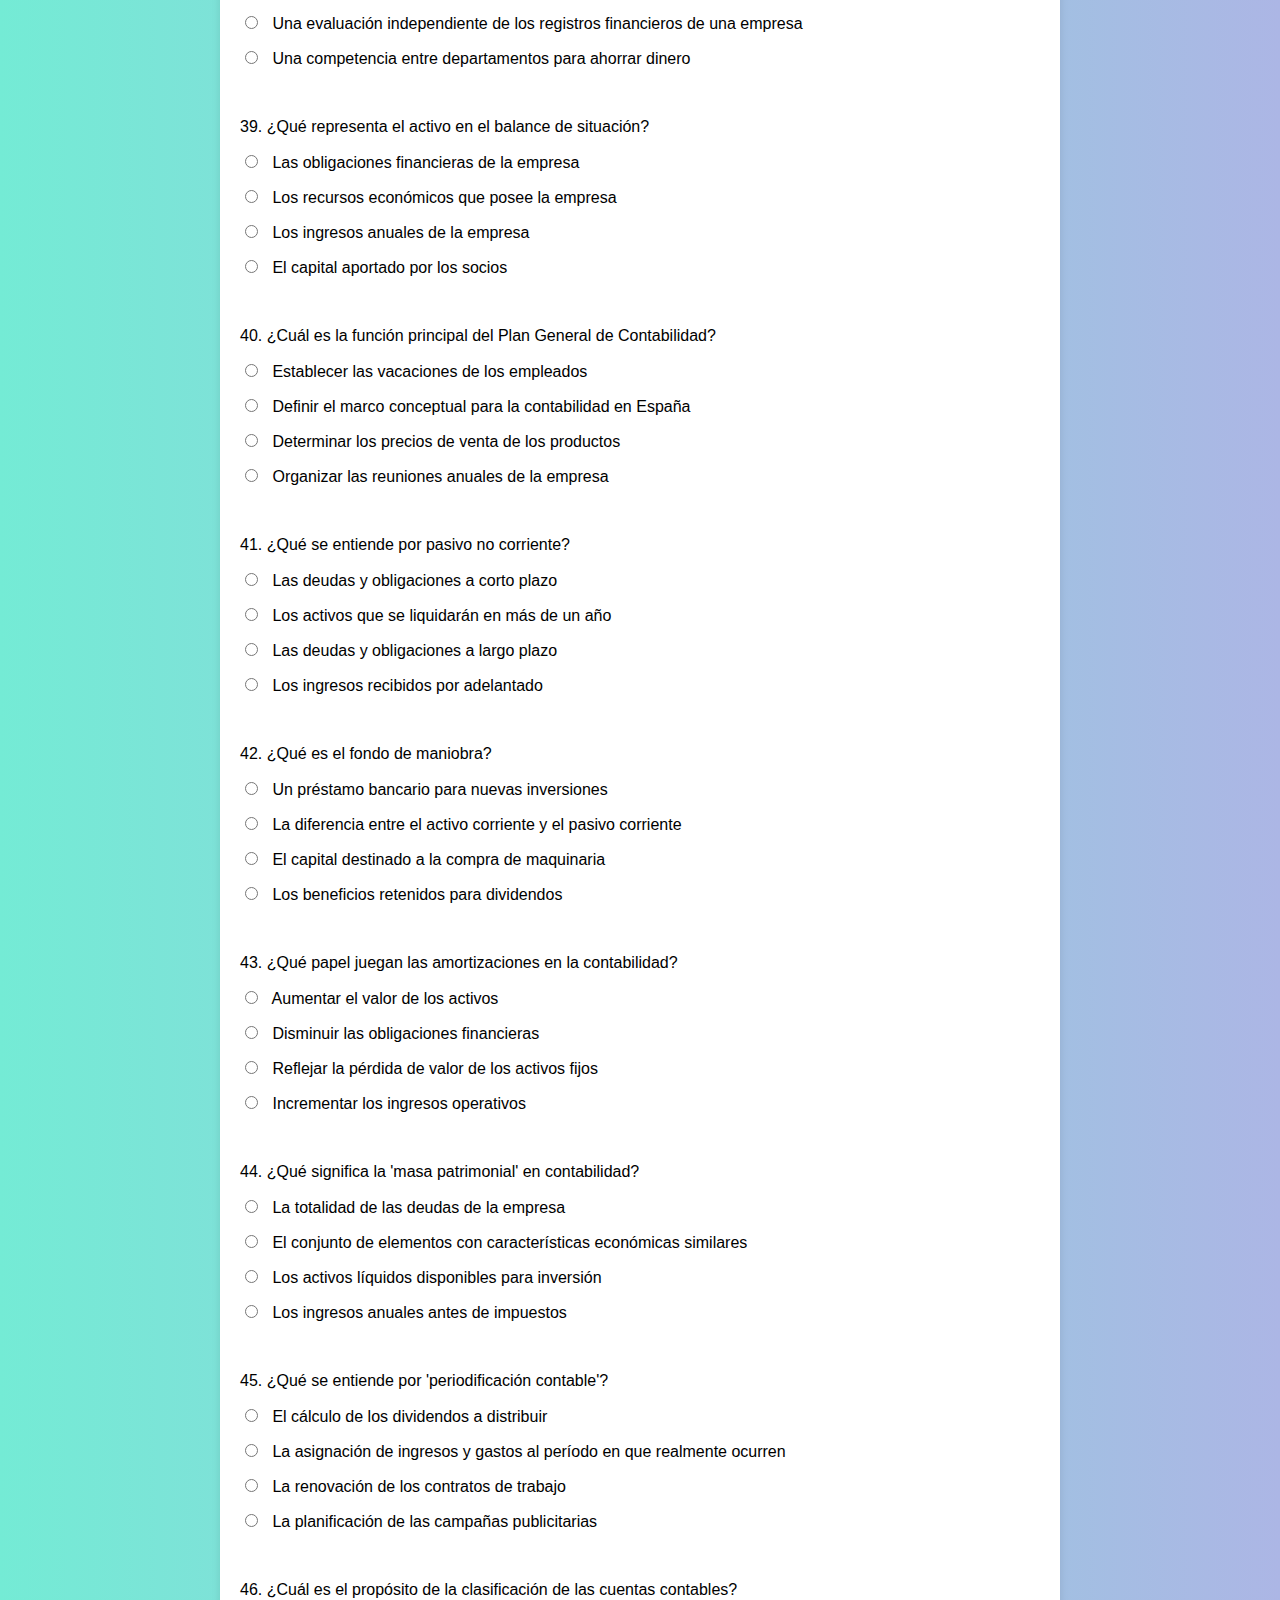
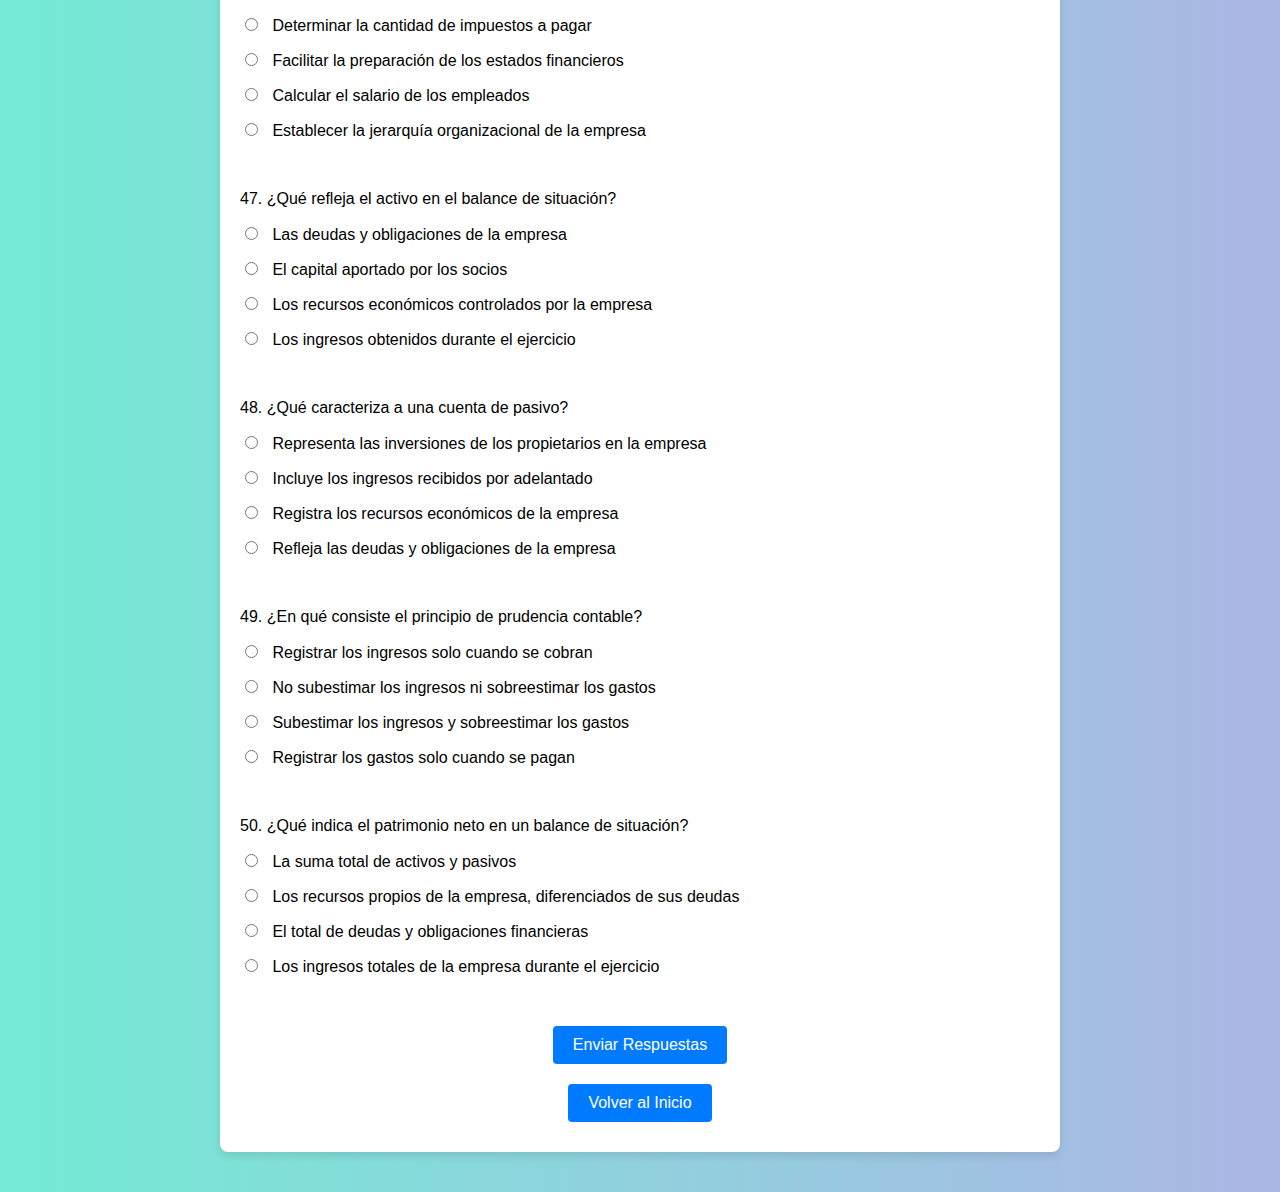
<file: CuestionarioEmpresarialUltimoTrimestre/tema5.html>
<!DOCTYPE html>
<html lang="es">
<head>
    <meta charset="UTF-8">
    <meta name="viewport" content="width=device-width, initial-scale=1.0">
    <title>Gestión Contable - Cuestionario</title>
    <link rel="stylesheet" href="styleTemas.css">
</head>
<body>
    <div class="quiz-container">
        <h1>Gestión Contable - Cuestionario</h1>
        <form id="quiz-form">
            <!-- Las preguntas se insertarán aquí desde JavaScript -->
        </form>
        <button onclick="submitQuiz()">Enviar Respuestas</button>
        <div id="result"></div>
        <button onclick="location.href='index.html'">Volver al Inicio</button>
    </div>
    <script src="scriptTema5.js"></script>
</body>
</html>
</file>
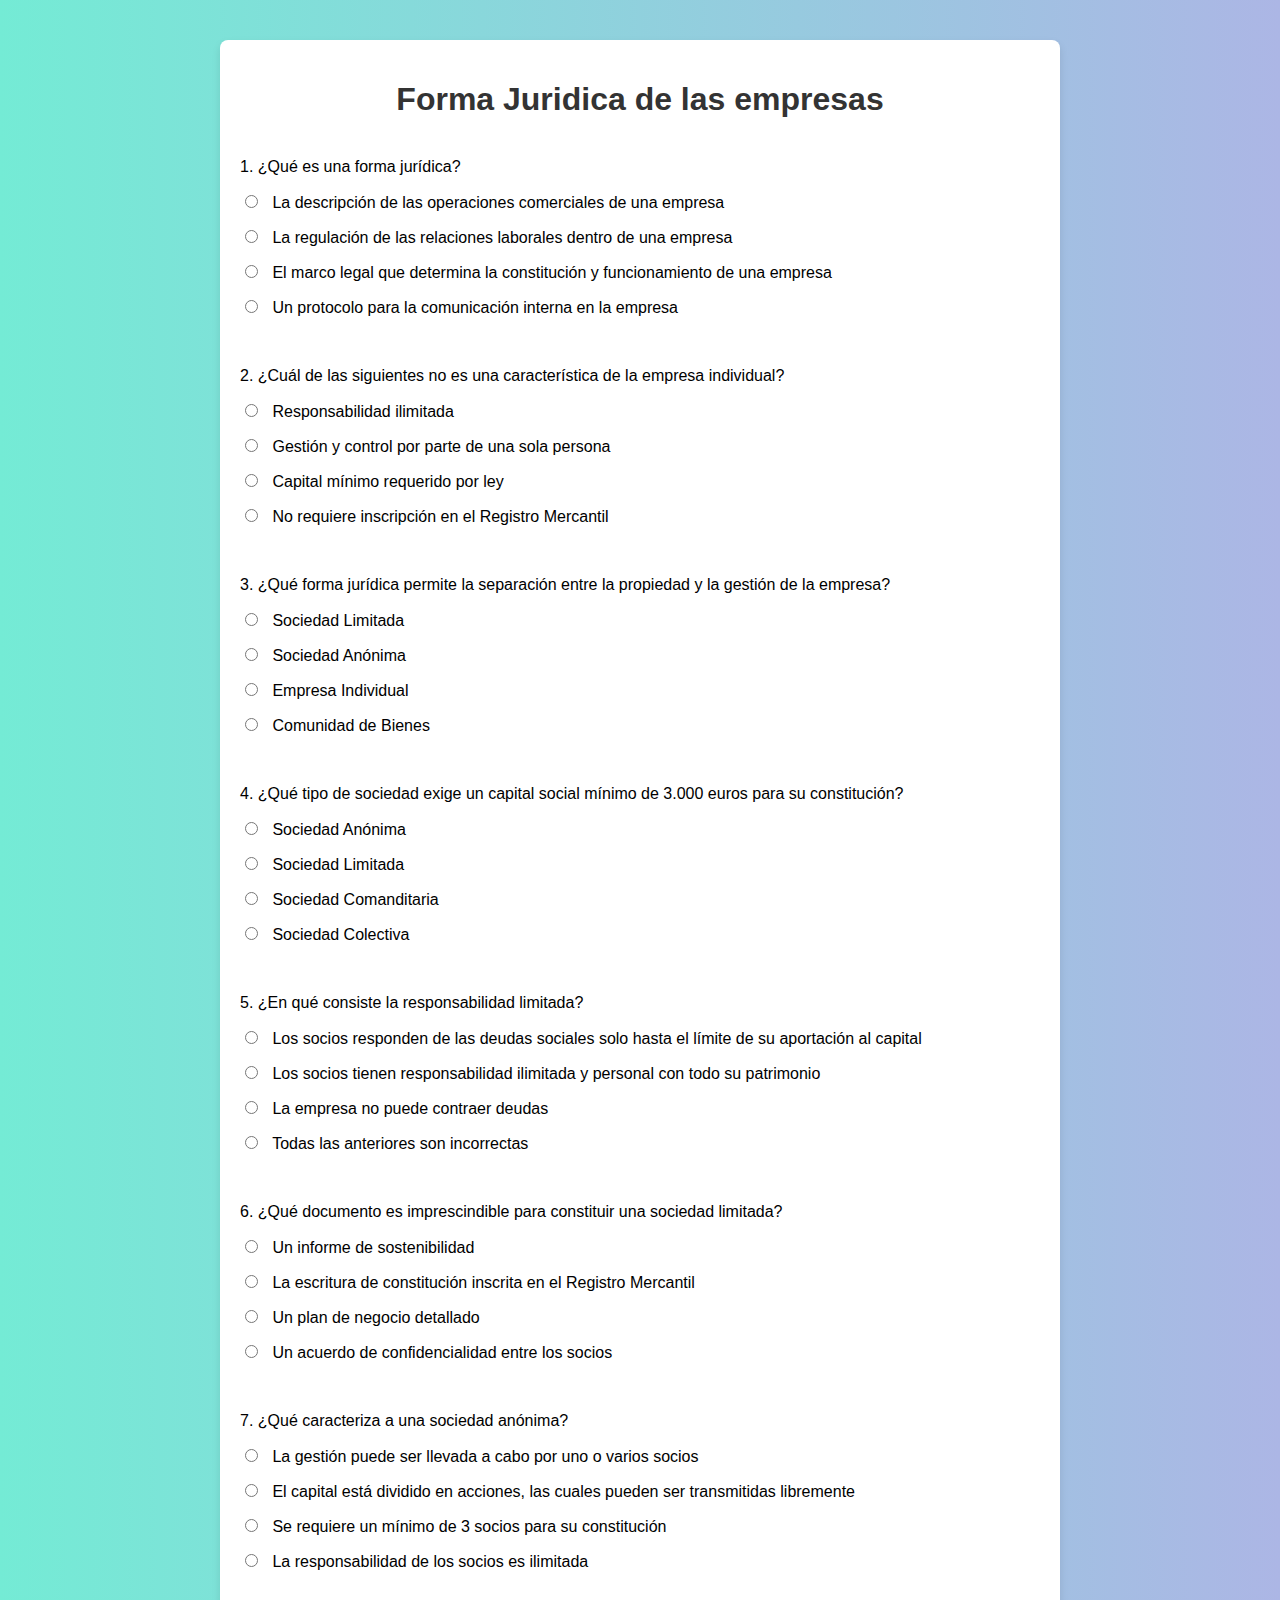
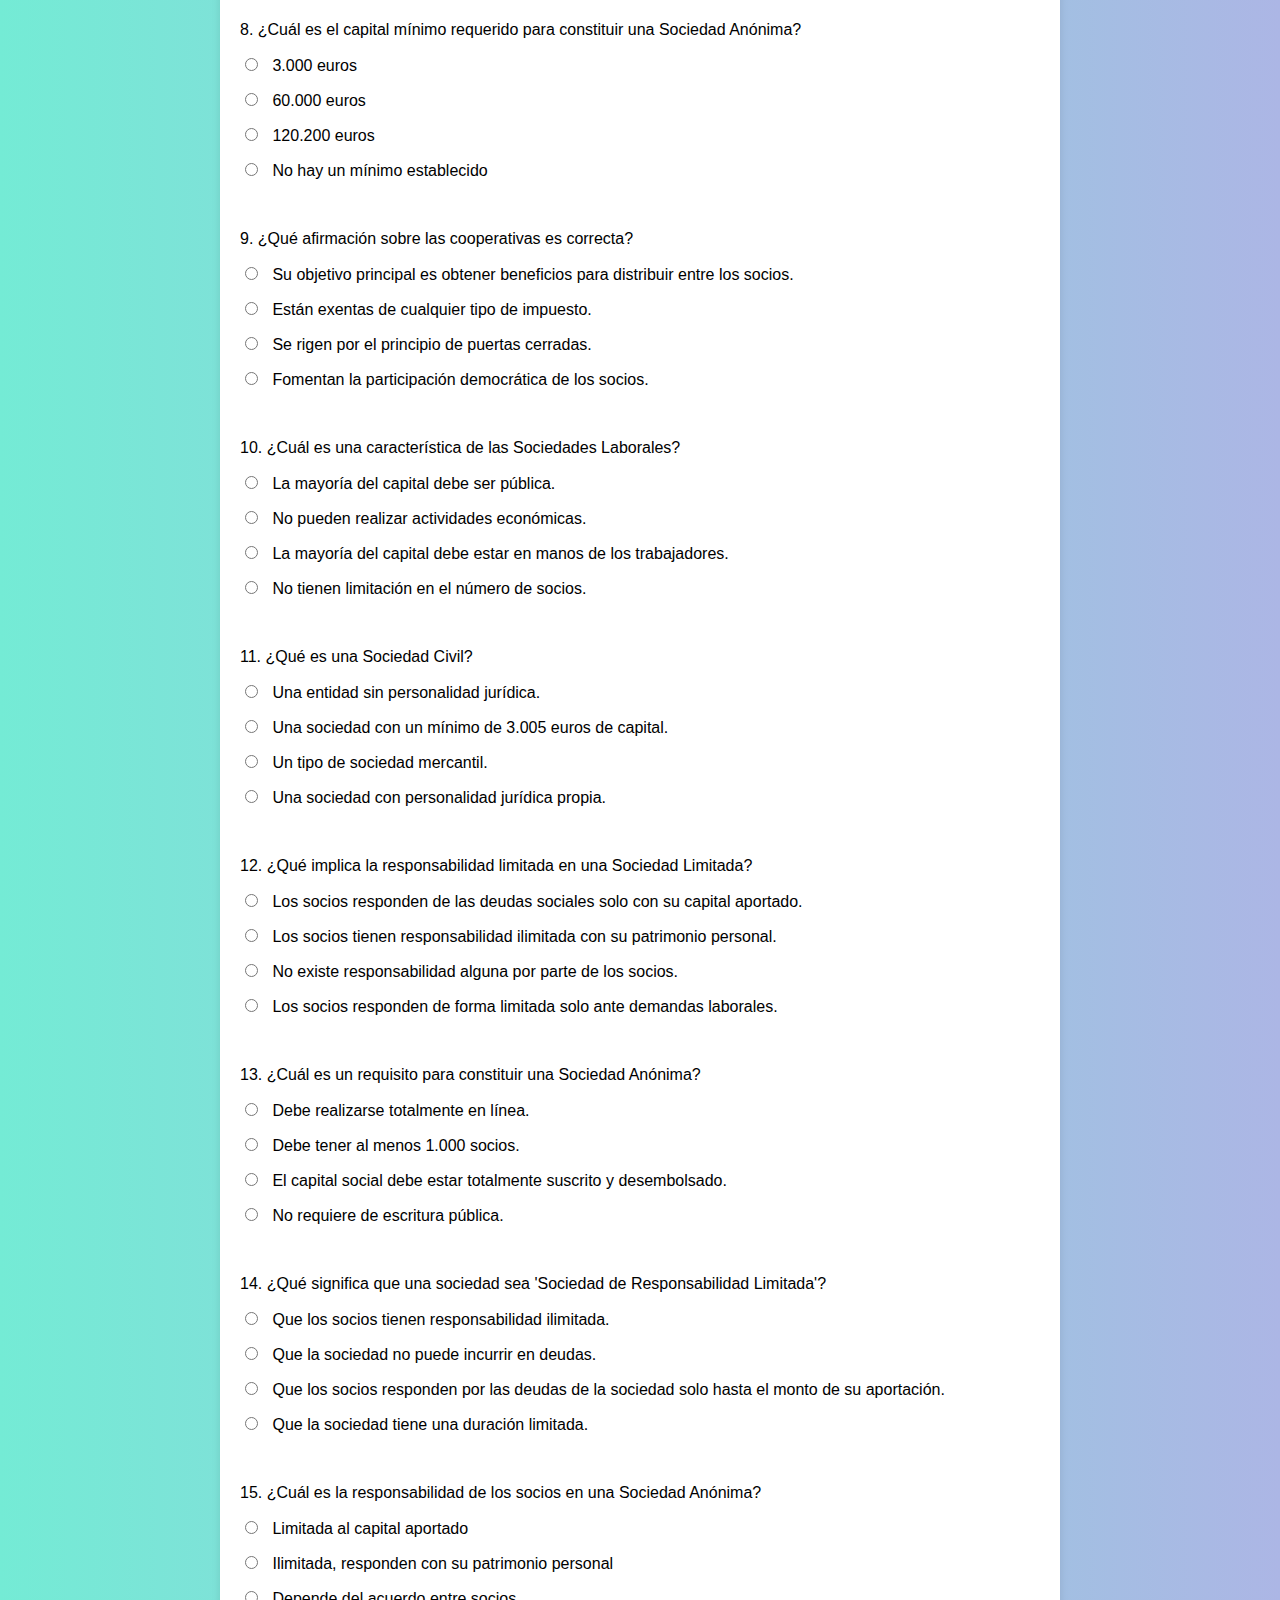
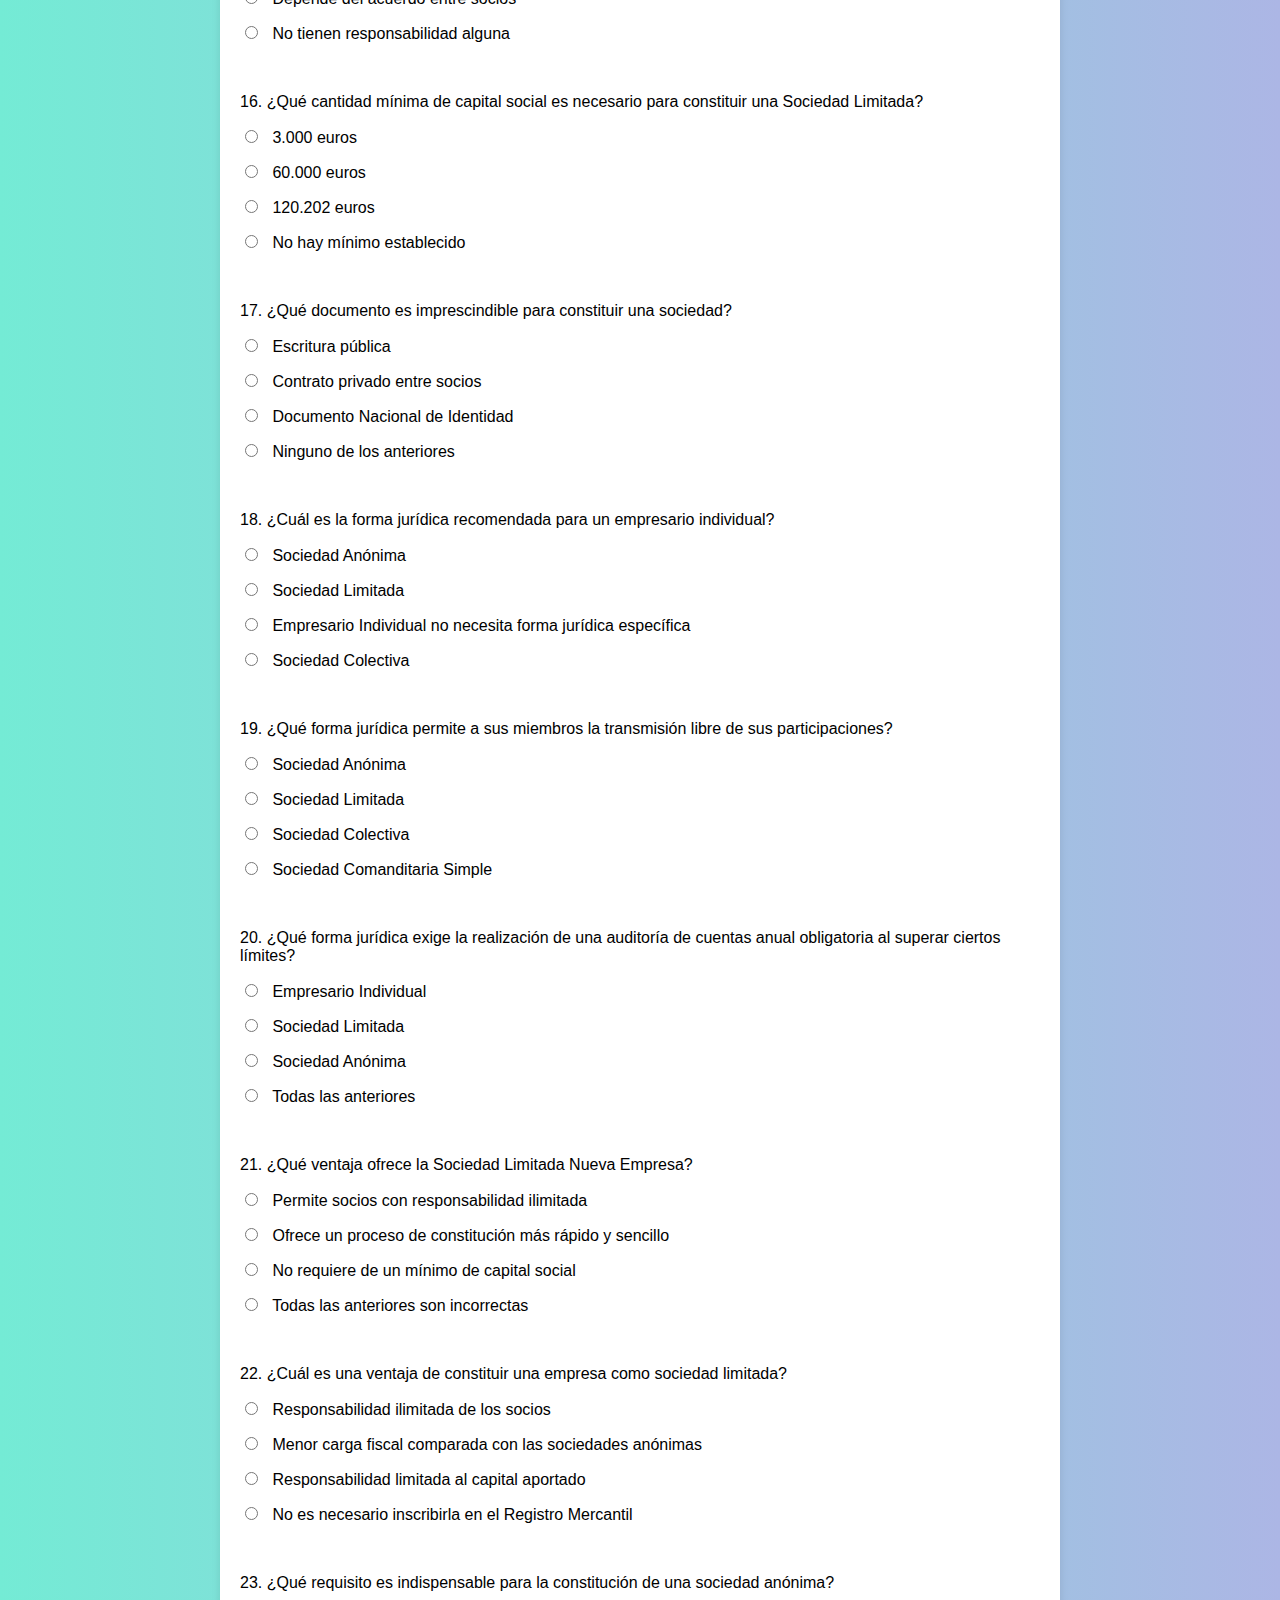
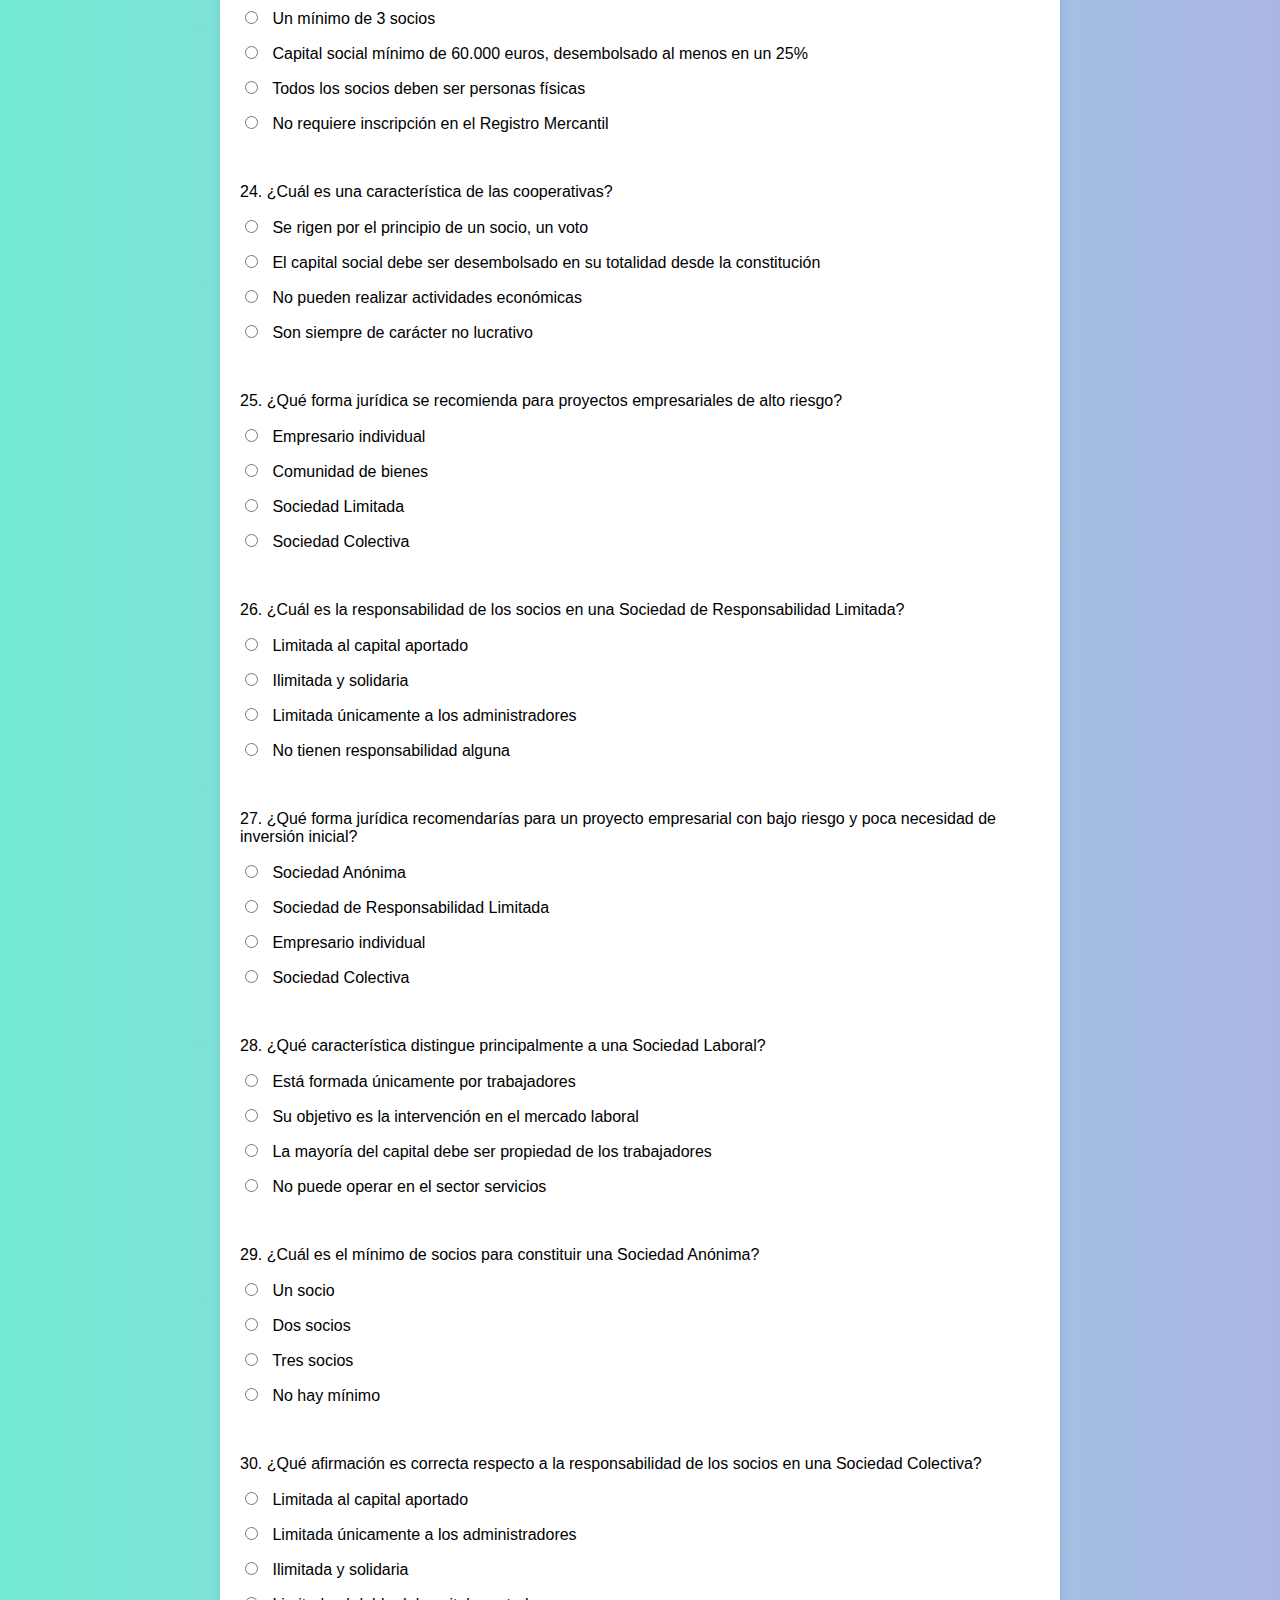
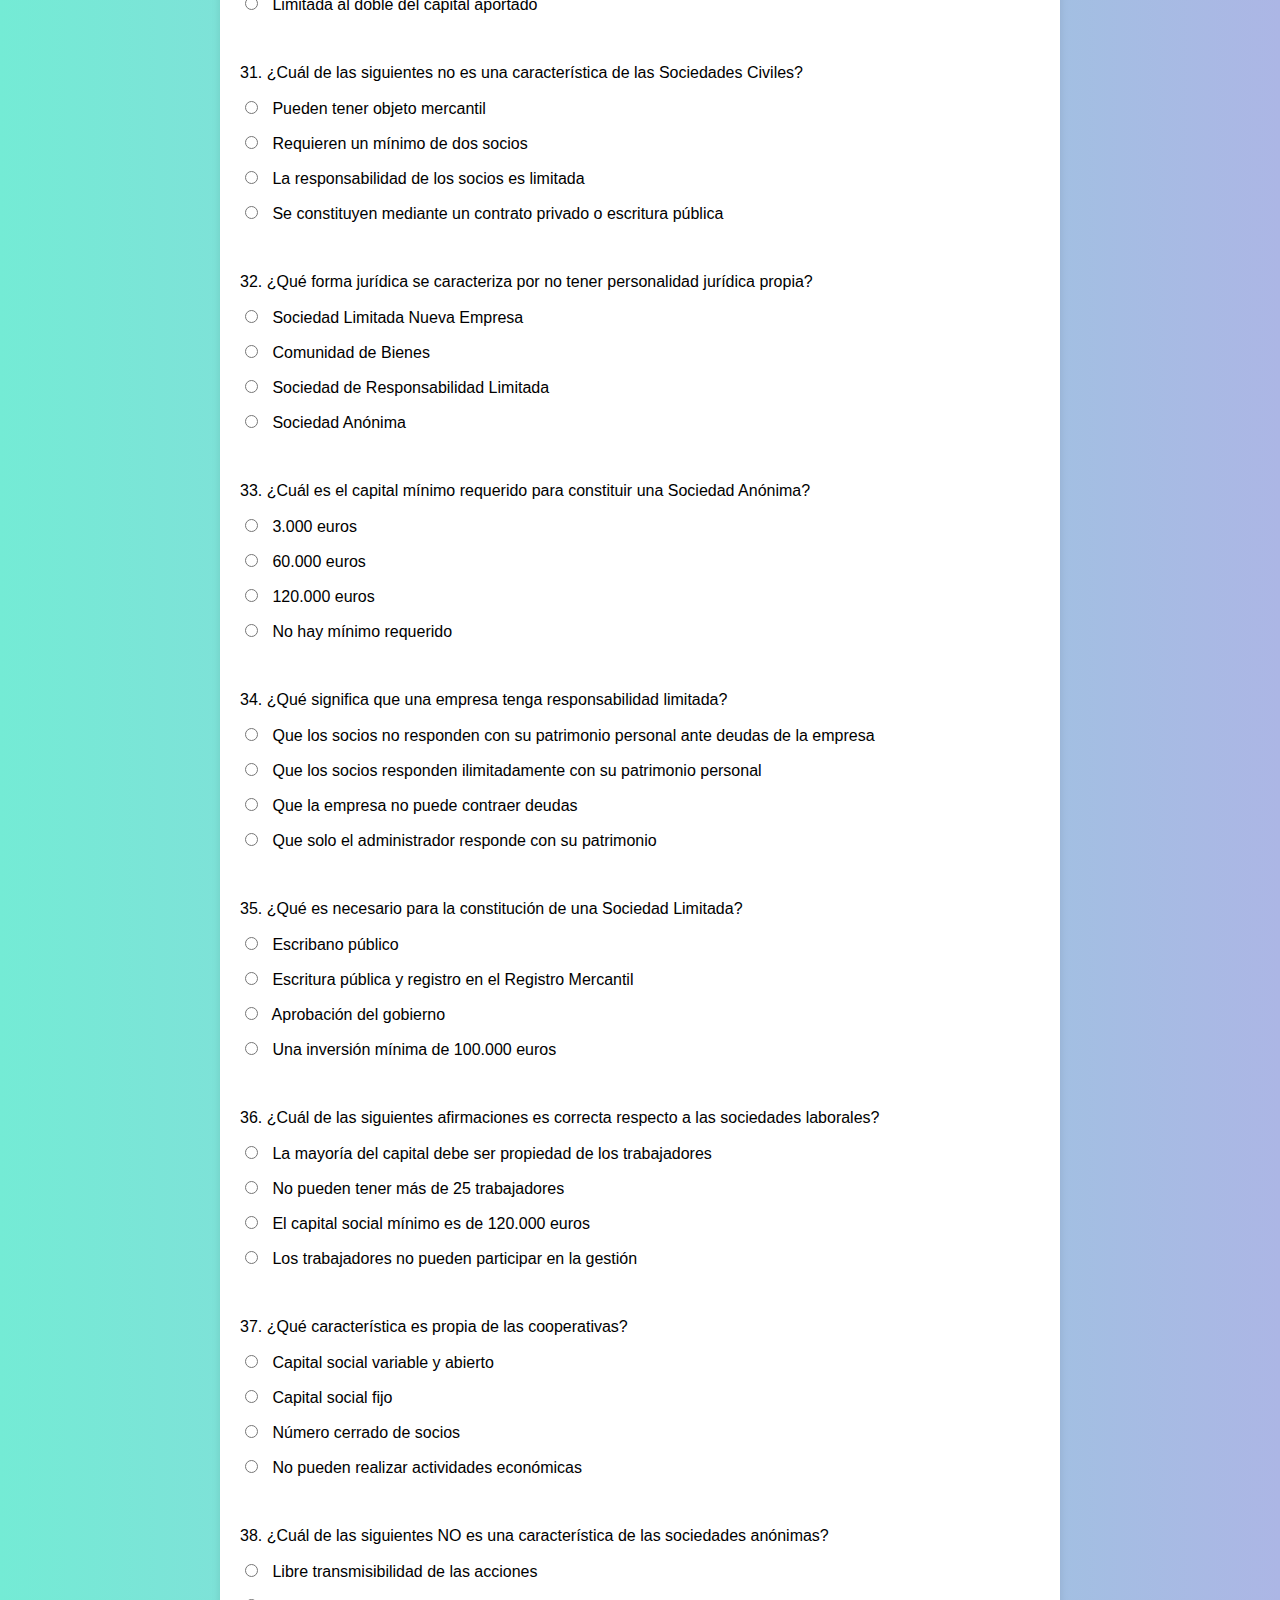
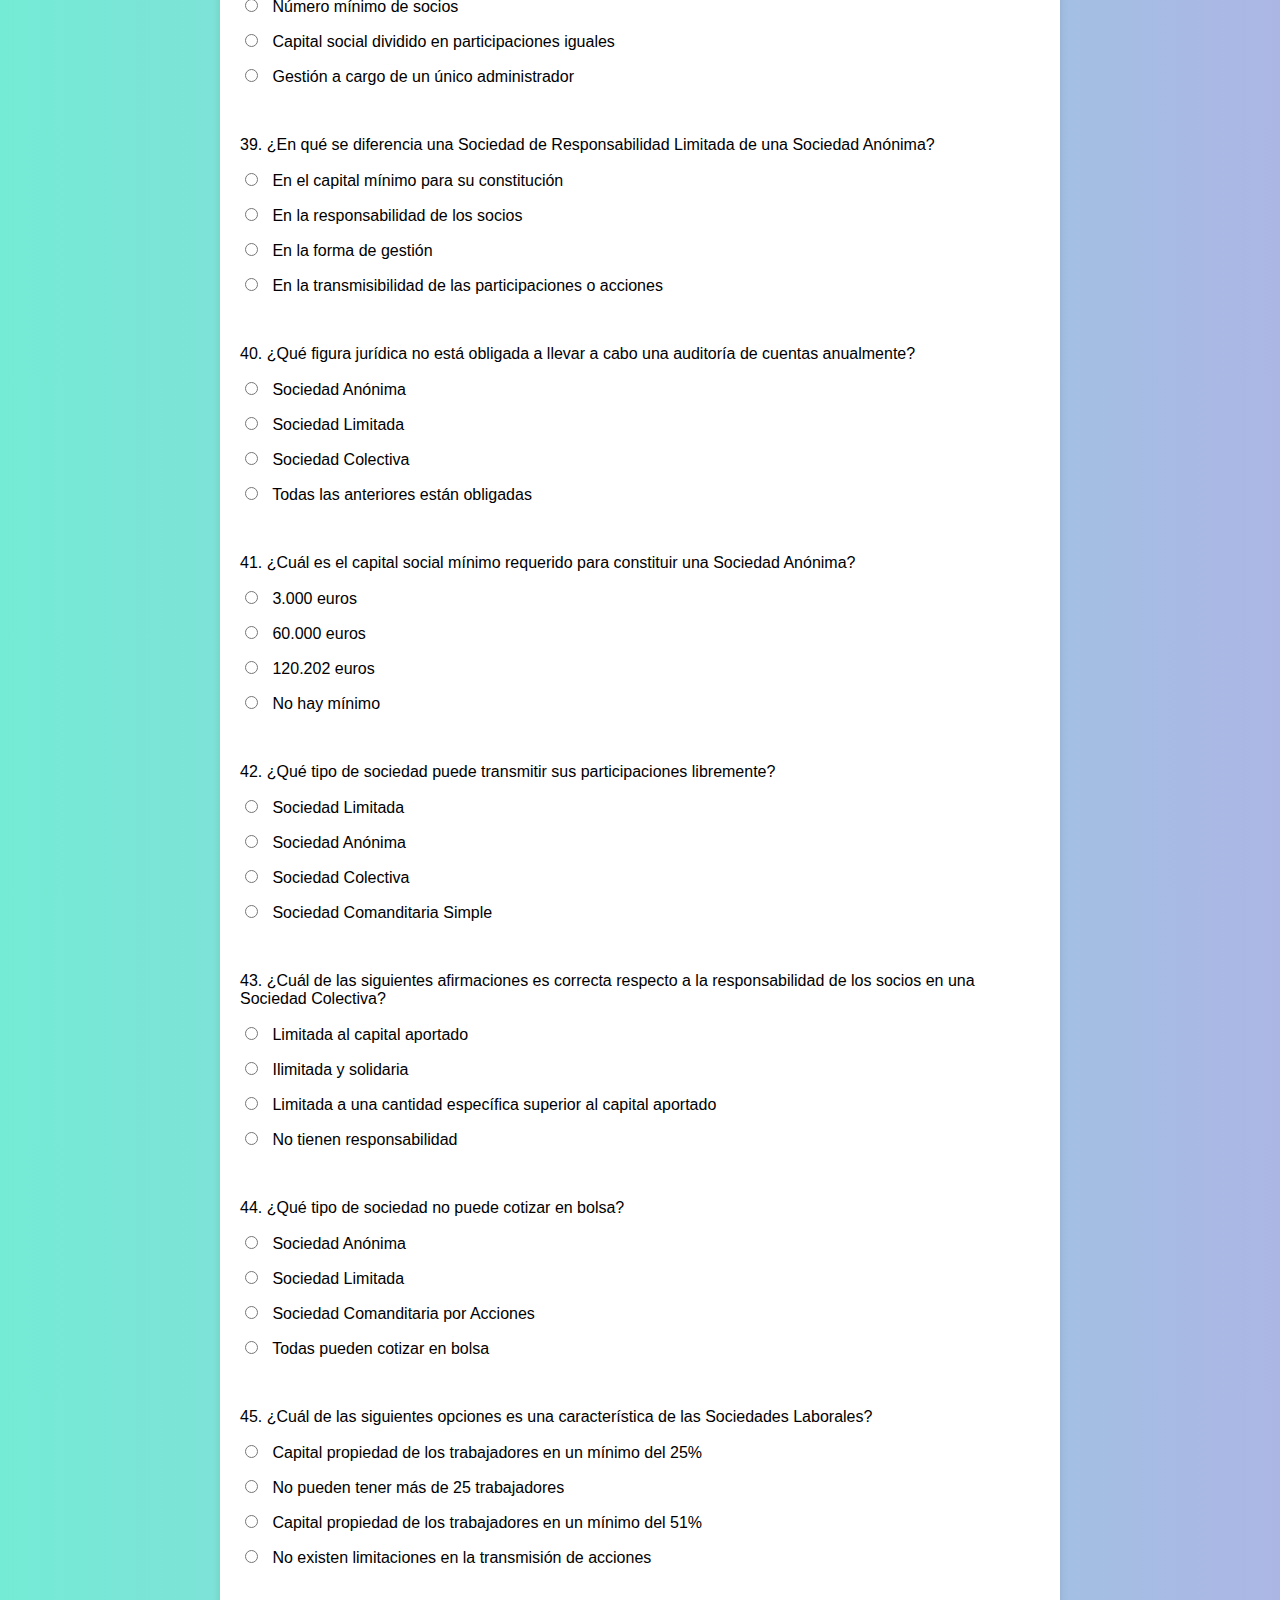
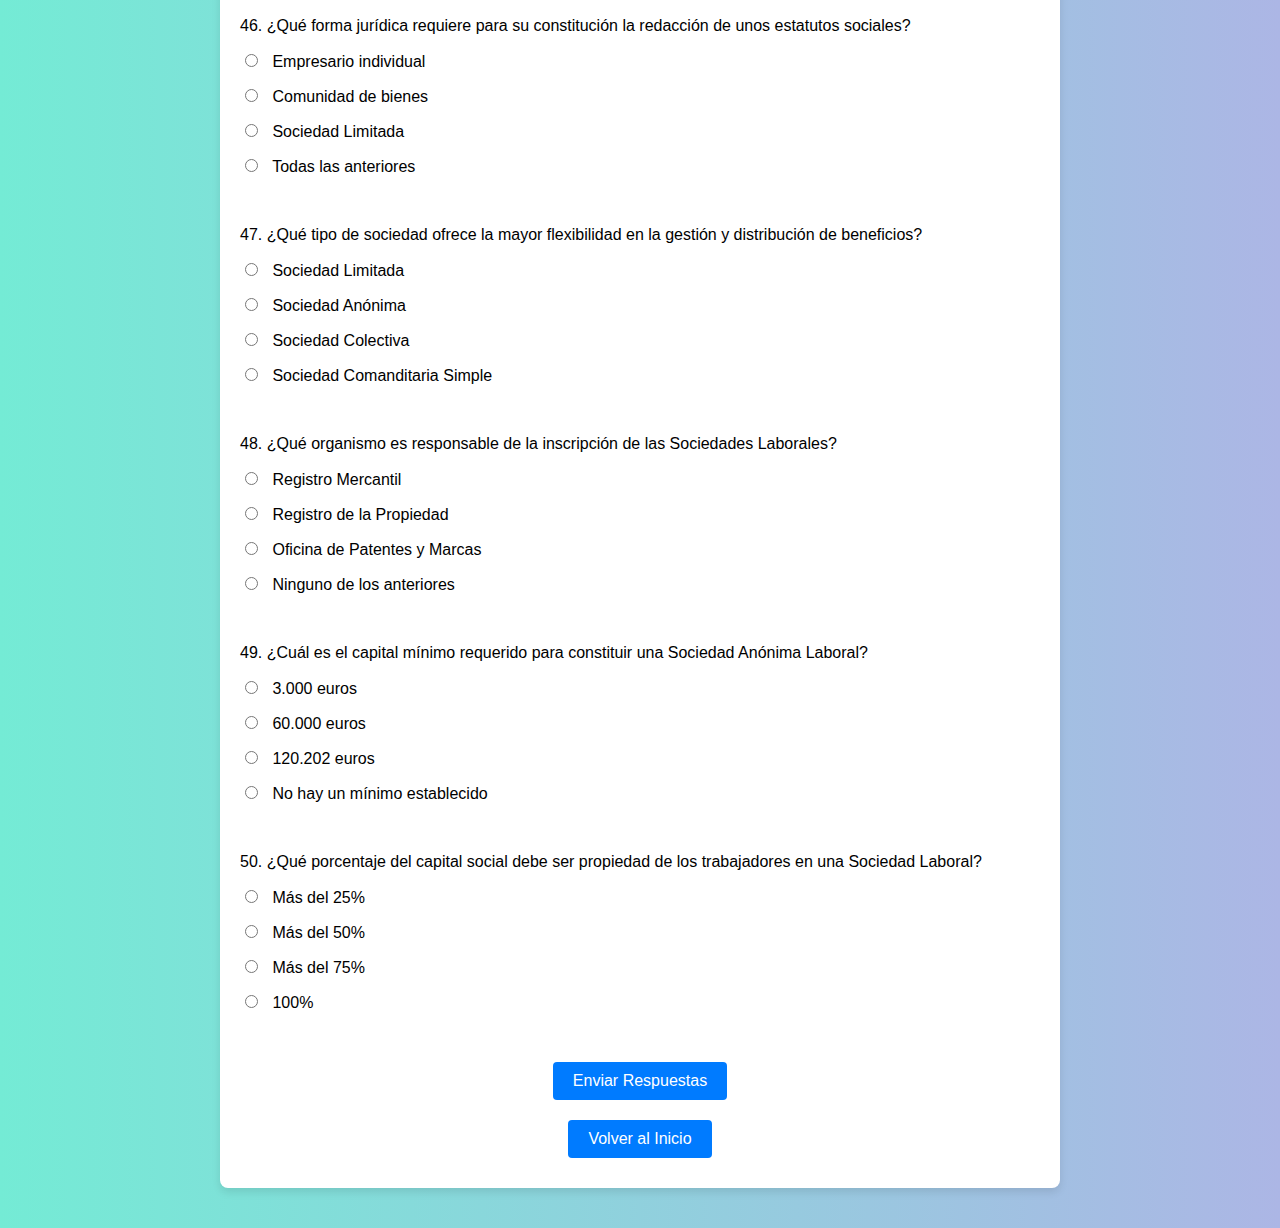
<file: CuestionarioEmpresarialUltimoTrimestre/tema6.html>
<!DOCTYPE html>
<html lang="es">
<head>
    <meta charset="UTF-8">
    <meta name="viewport" content="width=device-width, initial-scale=1.0">
    <title>Forma Juridica de las empresas - Cuestionario</title>
    <link rel="stylesheet" href="styleTemas.css">
</head>
<body>
    <div class="quiz-container">
        <h1>Forma Juridica de las empresas</h1>
        <form id="quiz-form">
            <!-- Las preguntas se insertarán aquí desde JavaScript -->
        </form>
        <button onclick="submitQuiz()">Enviar Respuestas</button>
        <div id="result"></div>
        <button onclick="location.href='index.html'">Volver al Inicio</button>
    </div>
    <script src="scriptTema6.js"></script>
</body>
</html>
</file>
<file: CuestionarioADUltimoTrimestre/styles.css>
body {
    font-family: 'Arial', sans-serif;
    margin: 0;
    padding: 0;
    background: linear-gradient(to right, #74ebd5, #acb6e5); /* Fondo degradado */
}

.quiz-container {
    background-color: #fff;
    border-radius: 8px;
    box-shadow: 0 4px 8px rgba(0, 0, 0, 0.1);
    width: 90%;
    max-width: 800px; /* Ajustado para dar más espacio */
    margin: 40px auto;
    padding: 20px;
    text-align: left; /* Alineación a la izquierda */
}

.question img {
    max-width: 100%; /* Hace que la imagen no exceda el ancho de su contenedor */
    height: auto; /* Ajusta la altura automáticamente para mantener las proporciones */
    object-fit: contain; /* Asegura que la imagen se ajuste al contenedor sin recortarse */
  }  

h1 {
    color: #333;
    text-align: center; /* Centrar solo el título */
    margin-bottom: 20px;
}

button {
    background-color: #007bff;
    color: white;
    border: none;
    border-radius: 4px;
    padding: 10px 20px;
    margin: 10px 0;
    cursor: pointer;
    font-size: 16px;
    display: block; /* Hacer que el botón ocupe su propia línea */
    width: fit-content; /* Ajustar el ancho al contenido */
    margin-left: auto; /* Alinear botones a la derecha */
    margin-right: auto; /* Alinear botones a la derecha */
    transition: background-color 0.3s;
}

button:hover {
    background-color: #0056b3;
}

#quiz-form {
    margin: 40px 0; /* Aumento del margen para más espacio alrededor del formulario */
}

#result {
    margin-top: 20px;
    font-size: 18px;
    color: #28a745;
    font-weight: bold;
    text-align: left; /* Cambio para alinear el texto a la izquierda */
    padding-left: 20px; /* Espaciado adicional a la izquierda para mejorar la legibilidad */
    
}

/* Estilos para las opciones del formulario */
.options {
    list-style-type: none;
    padding: 0;
    margin-bottom: 50px; /* Aumento del margen inferior para más espacio entre las preguntas */
}

.options li {
    margin-bottom: 15px; /* Espacio entre las opciones de respuesta */
}

.options li:last-child {
    margin-bottom: 30px; /* Espacio adicional después de la última opción de respuesta */
}

/* Alinear radio buttons a la izquierda para una mejor visualización */
.options input[type='radio'] {
    margin-right: 10px;
}

.incorrect {
    color: red;
}

@media (max-width: 600px) {
    .quiz-container {
        width: 100%;
        margin: 20px;
        box-shadow: none;
    }

    h1 {
        font-size: 24px;
    }

    button {
        margin-left: 0;
        margin-right: 0;
    }
    #result {
        padding-left: 10px; /* Ajustar el espaciado en pantallas pequeñas */
    }

}
</file>
<file: CuestionarioEmpresarialUltimoTrimestre/styleIndex.css>
body {
    font-family: 'Arial', sans-serif;
    margin: 0;
    padding: 0;
    background: linear-gradient(to bottom right, #74ebd5, #acb6e5); /* Fondo degradado suave y coherente */
    height: 100vh;
    display: flex;
    align-items: center;
    justify-content: center;
}

.quiz-container {
    background-color: rgba(255, 255, 255, 0.95); /* Blanco con transparencia para suavizar el fondo */
    border-radius: 8px;
    box-shadow: 0px 8px 16px 0px rgba(0,0,0,0.1); /* Sombra suave */
    width: 80%;
    max-width: 700px;
    padding: 20px;
}

h1 {
    text-align: center;
    color: #333;
    margin-bottom: 30px;
}

nav ul {
    padding: 0;
    list-style: none;
}

nav ul li {
    margin-bottom: 10px;
    text-align: left;
}

nav ul li a {
    text-decoration: none;
    color: #333; /* Color oscuro para los enlaces */
    background-color: transparent; /* Fondo transparente para un diseño minimalista */
    padding: 8px 0; /* Padding solo vertical */
    display: block; /* Los enlaces ocupan todo el ancho del li */
    transition: all 0.3s ease;
}

nav ul li a:hover {
    padding-left: 8px; /* Desplazar ligeramente a la derecha al pasar el ratón para efecto sutil */
    color: #555; /* Cambiar ligeramente el color al pasar el ratón */
    text-decoration: none; /* Asegurar que no hay subrayado */
}

@media (max-width: 768px) {
    .quiz-container {
        width: 95%;
    }

    h1 {
        font-size: 1.8em;
    }
}
</file>
<file: CuestionarioInglesUltimoTrimestre/styles.css>
body {
    font-family: 'Arial', sans-serif;
    margin: 0;
    padding: 0;
    background: linear-gradient(to right, #74ebd5, #acb6e5); /* Fondo degradado */
}

.quiz-container {
    background-color: #fff;
    border-radius: 8px;
    box-shadow: 0 4px 8px rgba(0, 0, 0, 0.1);
    width: 90%;
    max-width: 800px; /* Ajustado para dar más espacio */
    margin: 40px auto;
    padding: 20px;
    text-align: left; /* Alineación a la izquierda */
}

h1 {
    color: #333;
    text-align: center; /* Centrar solo el título */
    margin-bottom: 20px;
}

button {
    background-color: #007bff;
    color: white;
    border: none;
    border-radius: 4px;
    padding: 10px 20px;
    margin: 10px 0;
    cursor: pointer;
    font-size: 16px;
    display: block; /* Hacer que el botón ocupe su propia línea */
    width: fit-content; /* Ajustar el ancho al contenido */
    margin-left: auto; /* Alinear botones a la derecha */
    margin-right: auto; /* Alinear botones a la derecha */
    transition: background-color 0.3s;
}

button:hover {
    background-color: #0056b3;
}

#quiz-form {
    margin: 40px 0; /* Aumento del margen para más espacio alrededor del formulario */
}

#result {
    margin-top: 20px;
    font-size: 18px;
    color: #28a745;
    font-weight: bold;
    text-align: left; /* Cambio para alinear el texto a la izquierda */
    padding-left: 20px; /* Espaciado adicional a la izquierda para mejorar la legibilidad */
    
}

/* Estilos para las opciones del formulario */
.options {
    list-style-type: none;
    padding: 0;
    margin-bottom: 50px; /* Aumento del margen inferior para más espacio entre las preguntas */
}

.options li {
    margin-bottom: 15px; /* Espacio entre las opciones de respuesta */
}

.options li:last-child {
    margin-bottom: 30px; /* Espacio adicional después de la última opción de respuesta */
}

/* Alinear radio buttons a la izquierda para una mejor visualización */
.options input[type='radio'] {
    margin-right: 10px;
}

.incorrect {
    color: red;
}

@media (max-width: 600px) {
    .quiz-container {
        width: 100%;
        margin: 20px;
        box-shadow: none;
    }

    h1 {
        font-size: 24px;
    }

    button {
        margin-left: 0;
        margin-right: 0;
    }
    #result {
        padding-left: 10px; /* Ajustar el espaciado en pantallas pequeñas */
    }

}
</file>
<file: CuestionarioAndroidUltimoTrimestre/styleTemas.css>
body {
    font-family: 'Arial', sans-serif;
    margin: 0;
    padding: 0;
    background: linear-gradient(to right, #74ebd5, #acb6e5); /* Fondo degradado */
}

.quiz-container {
    background-color: #fff;
    border-radius: 8px;
    box-shadow: 0 4px 8px rgba(0, 0, 0, 0.1);
    width: 90%;
    max-width: 800px; /* Ajustado para dar más espacio */
    margin: 40px auto;
    padding: 20px;
    text-align: left; /* Alineación a la izquierda */
}

h1 {
    color: #333;
    text-align: center; /* Centrar solo el título */
    margin-bottom: 20px;
}

button {
    background-color: #007bff;
    color: white;
    border: none;
    border-radius: 4px;
    padding: 10px 20px;
    margin: 10px 0;
    cursor: pointer;
    font-size: 16px;
    display: block; /* Hacer que el botón ocupe su propia línea */
    width: fit-content; /* Ajustar el ancho al contenido */
    margin-left: auto; /* Alinear botones a la derecha */
    margin-right: auto; /* Alinear botones a la derecha */
    transition: background-color 0.3s;
}

button:hover {
    background-color: #0056b3;
}

#quiz-form {
    margin: 40px 0; /* Aumento del margen para más espacio alrededor del formulario */
}

#result {
    margin-top: 20px;
    font-size: 18px;
    color: #28a745;
    font-weight: bold;
    text-align: left; /* Cambio para alinear el texto a la izquierda */
    padding-left: 20px; /* Espaciado adicional a la izquierda para mejorar la legibilidad */
    
}

/* Estilos para las opciones del formulario */
.options {
    list-style-type: none;
    padding: 0;
    margin-bottom: 50px; /* Aumento del margen inferior para más espacio entre las preguntas */
}

.options li {
    margin-bottom: 15px; /* Espacio entre las opciones de respuesta */
}

.options li:last-child {
    margin-bottom: 30px; /* Espacio adicional después de la última opción de respuesta */
}

/* Alinear radio buttons a la izquierda para una mejor visualización */
.options input[type='radio'] {
    margin-right: 10px;
}

.incorrect {
    color: red;
}

@media (max-width: 600px) {
    .quiz-container {
        width: 100%;
        margin: 20px;
        box-shadow: none;
    }

    h1 {
        font-size: 24px;
    }

    button {
        margin-left: 0;
        margin-right: 0;
    }
    #result {
        padding-left: 10px; /* Ajustar el espaciado en pantallas pequeñas */
    }

}
</file>
<file: CuestionarioEmpresarialUltimoTrimestre/styleTemas.css>
body {
    font-family: 'Arial', sans-serif;
    margin: 0;
    padding: 0;
    background: linear-gradient(to right, #74ebd5, #acb6e5); /* Fondo degradado */
}

.quiz-container {
    background-color: #fff;
    border-radius: 8px;
    box-shadow: 0 4px 8px rgba(0, 0, 0, 0.1);
    width: 90%;
    max-width: 800px; /* Ajustado para dar más espacio */
    margin: 40px auto;
    padding: 20px;
    text-align: left; /* Alineación a la izquierda */
}

h1 {
    color: #333;
    text-align: center; /* Centrar solo el título */
    margin-bottom: 20px;
}

button {
    background-color: #007bff;
    color: white;
    border: none;
    border-radius: 4px;
    padding: 10px 20px;
    margin: 10px 0;
    cursor: pointer;
    font-size: 16px;
    display: block; /* Hacer que el botón ocupe su propia línea */
    width: fit-content; /* Ajustar el ancho al contenido */
    margin-left: auto; /* Alinear botones a la derecha */
    margin-right: auto; /* Alinear botones a la derecha */
    transition: background-color 0.3s;
}

button:hover {
    background-color: #0056b3;
}

#quiz-form {
    margin: 40px 0; /* Aumento del margen para más espacio alrededor del formulario */
}

#result {
    margin-top: 20px;
    font-size: 18px;
    color: #28a745;
    font-weight: bold;
    text-align: left; /* Cambio para alinear el texto a la izquierda */
    padding-left: 20px; /* Espaciado adicional a la izquierda para mejorar la legibilidad */
    
}

/* Estilos para las opciones del formulario */
.options {
    list-style-type: none;
    padding: 0;
    margin-bottom: 50px; /* Aumento del margen inferior para más espacio entre las preguntas */
}

.options li {
    margin-bottom: 15px; /* Espacio entre las opciones de respuesta */
}

.options li:last-child {
    margin-bottom: 30px; /* Espacio adicional después de la última opción de respuesta */
}

/* Alinear radio buttons a la izquierda para una mejor visualización */
.options input[type='radio'] {
    margin-right: 10px;
}

.incorrect {
    color: red;
}

@media (max-width: 600px) {
    .quiz-container {
        width: 100%;
        margin: 20px;
        box-shadow: none;
    }

    h1 {
        font-size: 24px;
    }

    button {
        margin-left: 0;
        margin-right: 0;
    }
    #result {
        padding-left: 10px; /* Ajustar el espaciado en pantallas pequeñas */
    }

}
</file>
